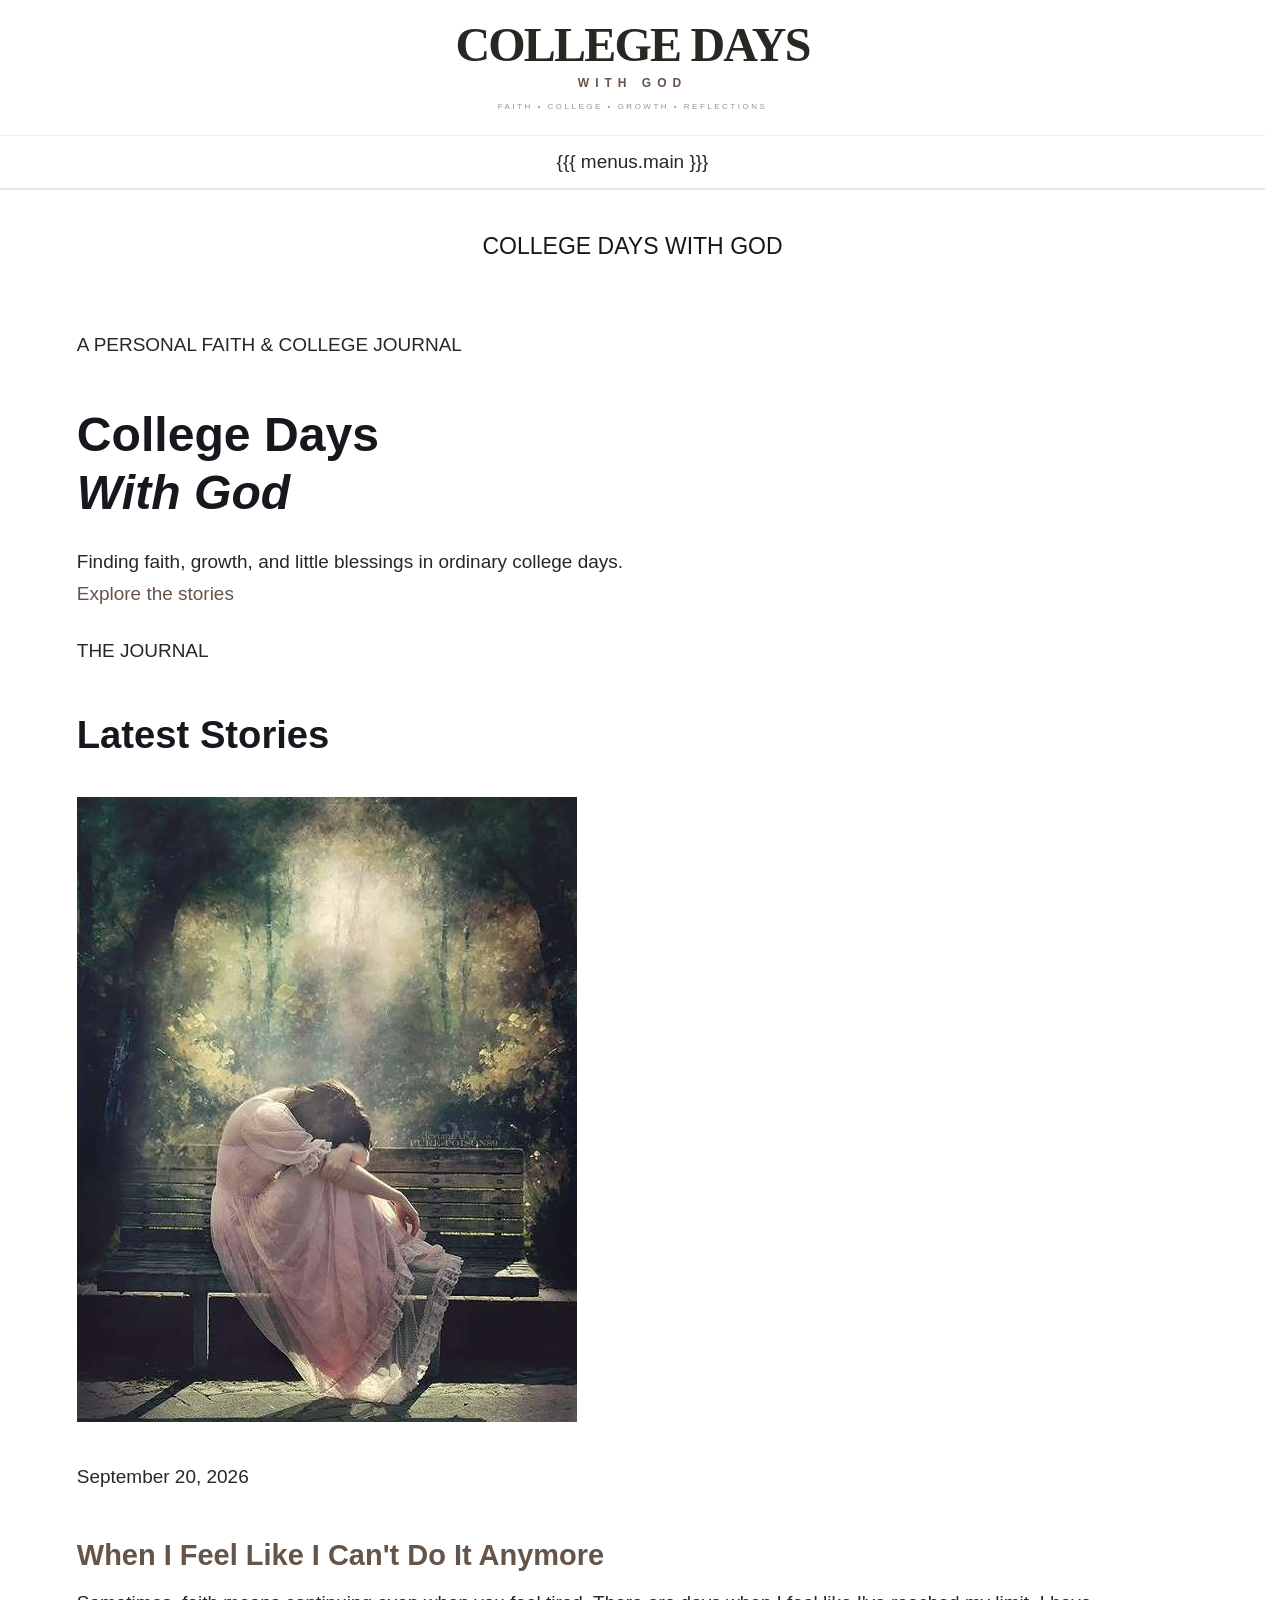
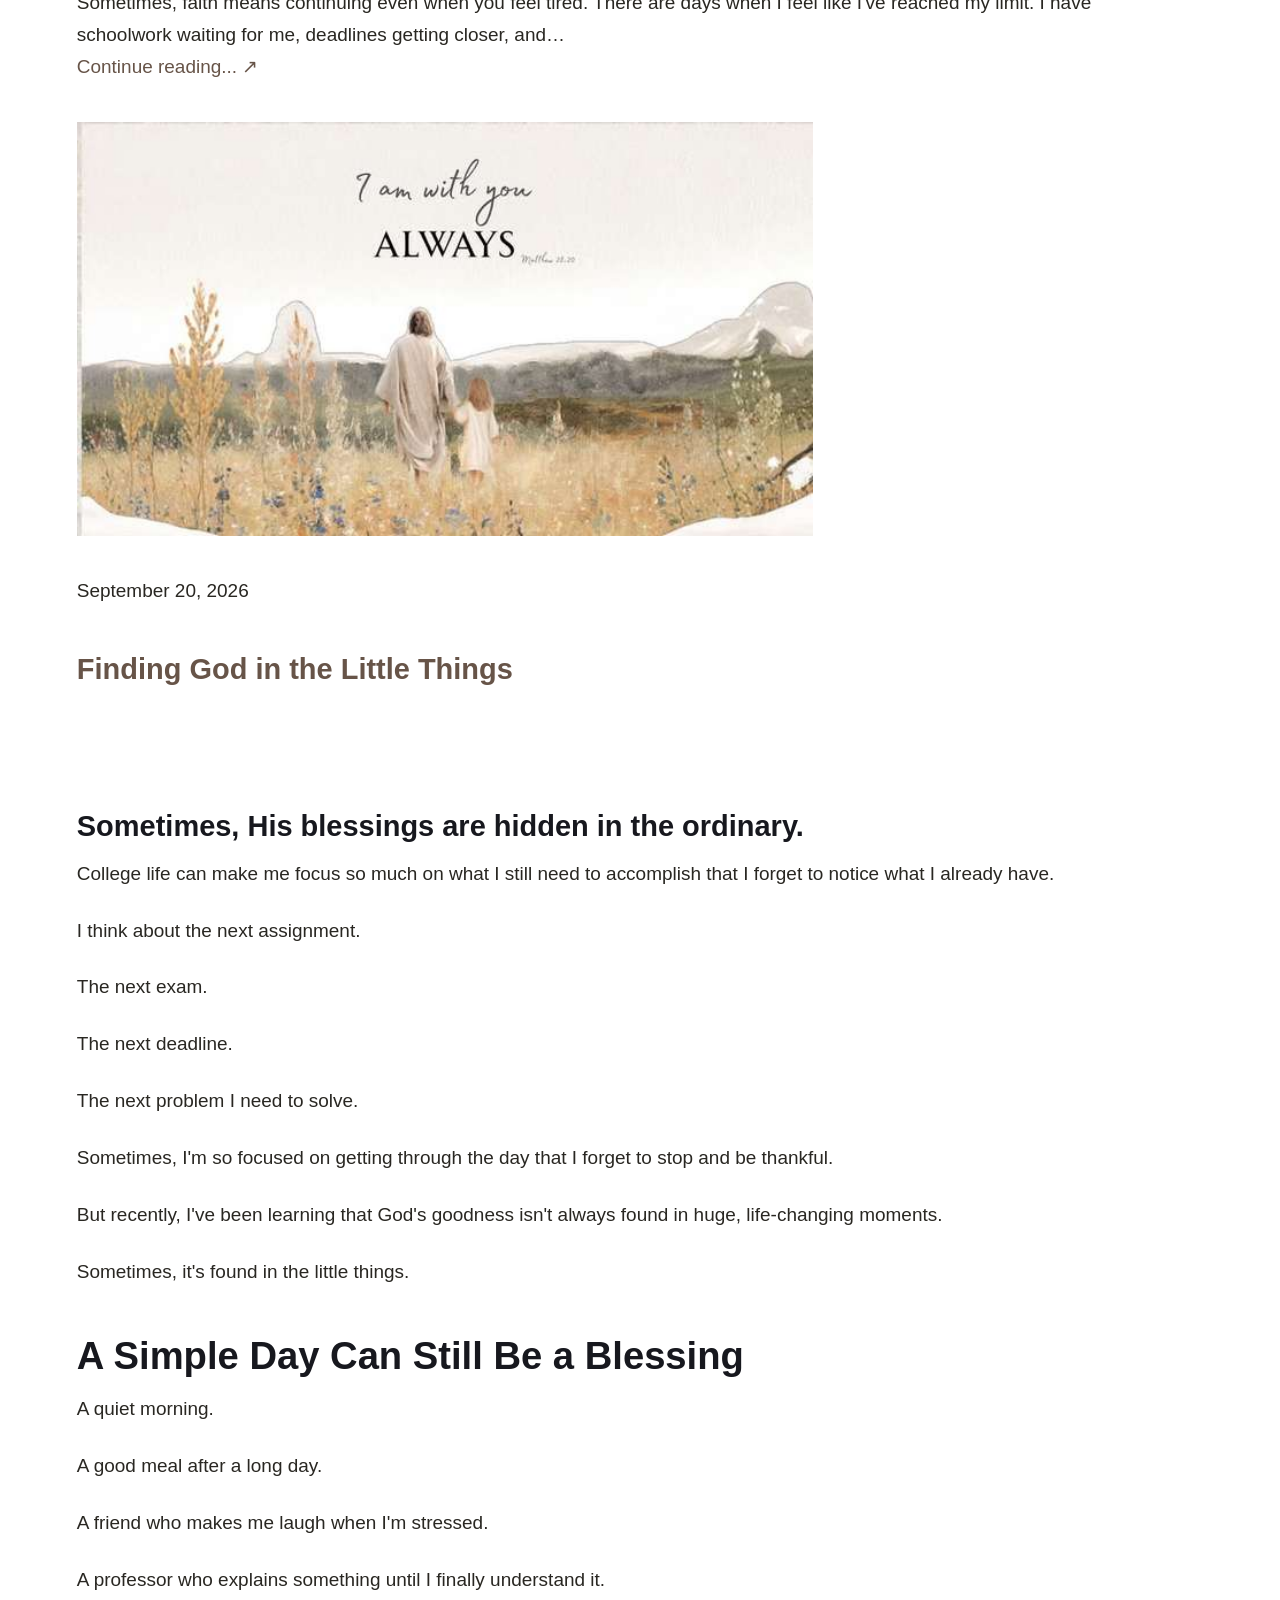
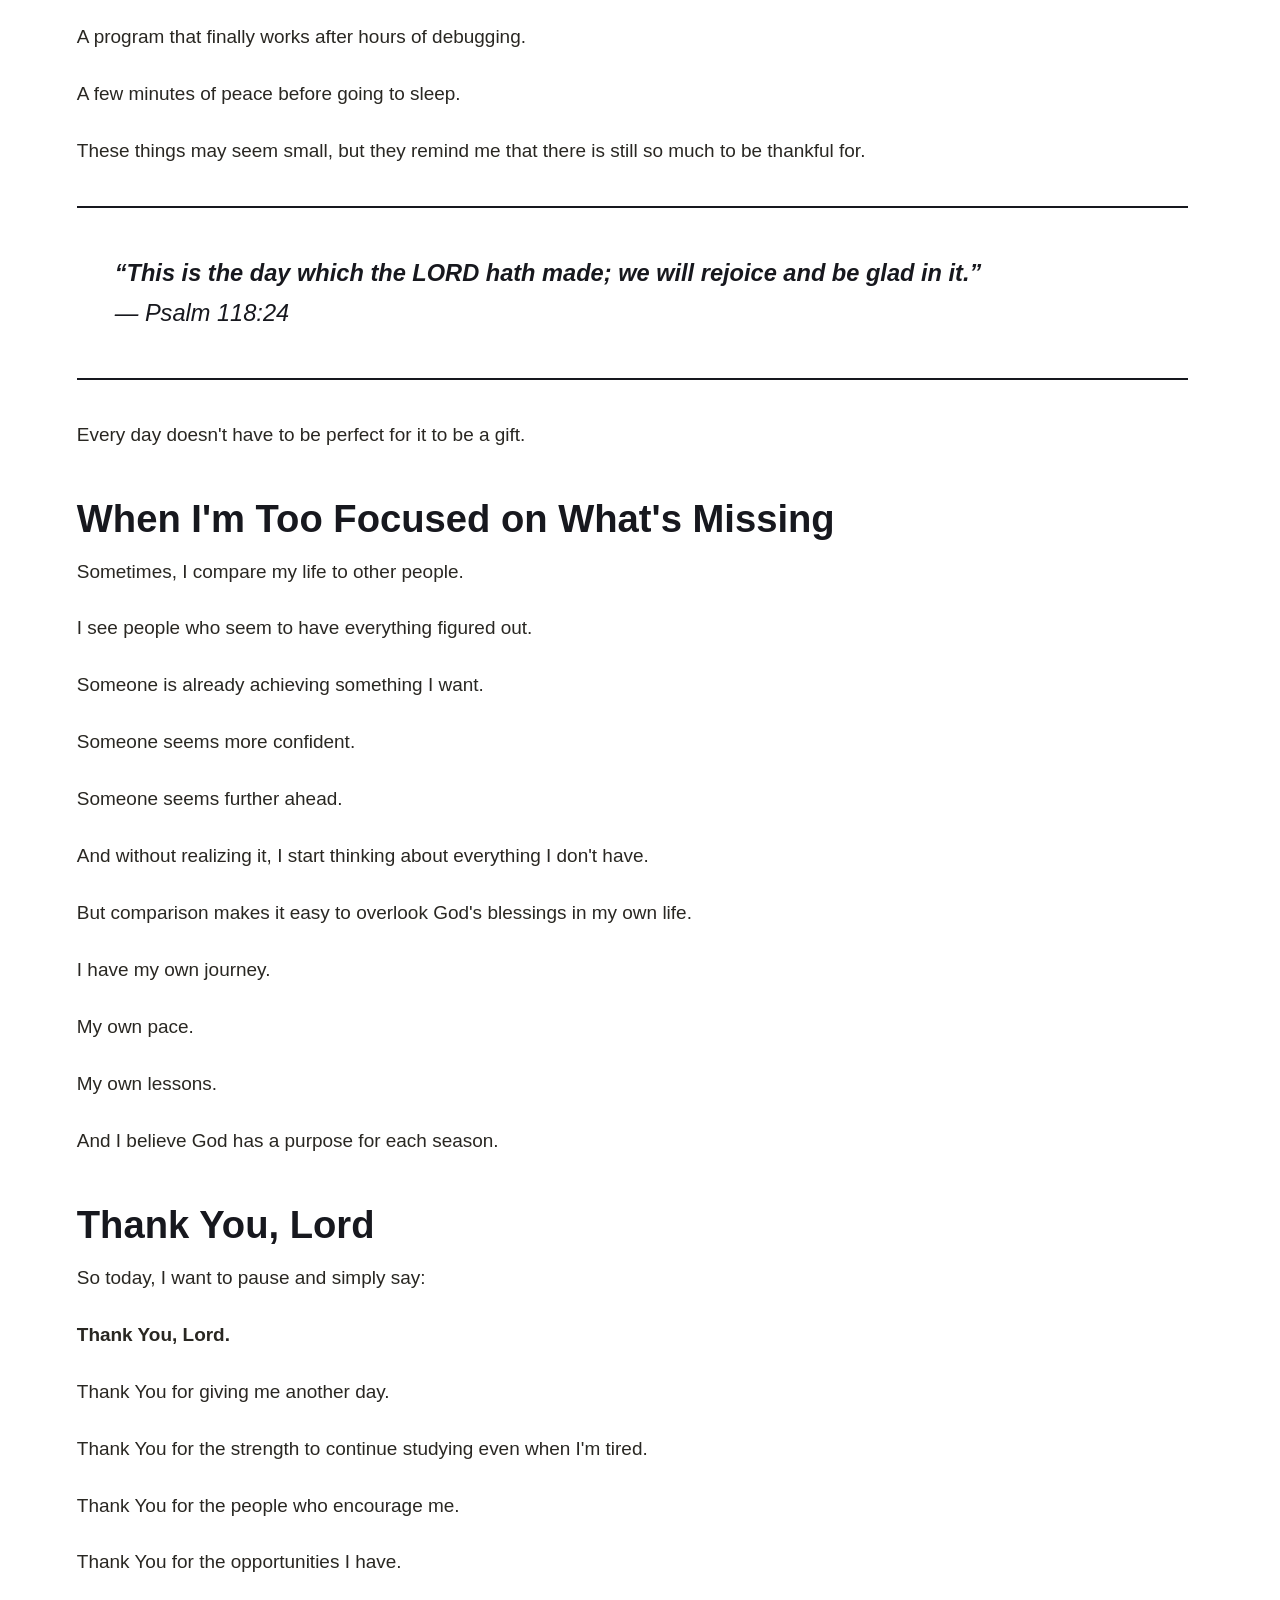
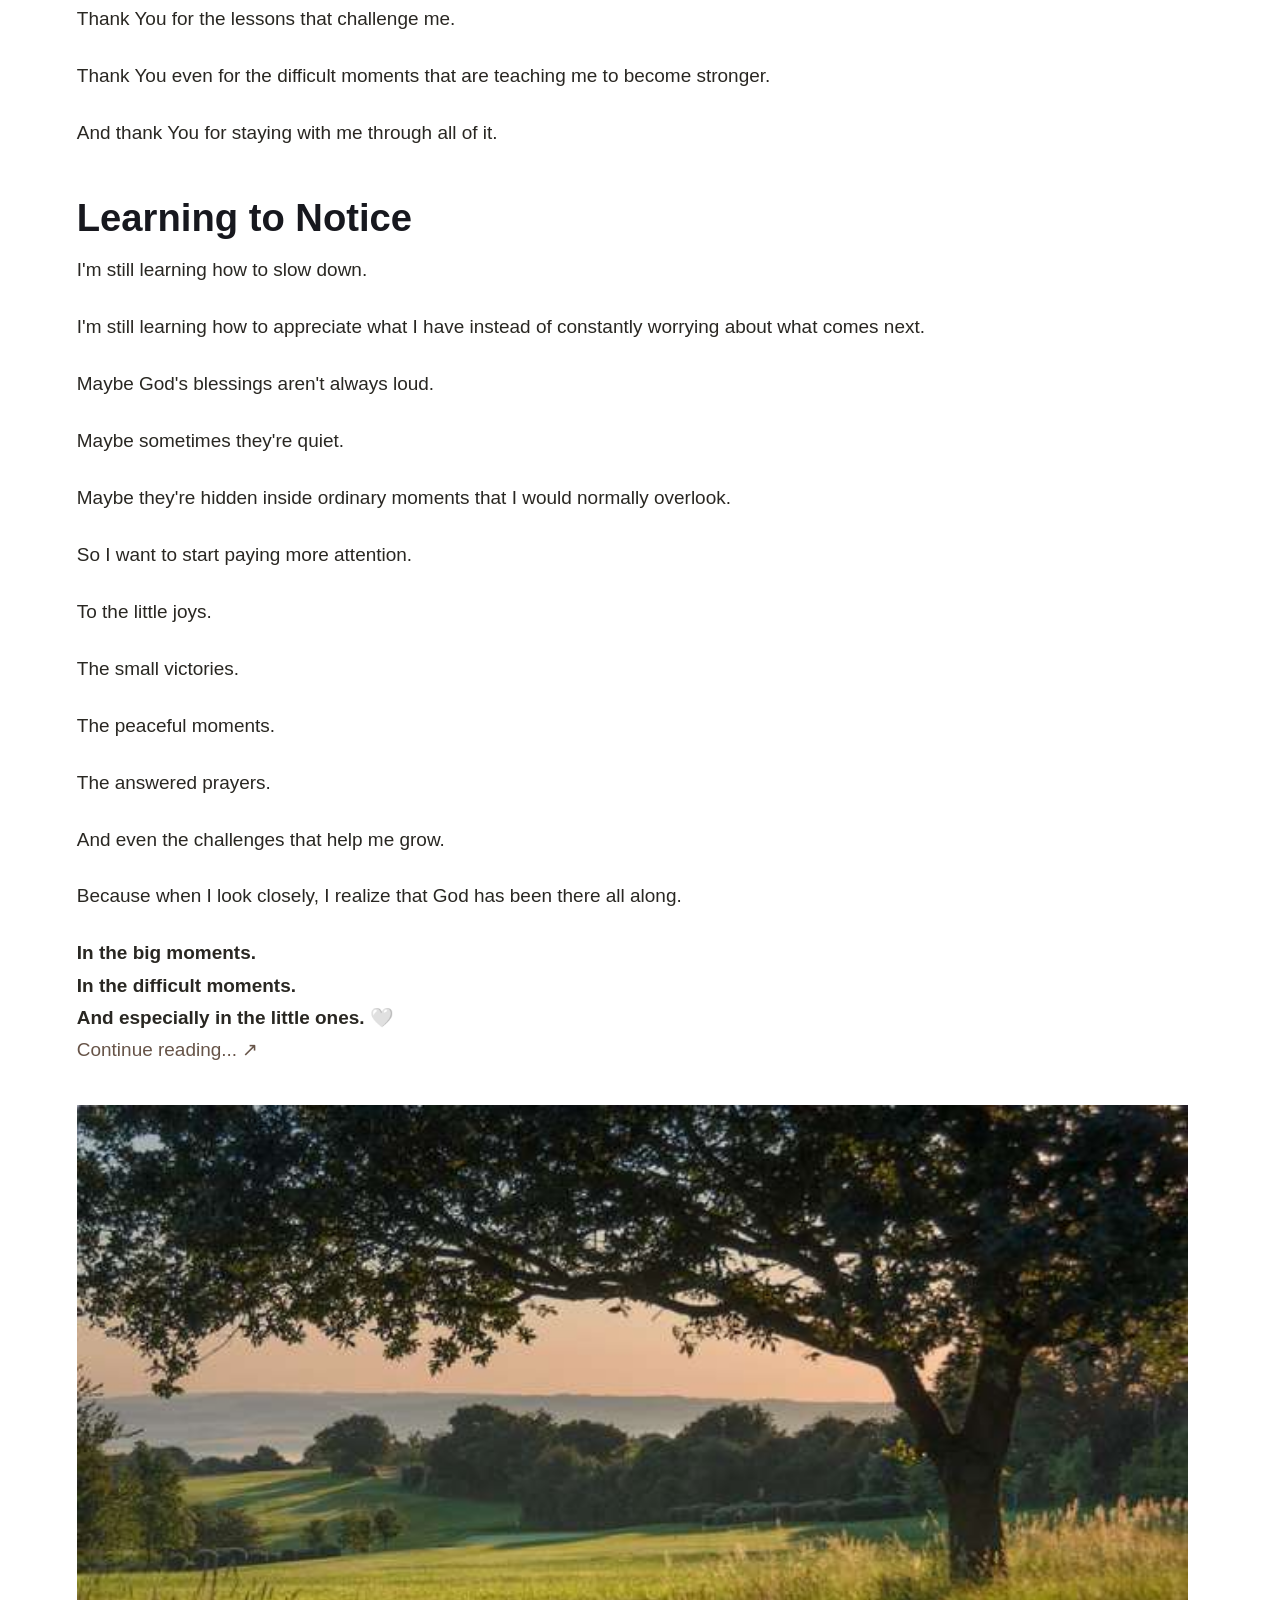
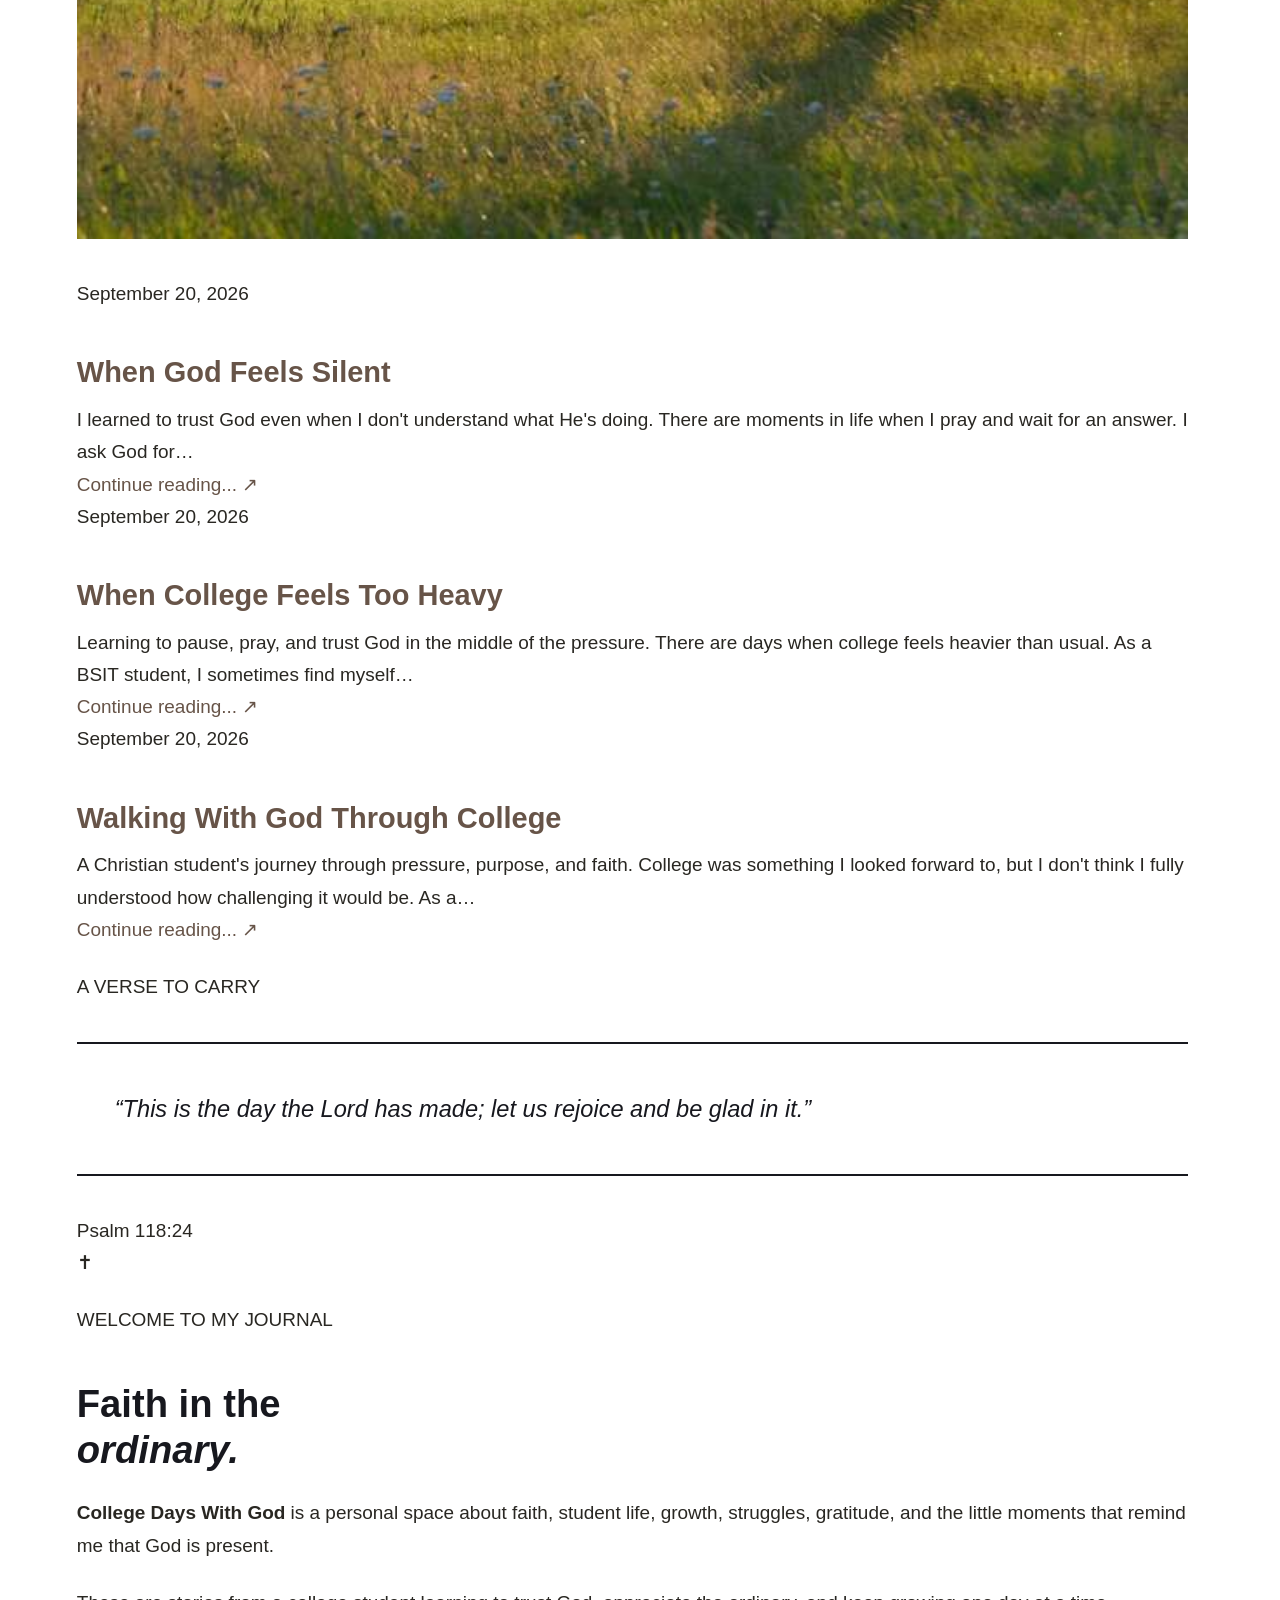
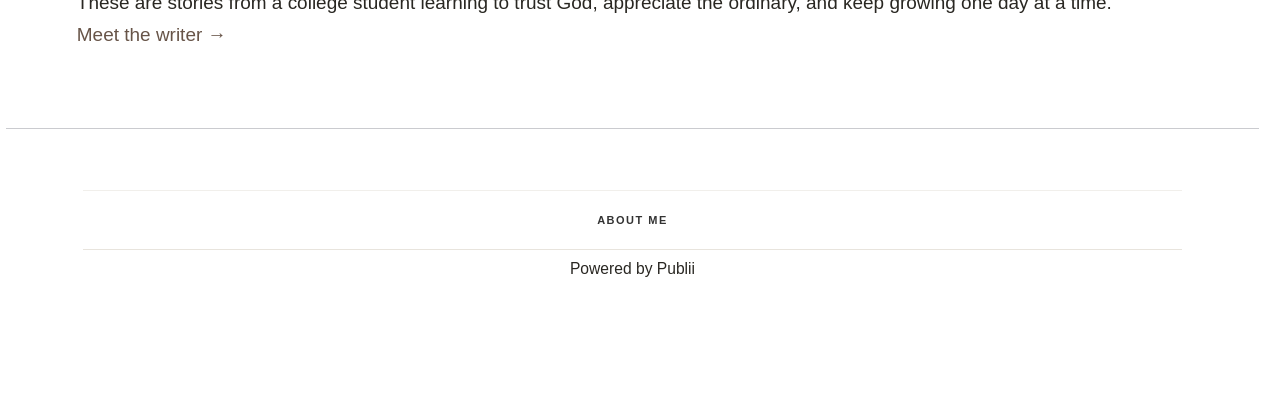
<file: index.html>
<!DOCTYPE html><html lang="en-gb"><head><meta charset="utf-8"><meta http-equiv="X-UA-Compatible" content="IE=edge"><meta name="viewport" content="width=device-width,initial-scale=1"><title>SULONG</title><meta name="generator" content="Publii Open-Source CMS for Static Site"><link rel="canonical" href="https://ashleyjaner6-pixel.github.io/sulong/"><link rel="alternate" type="application/atom+xml" href="https://ashleyjaner6-pixel.github.io/sulong/feed.xml" title="SULONG - RSS"><link rel="alternate" type="application/json" href="https://ashleyjaner6-pixel.github.io/sulong/feed.json" title="SULONG - JSON"><meta property="og:title" content="SULONG"><meta property="og:site_name" content="SULONG"><meta property="og:description" content=""><meta property="og:url" content="https://ashleyjaner6-pixel.github.io/sulong/"><meta property="og:type" content="website"><link rel="stylesheet" href="https://ashleyjaner6-pixel.github.io/sulong/assets/css/style.css?v&#x3D;cf36a36a9fa10a33961a0a814a70ab8c"><script type="application/ld+json">{"@context":"http://schema.org","@type":"Organization","name":"SULONG","url":"https://ashleyjaner6-pixel.github.io/sulong/","sameAs":["https://www.facebook.com/?ref=homescreenpwa"]}</script><noscript><style>img[loading] {
                    opacity: 1;
                }</style></noscript><header class="cdwg-header"><div class="cdwg-header-top"><div class="cdwg-brand"><a href="/" class="cdwg-brand-title">COLLEGE DAYS</a><div class="cdwg-brand-subtitle">WITH GOD</div><div class="cdwg-brand-tagline">FAITH • COLLEGE • GROWTH • REFLECTIONS</div></div></div><nav class="cdwg-navigation">{{{ menus.main }}}</nav></header></head><body class="home-template"><header class="top js-header cdwg-navbar"><div class="wrapper cdwg-navbar__inner"><a class="logo cdwg-logo" href="https://ashleyjaner6-pixel.github.io/sulong/" aria-label="SULONG"><span class="cdwg-logo__small">COLLEGE DAYS</span> <span class="cdwg-logo__main">WITH GOD</span></a></div></header><main class="cdwg-home"><section class="wrapper cdwg-hero cdwg-hero--plain"><div class="cdwg-hero__content"><p class="cdwg-kicker">A PERSONAL FAITH & COLLEGE JOURNAL</p><h1>College Days<br><em>With God</em></h1><p>Finding faith, growth, and little blessings in ordinary college days.</p><a class="cdwg-button" href="#latest-stories">Explore the stories</a></div></section><section class="wrapper cdwg-section" id="latest-stories"><div class="cdwg-section-heading"><div><p class="cdwg-kicker">THE JOURNAL</p><h2>Latest Stories</h2></div><span class="cdwg-rule"></span></div><div class="cdwg-grid"><article class="cdwg-card"><a href="https://ashleyjaner6-pixel.github.io/sulong/when-i-feel-like-i-cant-do-it-anymore.html" class="cdwg-card__image-link" aria-label="When I Feel Like I Can&#x27;t Do It Anymore"><figure class="cdwg-card__image"><img src="https://ashleyjaner6-pixel.github.io/sulong/media/posts/5/74134bf4133e84a0d1bb06443fa8086c.jpg" srcset="https://ashleyjaner6-pixel.github.io/sulong/media/posts/5/responsive/74134bf4133e84a0d1bb06443fa8086c-xs.jpg 640w, https://ashleyjaner6-pixel.github.io/sulong/media/posts/5/responsive/74134bf4133e84a0d1bb06443fa8086c-sm.jpg 768w, https://ashleyjaner6-pixel.github.io/sulong/media/posts/5/responsive/74134bf4133e84a0d1bb06443fa8086c-md.jpg 1024w" sizes="(min-width: 600px) calc(4.38vw + 143px), 87.86vw" loading="lazy" height="625" width="500" alt=""></figure></a><div class="cdwg-card__body"><div class="cdwg-meta"><time datetime="2026-09-20">September 20, 2026</time></div><h3><a href="https://ashleyjaner6-pixel.github.io/sulong/when-i-feel-like-i-cant-do-it-anymore.html">When I Feel Like I Can&#x27;t Do It Anymore</a></h3><p class="cdwg-excerpt">Sometimes, faith means continuing even when you feel tired. There are days when I feel like I've reached my limit. I have schoolwork waiting for me, deadlines getting closer, and&hellip;</p><a href="https://ashleyjaner6-pixel.github.io/sulong/when-i-feel-like-i-cant-do-it-anymore.html" class="cdwg-readmore">Continue reading... <span>↗</span></a></div></article><article class="cdwg-card"><a href="https://ashleyjaner6-pixel.github.io/sulong/finding-god-in-the-little-things.html" class="cdwg-card__image-link" aria-label="Finding God in the Little Things"><figure class="cdwg-card__image"><img src="https://ashleyjaner6-pixel.github.io/sulong/media/posts/4/9ddb9d5507fcaf8965a79a801e477583.jpg" srcset="https://ashleyjaner6-pixel.github.io/sulong/media/posts/4/responsive/9ddb9d5507fcaf8965a79a801e477583-xs.jpg 640w, https://ashleyjaner6-pixel.github.io/sulong/media/posts/4/responsive/9ddb9d5507fcaf8965a79a801e477583-sm.jpg 768w, https://ashleyjaner6-pixel.github.io/sulong/media/posts/4/responsive/9ddb9d5507fcaf8965a79a801e477583-md.jpg 1024w" sizes="(min-width: 600px) calc(4.38vw + 143px), 87.86vw" loading="lazy" height="414" width="736" alt=""></figure></a><div class="cdwg-card__body"><div class="cdwg-meta"><time datetime="2026-09-20">September 20, 2026</time></div><h3><a href="https://ashleyjaner6-pixel.github.io/sulong/finding-god-in-the-little-things.html">Finding God in the Little Things</a></h3><div class="cdwg-excerpt"><div class="gallery-wrapper"><div class="gallery" data-is-empty="false" data-translation="Add images" data-columns="3"> </div></div><h3 data-pm-slice="1 1 []">Sometimes, His blessings are hidden in the ordinary.</h3><p>College life can make me focus so much on what I still need to accomplish that I forget to notice what I already have.</p><p>I think about the next assignment.</p><p>The next exam.</p><p>The next deadline.</p><p>The next problem I need to solve.</p><p>Sometimes, I'm so focused on getting through the day that I forget to stop and be thankful.</p><p>But recently, I've been learning that God's goodness isn't always found in huge, life-changing moments.</p><p>Sometimes, it's found in the little things.</p><h2>A Simple Day Can Still Be a Blessing</h2><p>A quiet morning.</p><p>A good meal after a long day.</p><p>A friend who makes me laugh when I'm stressed.</p><p>A professor who explains something until I finally understand it.</p><p>A program that finally works after hours of debugging.</p><p>A few minutes of peace before going to sleep.</p><p>These things may seem small, but they remind me that there is still so much to be thankful for.</p><blockquote><p><strong>“This is the day which the LORD hath made; we will rejoice and be glad in it.”</strong><br>— Psalm 118:24</p></blockquote><p>Every day doesn't have to be perfect for it to be a gift.</p><h2>When I'm Too Focused on What's Missing</h2><p>Sometimes, I compare my life to other people.</p><p>I see people who seem to have everything figured out.</p><p>Someone is already achieving something I want.</p><p>Someone seems more confident.</p><p>Someone seems further ahead.</p><p>And without realizing it, I start thinking about everything I don't have.</p><p>But comparison makes it easy to overlook God's blessings in my own life.</p><p>I have my own journey.</p><p>My own pace.</p><p>My own lessons.</p><p>And I believe God has a purpose for each season.</p><h2>Thank You, Lord</h2><p>So today, I want to pause and simply say:</p><p><strong>Thank You, Lord.</strong></p><p>Thank You for giving me another day.</p><p>Thank You for the strength to continue studying even when I'm tired.</p><p>Thank You for the people who encourage me.</p><p>Thank You for the opportunities I have.</p><p>Thank You for the lessons that challenge me.</p><p>Thank You even for the difficult moments that are teaching me to become stronger.</p><p>And thank You for staying with me through all of it.</p><h2>Learning to Notice</h2><p>I'm still learning how to slow down.</p><p>I'm still learning how to appreciate what I have instead of constantly worrying about what comes next.</p><p>Maybe God's blessings aren't always loud.</p><p>Maybe sometimes they're quiet.</p><p>Maybe they're hidden inside ordinary moments that I would normally overlook.</p><p>So I want to start paying more attention.</p><p>To the little joys.</p><p>The small victories.</p><p>The peaceful moments.</p><p>The answered prayers.</p><p>And even the challenges that help me grow.</p><p>Because when I look closely, I realize that God has been there all along.</p><p><strong>In the big moments.<br>In the difficult moments.<br>And especially in the little ones.</strong> 🤍</p></div><a href="https://ashleyjaner6-pixel.github.io/sulong/finding-god-in-the-little-things.html" class="cdwg-readmore">Continue reading... <span>↗</span></a></div></article><article class="cdwg-card"><a href="https://ashleyjaner6-pixel.github.io/sulong/when-god-feels-silent.html" class="cdwg-card__image-link" aria-label="When God Feels Silent"><figure class="cdwg-card__image"><img src="https://ashleyjaner6-pixel.github.io/sulong/media/posts/3/fda7c7db87bf5bbfb26ac9d9ad599c49.jpg" srcset="https://ashleyjaner6-pixel.github.io/sulong/media/posts/3/responsive/fda7c7db87bf5bbfb26ac9d9ad599c49-xs.jpg 640w, https://ashleyjaner6-pixel.github.io/sulong/media/posts/3/responsive/fda7c7db87bf5bbfb26ac9d9ad599c49-sm.jpg 768w, https://ashleyjaner6-pixel.github.io/sulong/media/posts/3/responsive/fda7c7db87bf5bbfb26ac9d9ad599c49-md.jpg 1024w" sizes="(min-width: 600px) calc(4.38vw + 143px), 87.86vw" loading="lazy" height="794" width="1200" alt=""></figure></a><div class="cdwg-card__body"><div class="cdwg-meta"><time datetime="2026-09-20">September 20, 2026</time></div><h3><a href="https://ashleyjaner6-pixel.github.io/sulong/when-god-feels-silent.html">When God Feels Silent</a></h3><p class="cdwg-excerpt">I learned to trust God even when I don't understand what He's doing. There are moments in life when I pray and wait for an answer. I ask God for&hellip;</p><a href="https://ashleyjaner6-pixel.github.io/sulong/when-god-feels-silent.html" class="cdwg-readmore">Continue reading... <span>↗</span></a></div></article><article class="cdwg-card"><div class="cdwg-card__body"><div class="cdwg-meta"><time datetime="2026-09-20">September 20, 2026</time></div><h3><a href="https://ashleyjaner6-pixel.github.io/sulong/when-college-feels-too-heavy.html">When College Feels Too Heavy</a></h3><p class="cdwg-excerpt">Learning to pause, pray, and trust God in the middle of the pressure. There are days when college feels heavier than usual. As a BSIT student, I sometimes find myself&hellip;</p><a href="https://ashleyjaner6-pixel.github.io/sulong/when-college-feels-too-heavy.html" class="cdwg-readmore">Continue reading... <span>↗</span></a></div></article><article class="cdwg-card"><div class="cdwg-card__body"><div class="cdwg-meta"><time datetime="2026-09-20">September 20, 2026</time></div><h3><a href="https://ashleyjaner6-pixel.github.io/sulong/walking-with-god-through-college.html">Walking With God Through College</a></h3><p class="cdwg-excerpt">A Christian student's journey through pressure, purpose, and faith. College was something I looked forward to, but I don't think I fully understood how challenging it would be. As a&hellip;</p><a href="https://ashleyjaner6-pixel.github.io/sulong/walking-with-god-through-college.html" class="cdwg-readmore">Continue reading... <span>↗</span></a></div></article></div></section><section class="cdwg-feature-band"><div class="wrapper cdwg-feature-band__inner"><div><p class="cdwg-kicker">A VERSE TO CARRY</p><blockquote>“This is the day the Lord has made; let us rejoice and be glad in it.”</blockquote><p class="cdwg-verse">Psalm 118:24</p></div><div class="cdwg-cross">✝</div></div></section><section class="wrapper cdwg-about-home"><div class="cdwg-about-home__text"><p class="cdwg-kicker">WELCOME TO MY JOURNAL</p><h2>Faith in the<br><em>ordinary.</em></h2></div><div class="cdwg-about-home__copy"><p><strong>College Days With God</strong> is a personal space about faith, student life, growth, struggles, gratitude, and the little moments that remind me that God is present.</p><p>These are stories from a college student learning to trust God, appreciate the ordinary, and keep growing one day at a time.</p><a class="cdwg-text-link" href="/about/">Meet the writer →</a></div></section></main><footer class="footer"><div class="wrapper"><nav class="footer__nav"><ul><li><a href="https://ashleyjaner6-pixel.github.io/sulong/about-me-hello-friend.html" class="al" title="About Me" target="_self">About Me</a></li></ul></nav><div class="footer__copyright"><p>Powered by Publii</p></div><div class="footer__social"><a href="https://www.facebook.com/?ref&#x3D;homescreenpwa" aria-label="Facebook"><svg><use xlink:href="https://ashleyjaner6-pixel.github.io/sulong/assets/svg/svg-map.svg#facebook"/></svg></a></div><button id="backToTop" class="footer__bttop" aria-label="Back to top" title="Back to top"><svg width="20" height="20"><use xlink:href="https://ashleyjaner6-pixel.github.io/sulong/assets/svg/svg-map.svg#toparrow"/></svg></button></div></footer><script defer="defer" src="https://ashleyjaner6-pixel.github.io/sulong/assets/js/scripts.min.js?v&#x3D;c8f24385262425ace55bdac985c878df"></script><script>window.publiiThemeMenuConfig={mobileMenuMode:'sidebar',animationSpeed:300,submenuWidth: 'auto',doubleClickTime:500,mobileMenuExpandableSubmenus:true,relatedContainerForOverlayMenuSelector:'.top'};</script><script>var images = document.querySelectorAll('img[loading]');
        for (var i = 0; i < images.length; i++) {
            if (images[i].complete) {
                images[i].classList.add('is-loaded');
            } else {
                images[i].addEventListener('load', function () {
                    this.classList.add('is-loaded');
                }, false);
            }
        }</script></body></html>
</file>
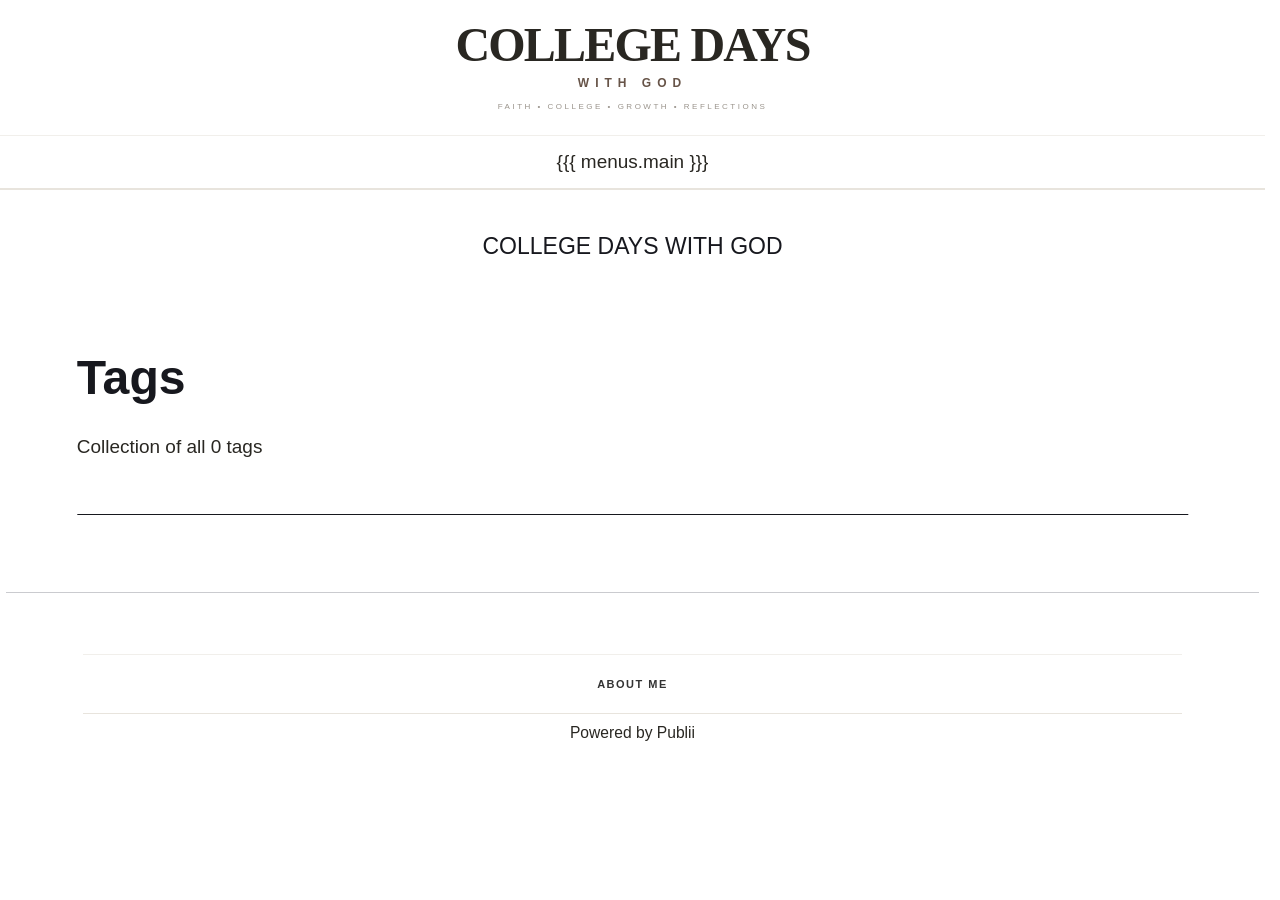
<file: tags/index.html>
<!DOCTYPE html><html lang="en-gb"><head><meta charset="utf-8"><meta http-equiv="X-UA-Compatible" content="IE=edge"><meta name="viewport" content="width=device-width,initial-scale=1"><title>All tags - SULONG</title><meta name="robots" content="noindex, follow"><meta name="generator" content="Publii Open-Source CMS for Static Site"><link rel="alternate" type="application/atom+xml" href="https://ashleyjaner6-pixel.github.io/sulong/feed.xml" title="SULONG - RSS"><link rel="alternate" type="application/json" href="https://ashleyjaner6-pixel.github.io/sulong/feed.json" title="SULONG - JSON"><meta property="og:title" content="SULONG"><meta property="og:site_name" content="SULONG"><meta property="og:description" content=""><meta property="og:url" content="https://ashleyjaner6-pixel.github.io/sulong/tags/"><meta property="og:type" content="website"><link rel="stylesheet" href="https://ashleyjaner6-pixel.github.io/sulong/assets/css/style.css?v&#x3D;cf36a36a9fa10a33961a0a814a70ab8c"><script type="application/ld+json">{"@context":"http://schema.org","@type":"Organization","name":"SULONG","url":"https://ashleyjaner6-pixel.github.io/sulong/","sameAs":["https://www.facebook.com/?ref=homescreenpwa"]}</script><noscript><style>img[loading] {
                    opacity: 1;
                }</style></noscript><header class="cdwg-header"><div class="cdwg-header-top"><div class="cdwg-brand"><a href="/" class="cdwg-brand-title">COLLEGE DAYS</a><div class="cdwg-brand-subtitle">WITH GOD</div><div class="cdwg-brand-tagline">FAITH • COLLEGE • GROWTH • REFLECTIONS</div></div></div><nav class="cdwg-navigation">{{{ menus.main }}}</nav></header></head><body class="tags-template"><header class="top js-header cdwg-navbar"><div class="wrapper cdwg-navbar__inner"><a class="logo cdwg-logo" href="https://ashleyjaner6-pixel.github.io/sulong/" aria-label="SULONG"><span class="cdwg-logo__small">COLLEGE DAYS</span> <span class="cdwg-logo__main">WITH GOD</span></a></div></header><main class="page page--tags"><div class="hero hero--noimage"><header class="hero__content"><div class="wrapper"><h1>Tags</h1><p class="page__desc">Collection of all 0 tags</p></div></header></div><div class="wrapper"><ul class="feed feed--grid"></ul></div></main><footer class="footer"><div class="wrapper"><nav class="footer__nav"><ul><li><a href="https://ashleyjaner6-pixel.github.io/sulong/about-me-hello-friend.html" class="al" title="About Me" target="_self">About Me</a></li></ul></nav><div class="footer__copyright"><p>Powered by Publii</p></div><div class="footer__social"><a href="https://www.facebook.com/?ref&#x3D;homescreenpwa" aria-label="Facebook"><svg><use xlink:href="https://ashleyjaner6-pixel.github.io/sulong/assets/svg/svg-map.svg#facebook"/></svg></a></div><button id="backToTop" class="footer__bttop" aria-label="Back to top" title="Back to top"><svg width="20" height="20"><use xlink:href="https://ashleyjaner6-pixel.github.io/sulong/assets/svg/svg-map.svg#toparrow"/></svg></button></div></footer><script defer="defer" src="https://ashleyjaner6-pixel.github.io/sulong/assets/js/scripts.min.js?v&#x3D;c8f24385262425ace55bdac985c878df"></script><script>window.publiiThemeMenuConfig={mobileMenuMode:'sidebar',animationSpeed:300,submenuWidth: 'auto',doubleClickTime:500,mobileMenuExpandableSubmenus:true,relatedContainerForOverlayMenuSelector:'.top'};</script><script>var images = document.querySelectorAll('img[loading]');
        for (var i = 0; i < images.length; i++) {
            if (images[i].complete) {
                images[i].classList.add('is-loaded');
            } else {
                images[i].addEventListener('load', function () {
                    this.classList.add('is-loaded');
                }, false);
            }
        }</script></body></html>
</file>
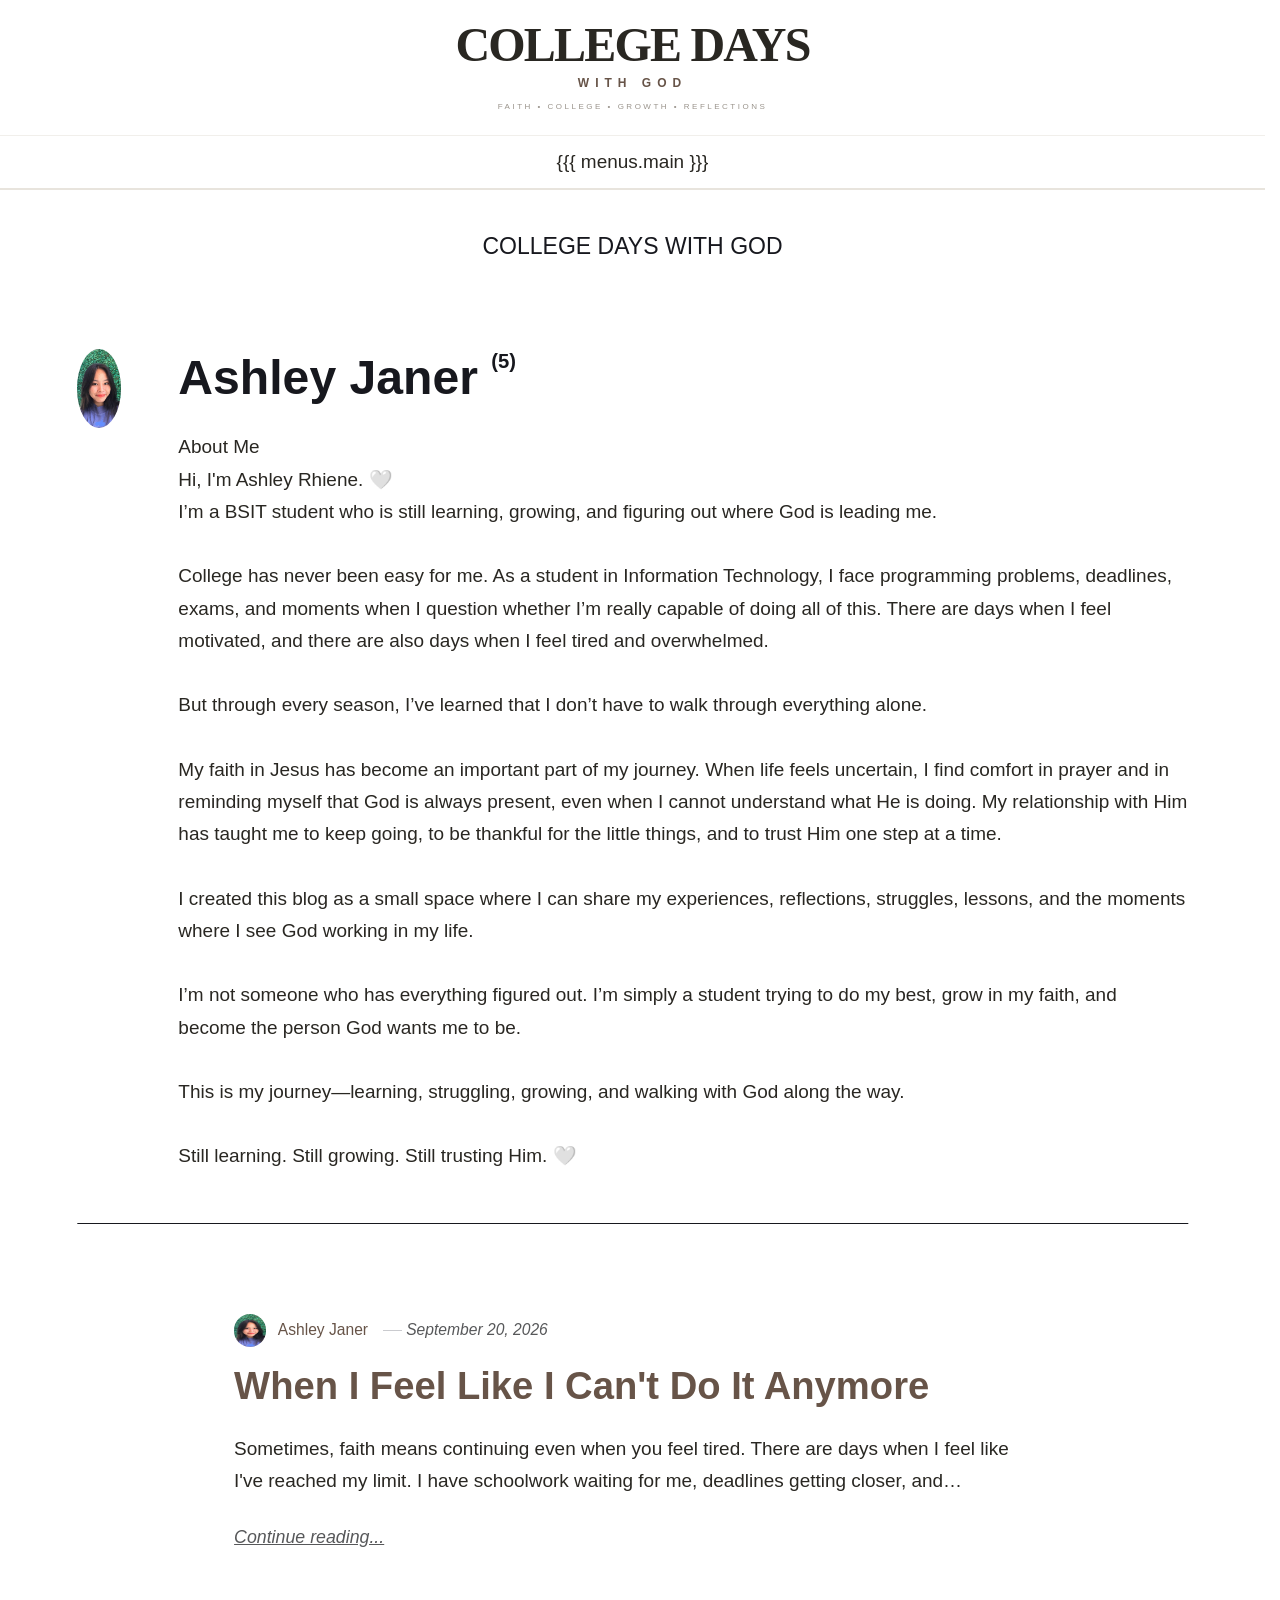
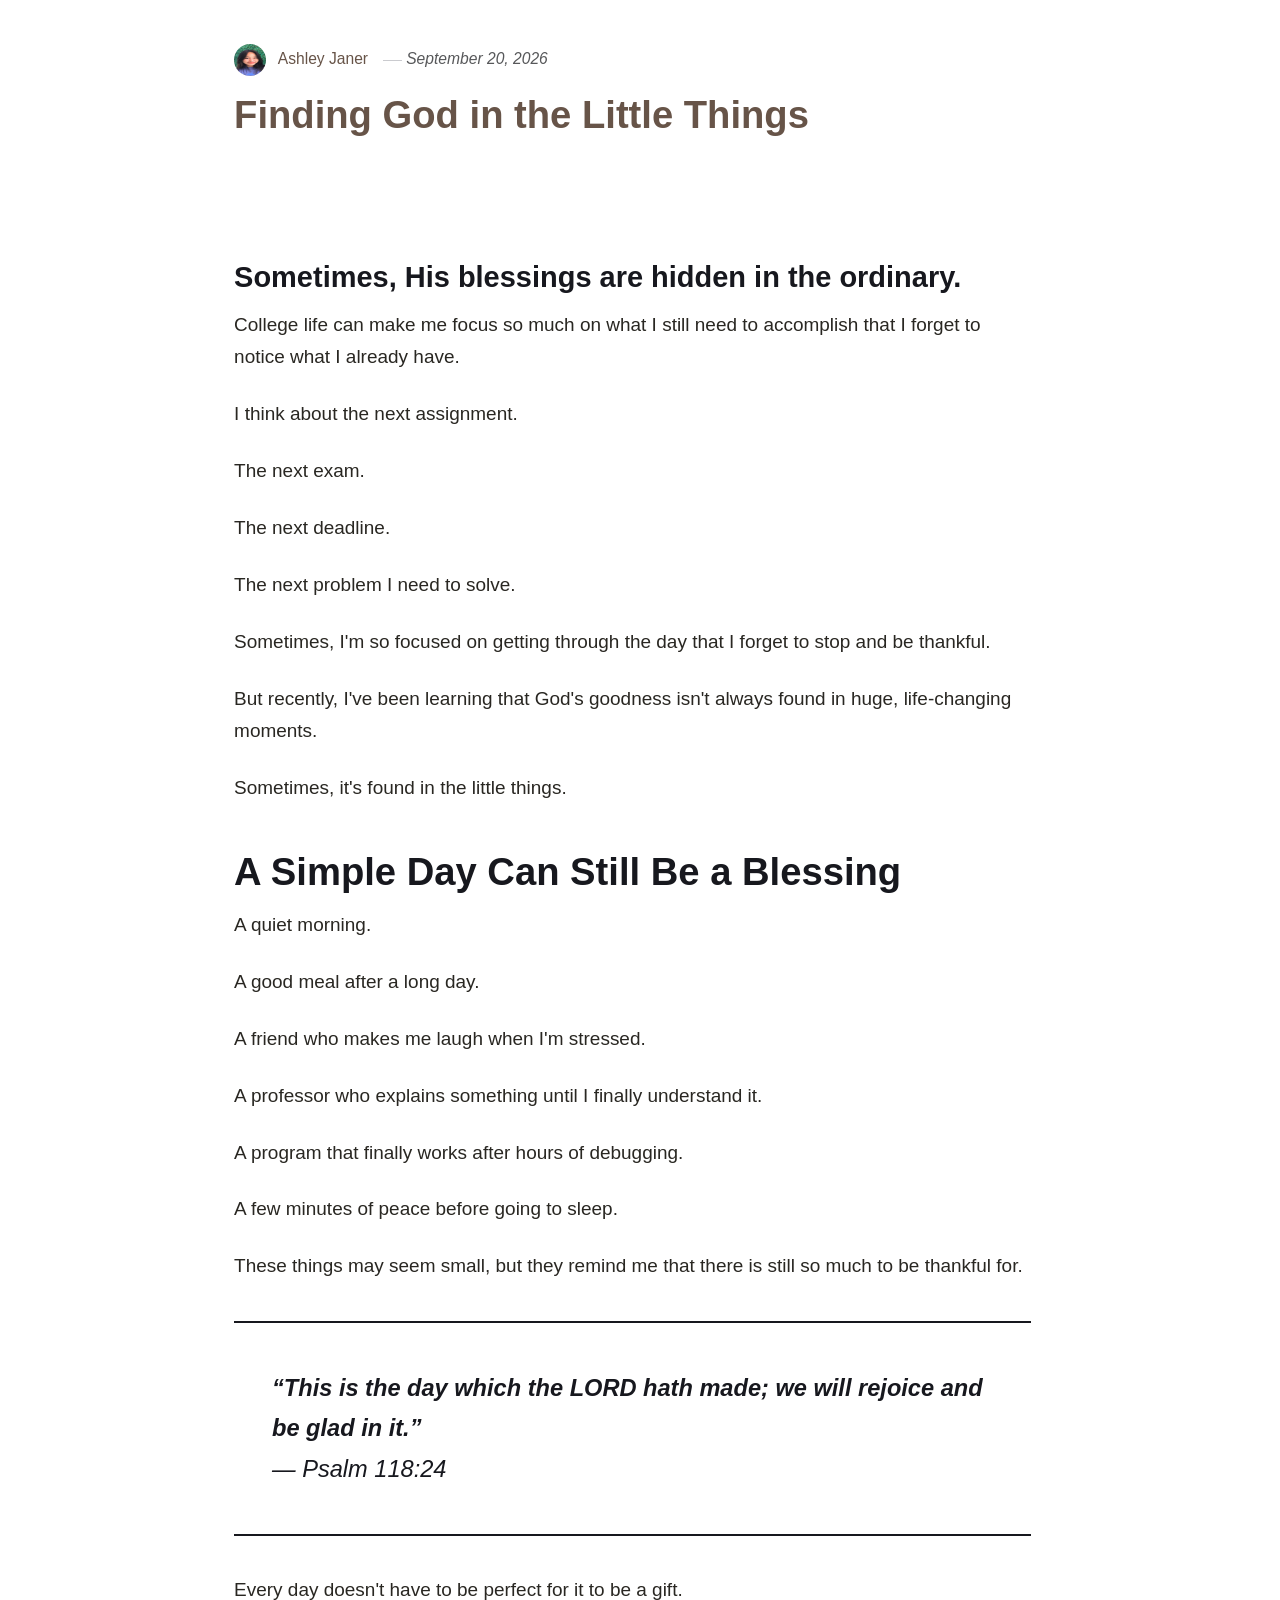
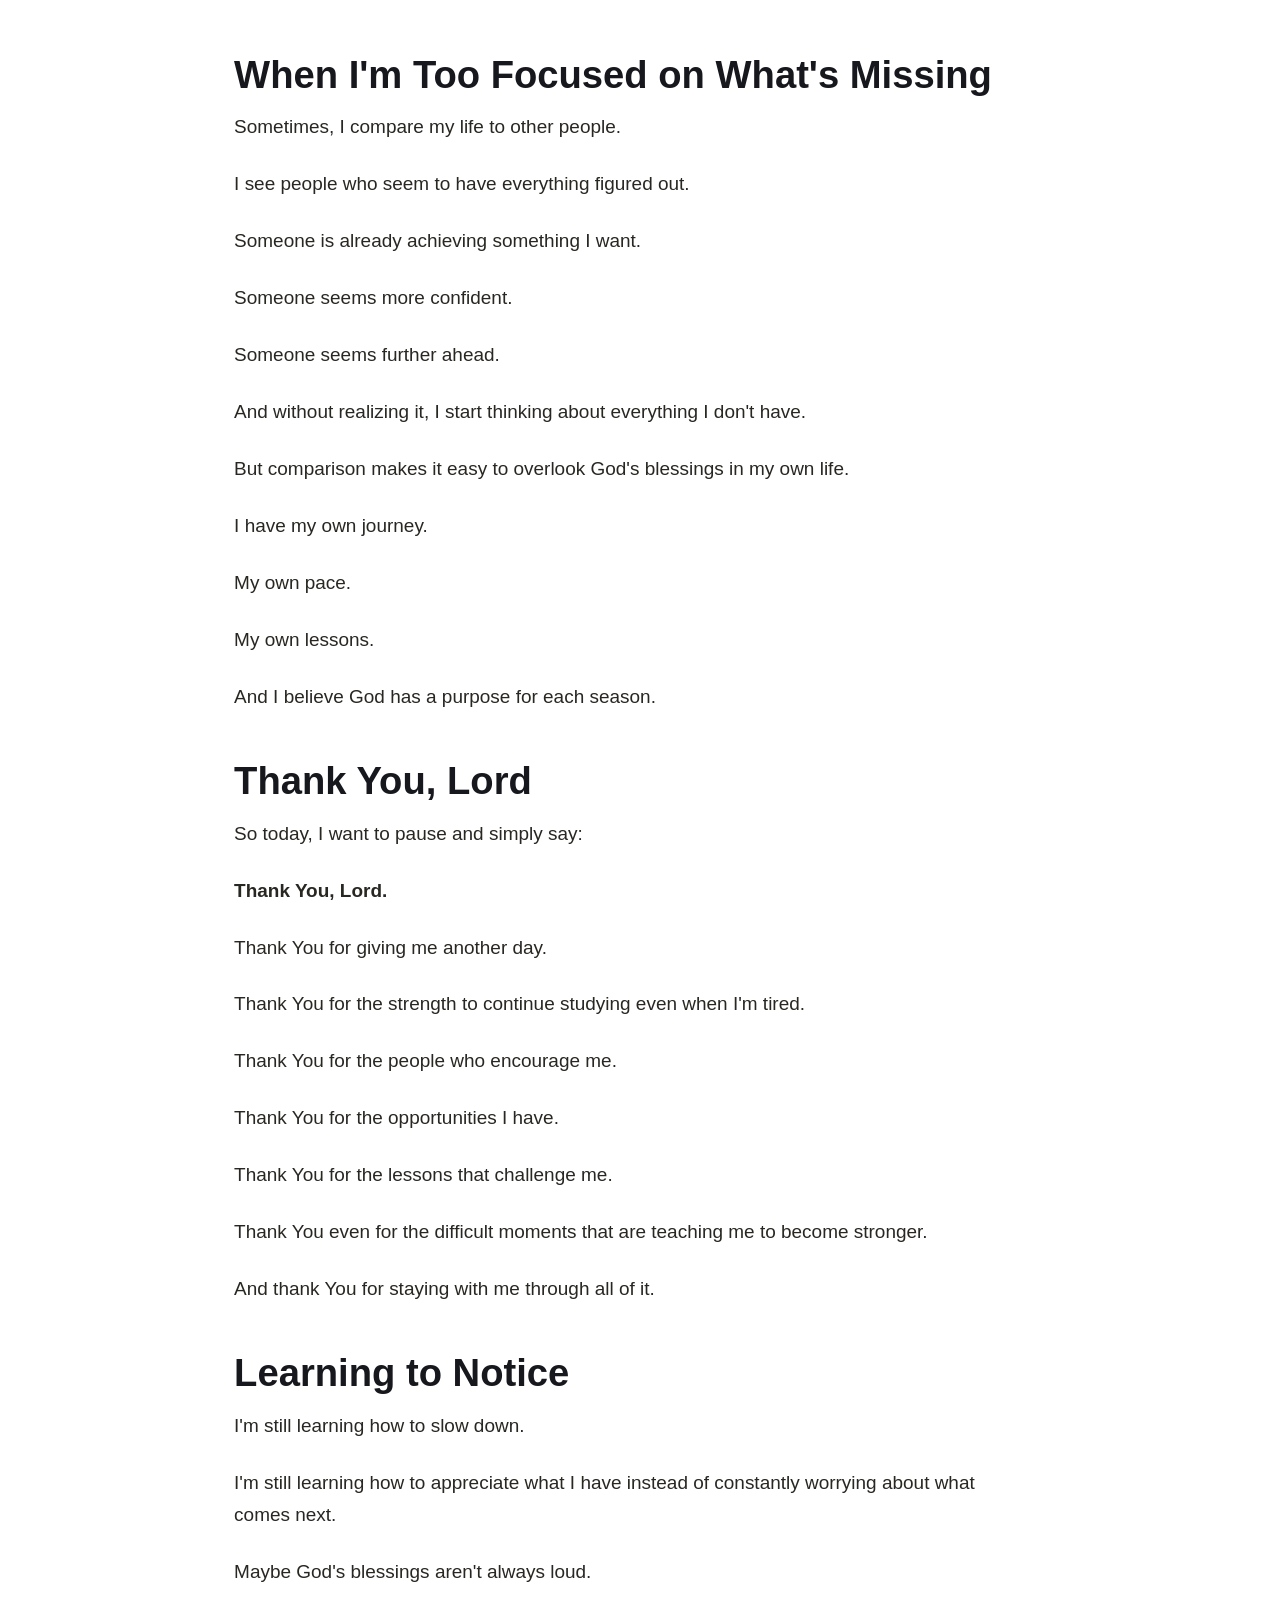
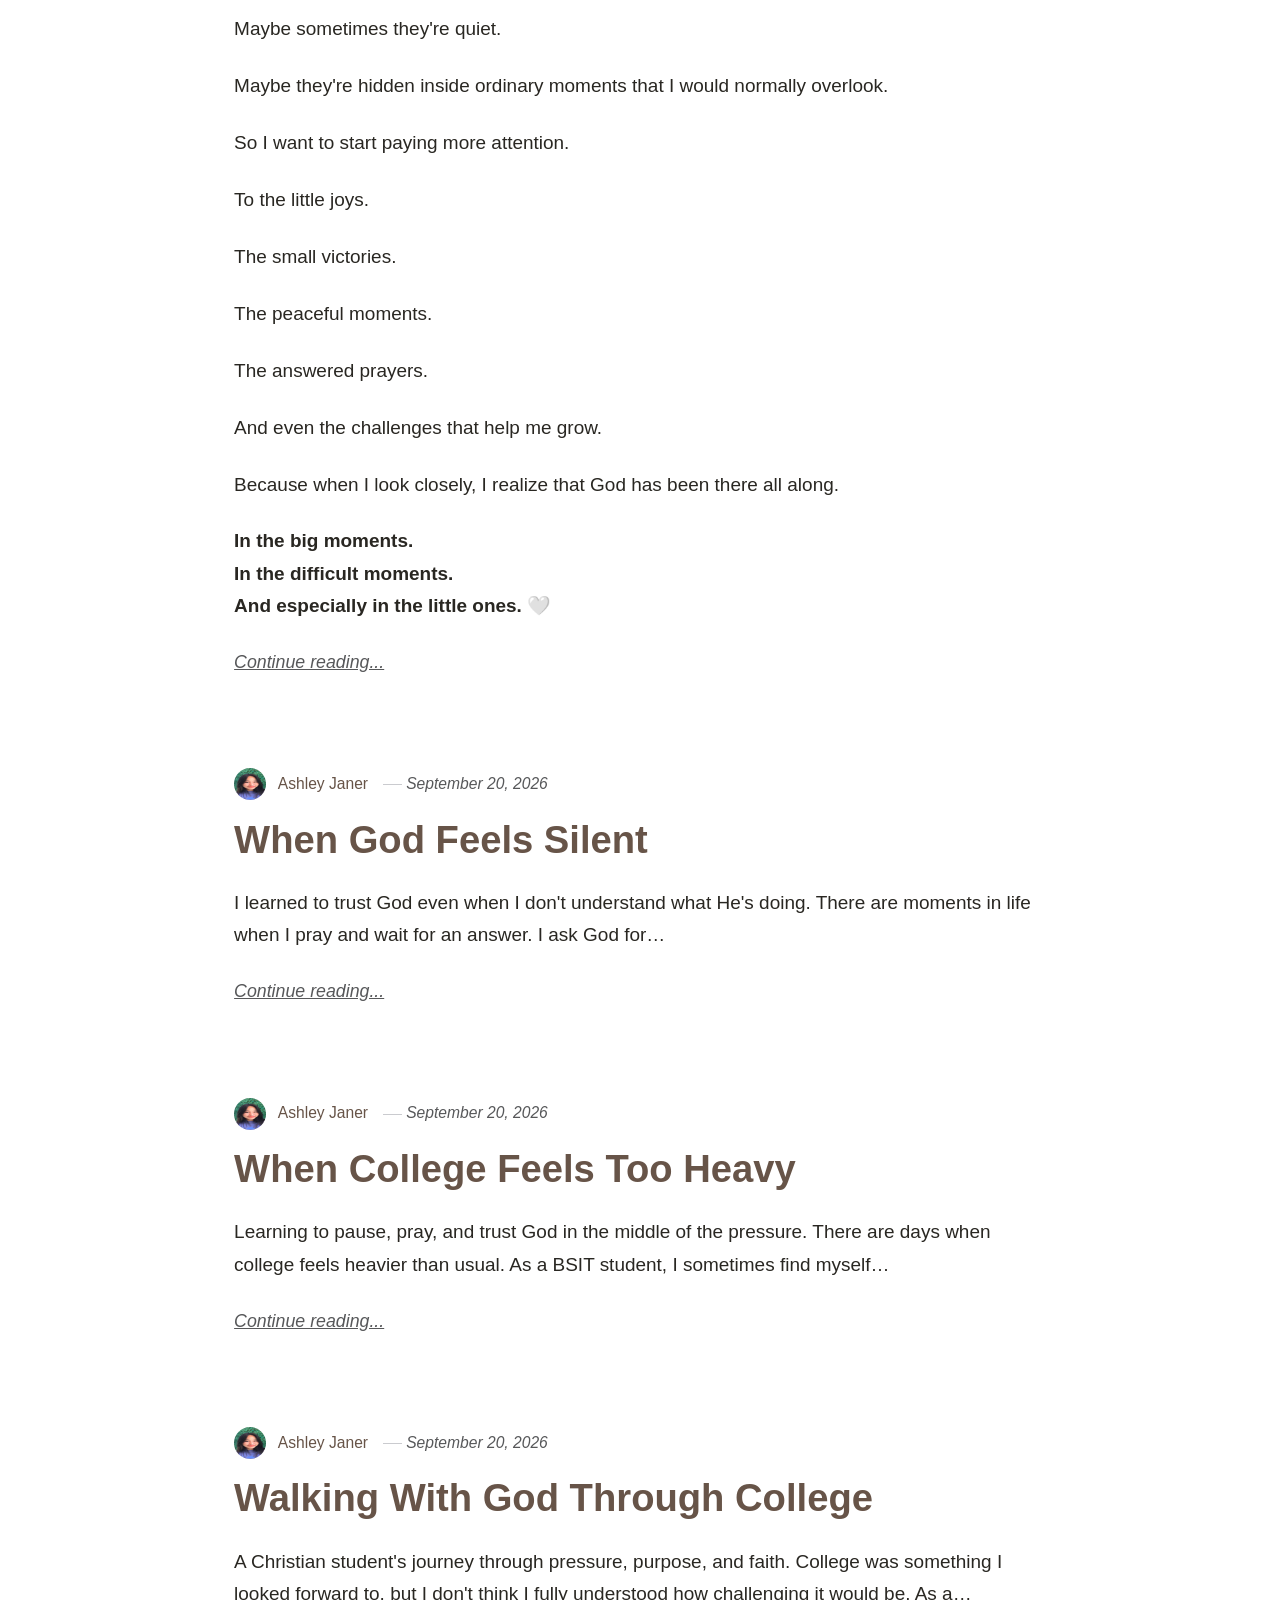
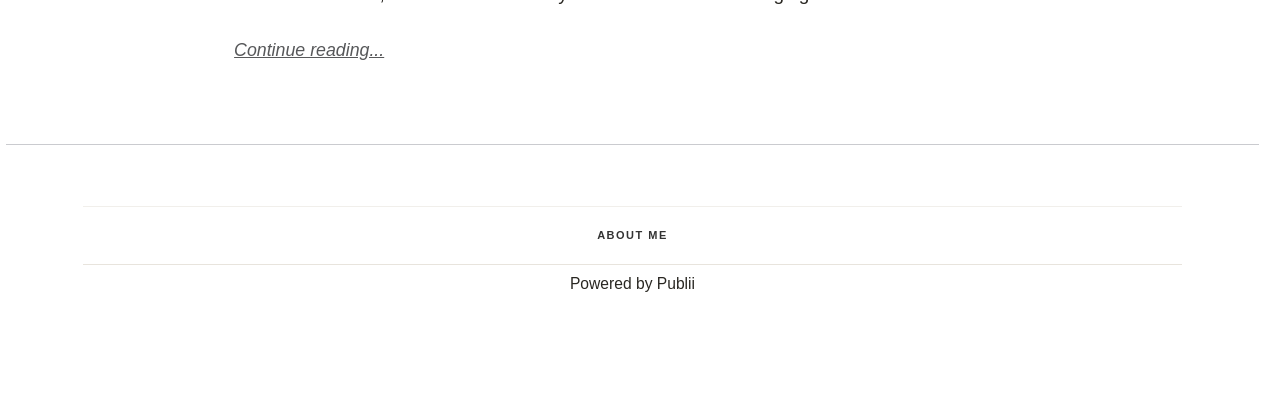
<file: authors/ashley-janer/index.html>
<!DOCTYPE html><html lang="en-gb"><head><meta charset="utf-8"><meta http-equiv="X-UA-Compatible" content="IE=edge"><meta name="viewport" content="width=device-width,initial-scale=1"><title>Author: Ashley Janer - SULONG</title><meta name="robots" content="noindex, follow"><meta name="generator" content="Publii Open-Source CMS for Static Site"><link rel="alternate" type="application/atom+xml" href="https://ashleyjaner6-pixel.github.io/sulong/feed.xml" title="SULONG - RSS"><link rel="alternate" type="application/json" href="https://ashleyjaner6-pixel.github.io/sulong/feed.json" title="SULONG - JSON"><meta property="og:title" content="Ashley Janer"><meta property="og:site_name" content="SULONG"><meta property="og:description" content=""><meta property="og:url" content="https://ashleyjaner6-pixel.github.io/sulong/authors/ashley-janer/"><meta property="og:type" content="website"><link rel="stylesheet" href="https://ashleyjaner6-pixel.github.io/sulong/assets/css/style.css?v&#x3D;cf36a36a9fa10a33961a0a814a70ab8c"><script type="application/ld+json">{"@context":"http://schema.org","@type":"Organization","name":"SULONG","url":"https://ashleyjaner6-pixel.github.io/sulong/","sameAs":["https://www.facebook.com/?ref=homescreenpwa"]}</script><noscript><style>img[loading] {
                    opacity: 1;
                }</style></noscript><header class="cdwg-header"><div class="cdwg-header-top"><div class="cdwg-brand"><a href="/" class="cdwg-brand-title">COLLEGE DAYS</a><div class="cdwg-brand-subtitle">WITH GOD</div><div class="cdwg-brand-tagline">FAITH • COLLEGE • GROWTH • REFLECTIONS</div></div></div><nav class="cdwg-navigation">{{{ menus.main }}}</nav></header></head><body class="author-template"><header class="top js-header cdwg-navbar"><div class="wrapper cdwg-navbar__inner"><a class="logo cdwg-logo" href="https://ashleyjaner6-pixel.github.io/sulong/" aria-label="SULONG"><span class="cdwg-logo__small">COLLEGE DAYS</span> <span class="cdwg-logo__main">WITH GOD</span></a></div></header><main class="page page--author"><div class="hero hero--noimage"><header class="hero__content"><div class="wrapper page--author__wrapper"><img src="https://ashleyjaner6-pixel.github.io/sulong/media/website/0ad5473c-39e6-480b-aa6d-63a275c81f41.jpg" loading="lazy" height="2208" width="1242" class="page--author__avatar" alt="Ashley Janer"><div><h1>Ashley Janer <sup>(5)</sup></h1><div class="page__desc"><p>About Me<br>Hi, I'm Ashley Rhiene. 🤍<br>I’m a BSIT student who is still learning, growing, and figuring out where God is leading me.<br><br>College has never been easy for me. As a student in Information Technology, I face programming problems, deadlines, exams, and moments when I question whether I’m really capable of doing all of this. There are days when I feel motivated, and there are also days when I feel tired and overwhelmed.<br><br>But through every season, I’ve learned that I don’t have to walk through everything alone.<br><br>My faith in Jesus has become an important part of my journey. When life feels uncertain, I find comfort in prayer and in reminding myself that God is always present, even when I cannot understand what He is doing. My relationship with Him has taught me to keep going, to be thankful for the little things, and to trust Him one step at a time.<br><br>I created this blog as a small space where I can share my experiences, reflections, struggles, lessons, and the moments where I see God working in my life.<br><br>I’m not someone who has everything figured out. I’m simply a student trying to do my best, grow in my faith, and become the person God wants me to be.<br><br>This is my journey—learning, struggling, growing, and walking with God along the way.<br><br>Still learning. Still growing. Still trusting Him. 🤍</p></div></div></div></header></div><div class="wrapper feed"><article class="feed__item feed__item--centered"><div class="feed__content"><header><div class="feed__meta"><img src="https://ashleyjaner6-pixel.github.io/sulong/media/website/0ad5473c-39e6-480b-aa6d-63a275c81f41.jpg" loading="lazy" height="2208" width="1242" class="feed__author-thumb" alt=""> <a href="https://ashleyjaner6-pixel.github.io/sulong/authors/ashley-janer/" class="feed__author">Ashley Janer</a> <time datetime="2026-09-20T23:22" class="feed__date">September 20, 2026</time></div><h2 class="feed__title"><a href="https://ashleyjaner6-pixel.github.io/sulong/when-i-feel-like-i-cant-do-it-anymore.html">When I Feel Like I Can&#x27;t Do It Anymore</a></h2></header><p>Sometimes, faith means continuing even when you feel tired. There are days when I feel like I've reached my limit. I have schoolwork waiting for me, deadlines getting closer, and&hellip;</p><a href="https://ashleyjaner6-pixel.github.io/sulong/when-i-feel-like-i-cant-do-it-anymore.html" class="readmore feed__readmore">Continue reading...</a></div></article><article class="feed__item feed__item--centered"><div class="feed__content"><header><div class="feed__meta"><img src="https://ashleyjaner6-pixel.github.io/sulong/media/website/0ad5473c-39e6-480b-aa6d-63a275c81f41.jpg" loading="lazy" height="2208" width="1242" class="feed__author-thumb" alt=""> <a href="https://ashleyjaner6-pixel.github.io/sulong/authors/ashley-janer/" class="feed__author">Ashley Janer</a> <time datetime="2026-09-20T23:22" class="feed__date">September 20, 2026</time></div><h2 class="feed__title"><a href="https://ashleyjaner6-pixel.github.io/sulong/finding-god-in-the-little-things.html">Finding God in the Little Things</a></h2></header><div class="gallery-wrapper"><div class="gallery" data-is-empty="false" data-translation="Add images" data-columns="3"> </div></div><h3 data-pm-slice="1 1 []">Sometimes, His blessings are hidden in the ordinary.</h3><p>College life can make me focus so much on what I still need to accomplish that I forget to notice what I already have.</p><p>I think about the next assignment.</p><p>The next exam.</p><p>The next deadline.</p><p>The next problem I need to solve.</p><p>Sometimes, I'm so focused on getting through the day that I forget to stop and be thankful.</p><p>But recently, I've been learning that God's goodness isn't always found in huge, life-changing moments.</p><p>Sometimes, it's found in the little things.</p><h2>A Simple Day Can Still Be a Blessing</h2><p>A quiet morning.</p><p>A good meal after a long day.</p><p>A friend who makes me laugh when I'm stressed.</p><p>A professor who explains something until I finally understand it.</p><p>A program that finally works after hours of debugging.</p><p>A few minutes of peace before going to sleep.</p><p>These things may seem small, but they remind me that there is still so much to be thankful for.</p><blockquote><p><strong>“This is the day which the LORD hath made; we will rejoice and be glad in it.”</strong><br>— Psalm 118:24</p></blockquote><p>Every day doesn't have to be perfect for it to be a gift.</p><h2>When I'm Too Focused on What's Missing</h2><p>Sometimes, I compare my life to other people.</p><p>I see people who seem to have everything figured out.</p><p>Someone is already achieving something I want.</p><p>Someone seems more confident.</p><p>Someone seems further ahead.</p><p>And without realizing it, I start thinking about everything I don't have.</p><p>But comparison makes it easy to overlook God's blessings in my own life.</p><p>I have my own journey.</p><p>My own pace.</p><p>My own lessons.</p><p>And I believe God has a purpose for each season.</p><h2>Thank You, Lord</h2><p>So today, I want to pause and simply say:</p><p><strong>Thank You, Lord.</strong></p><p>Thank You for giving me another day.</p><p>Thank You for the strength to continue studying even when I'm tired.</p><p>Thank You for the people who encourage me.</p><p>Thank You for the opportunities I have.</p><p>Thank You for the lessons that challenge me.</p><p>Thank You even for the difficult moments that are teaching me to become stronger.</p><p>And thank You for staying with me through all of it.</p><h2>Learning to Notice</h2><p>I'm still learning how to slow down.</p><p>I'm still learning how to appreciate what I have instead of constantly worrying about what comes next.</p><p>Maybe God's blessings aren't always loud.</p><p>Maybe sometimes they're quiet.</p><p>Maybe they're hidden inside ordinary moments that I would normally overlook.</p><p>So I want to start paying more attention.</p><p>To the little joys.</p><p>The small victories.</p><p>The peaceful moments.</p><p>The answered prayers.</p><p>And even the challenges that help me grow.</p><p>Because when I look closely, I realize that God has been there all along.</p><p><strong>In the big moments.<br>In the difficult moments.<br>And especially in the little ones.</strong> 🤍</p><a href="https://ashleyjaner6-pixel.github.io/sulong/finding-god-in-the-little-things.html" class="readmore feed__readmore">Continue reading...</a></div></article><article class="feed__item feed__item--centered"><div class="feed__content"><header><div class="feed__meta"><img src="https://ashleyjaner6-pixel.github.io/sulong/media/website/0ad5473c-39e6-480b-aa6d-63a275c81f41.jpg" loading="lazy" height="2208" width="1242" class="feed__author-thumb" alt=""> <a href="https://ashleyjaner6-pixel.github.io/sulong/authors/ashley-janer/" class="feed__author">Ashley Janer</a> <time datetime="2026-09-20T23:21" class="feed__date">September 20, 2026</time></div><h2 class="feed__title"><a href="https://ashleyjaner6-pixel.github.io/sulong/when-god-feels-silent.html">When God Feels Silent</a></h2></header><p>I learned to trust God even when I don't understand what He's doing. There are moments in life when I pray and wait for an answer. I ask God for&hellip;</p><a href="https://ashleyjaner6-pixel.github.io/sulong/when-god-feels-silent.html" class="readmore feed__readmore">Continue reading...</a></div></article><article class="feed__item feed__item--centered"><div class="feed__content"><header><div class="feed__meta"><img src="https://ashleyjaner6-pixel.github.io/sulong/media/website/0ad5473c-39e6-480b-aa6d-63a275c81f41.jpg" loading="lazy" height="2208" width="1242" class="feed__author-thumb" alt=""> <a href="https://ashleyjaner6-pixel.github.io/sulong/authors/ashley-janer/" class="feed__author">Ashley Janer</a> <time datetime="2026-09-20T23:20" class="feed__date">September 20, 2026</time></div><h2 class="feed__title"><a href="https://ashleyjaner6-pixel.github.io/sulong/when-college-feels-too-heavy.html">When College Feels Too Heavy</a></h2></header><p>Learning to pause, pray, and trust God in the middle of the pressure. There are days when college feels heavier than usual. As a BSIT student, I sometimes find myself&hellip;</p><a href="https://ashleyjaner6-pixel.github.io/sulong/when-college-feels-too-heavy.html" class="readmore feed__readmore">Continue reading...</a></div></article><article class="feed__item feed__item--centered"><div class="feed__content"><header><div class="feed__meta"><img src="https://ashleyjaner6-pixel.github.io/sulong/media/website/0ad5473c-39e6-480b-aa6d-63a275c81f41.jpg" loading="lazy" height="2208" width="1242" class="feed__author-thumb" alt=""> <a href="https://ashleyjaner6-pixel.github.io/sulong/authors/ashley-janer/" class="feed__author">Ashley Janer</a> <time datetime="2026-09-20T23:19" class="feed__date">September 20, 2026</time></div><h2 class="feed__title"><a href="https://ashleyjaner6-pixel.github.io/sulong/walking-with-god-through-college.html">Walking With God Through College</a></h2></header><p>A Christian student's journey through pressure, purpose, and faith. College was something I looked forward to, but I don't think I fully understood how challenging it would be. As a&hellip;</p><a href="https://ashleyjaner6-pixel.github.io/sulong/walking-with-god-through-college.html" class="readmore feed__readmore">Continue reading...</a></div></article></div></main><footer class="footer"><div class="wrapper"><nav class="footer__nav"><ul><li><a href="https://ashleyjaner6-pixel.github.io/sulong/about-me-hello-friend.html" class="al" title="About Me" target="_self">About Me</a></li></ul></nav><div class="footer__copyright"><p>Powered by Publii</p></div><div class="footer__social"><a href="https://www.facebook.com/?ref&#x3D;homescreenpwa" aria-label="Facebook"><svg><use xlink:href="https://ashleyjaner6-pixel.github.io/sulong/assets/svg/svg-map.svg#facebook"/></svg></a></div><button id="backToTop" class="footer__bttop" aria-label="Back to top" title="Back to top"><svg width="20" height="20"><use xlink:href="https://ashleyjaner6-pixel.github.io/sulong/assets/svg/svg-map.svg#toparrow"/></svg></button></div></footer><script defer="defer" src="https://ashleyjaner6-pixel.github.io/sulong/assets/js/scripts.min.js?v&#x3D;c8f24385262425ace55bdac985c878df"></script><script>window.publiiThemeMenuConfig={mobileMenuMode:'sidebar',animationSpeed:300,submenuWidth: 'auto',doubleClickTime:500,mobileMenuExpandableSubmenus:true,relatedContainerForOverlayMenuSelector:'.top'};</script><script>var images = document.querySelectorAll('img[loading]');
        for (var i = 0; i < images.length; i++) {
            if (images[i].complete) {
                images[i].classList.add('is-loaded');
            } else {
                images[i].addEventListener('load', function () {
                    this.classList.add('is-loaded');
                }, false);
            }
        }</script></body></html>
</file>
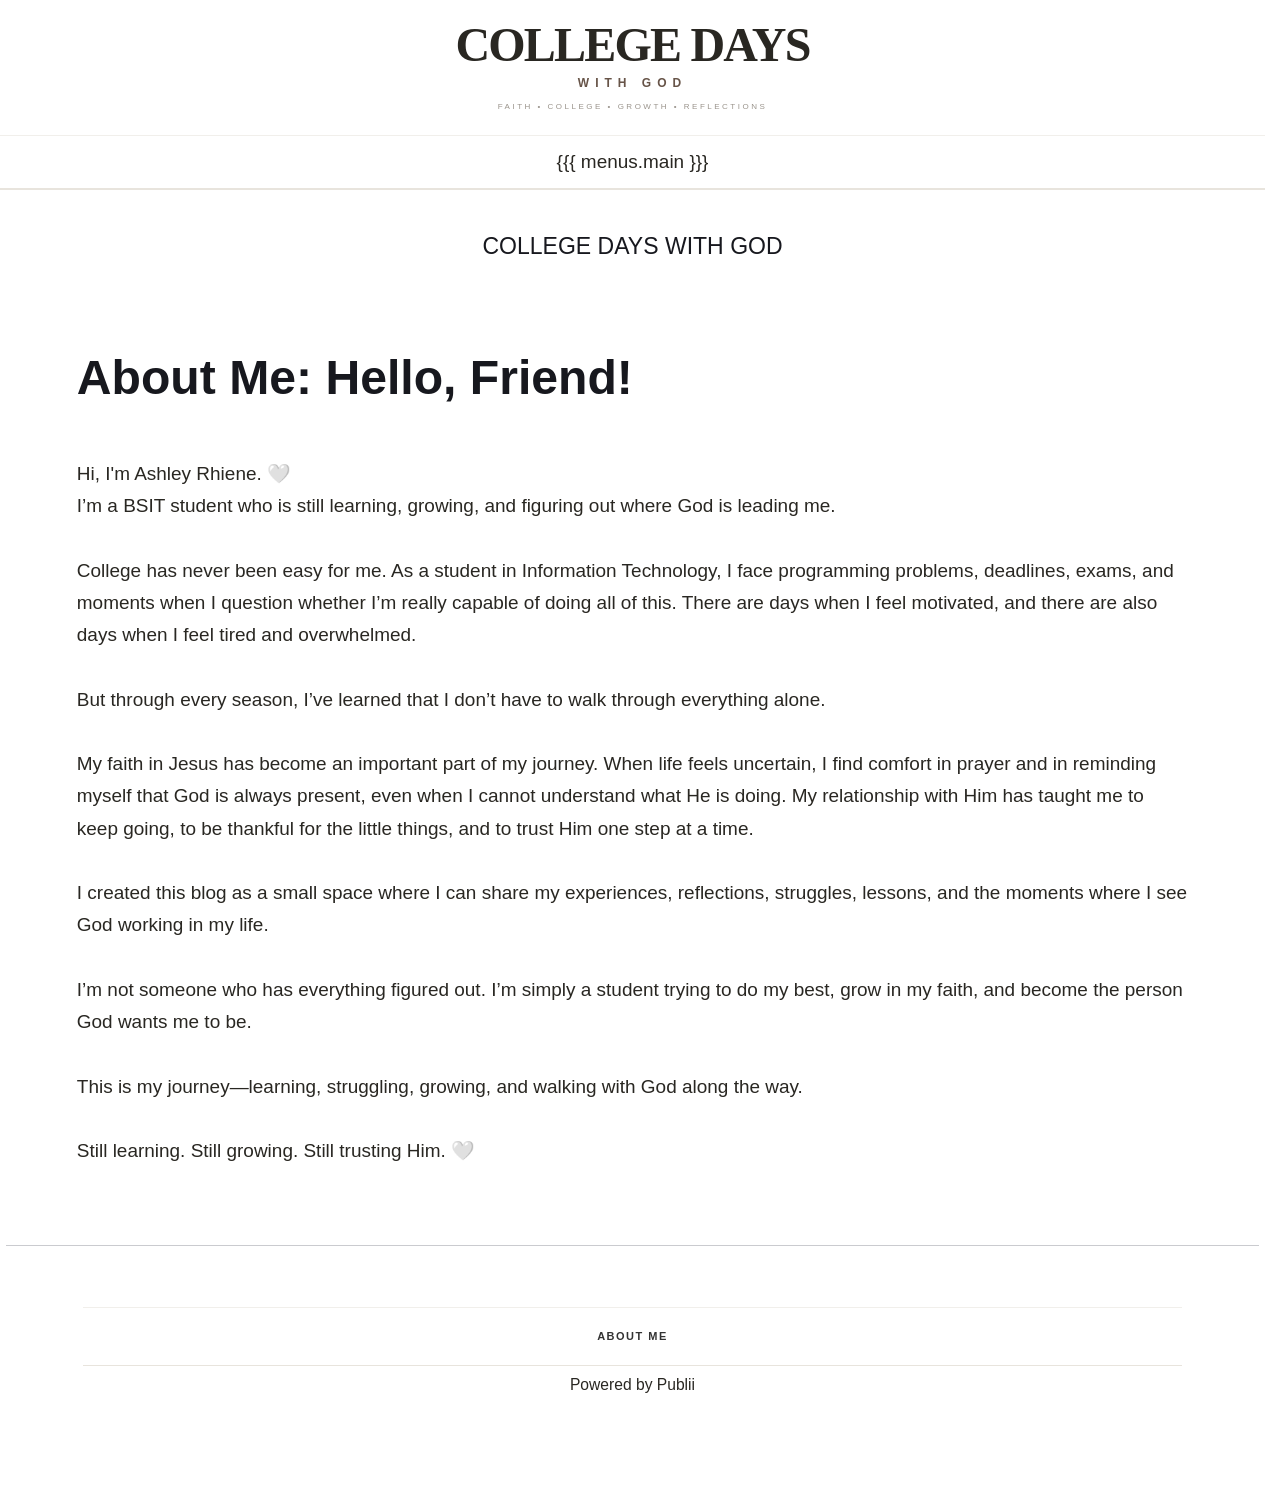
<file: about-me-hello-friend.html>
<!DOCTYPE html><html lang="en-gb"><head><meta charset="utf-8"><meta http-equiv="X-UA-Compatible" content="IE=edge"><meta name="viewport" content="width=device-width,initial-scale=1"><title>About Me: Hello, Friend! - SULONG</title><meta name="description" content="Hi, I&#x27;m Ashley Rhiene. 🤍 I’m a BSIT student who is still learning, growing, and figuring out where God is leading me. College has never been easy for me. As&amp;hellip;"><meta name="generator" content="Publii Open-Source CMS for Static Site"><link rel="canonical" href="https://ashleyjaner6-pixel.github.io/sulong/about-me-hello-friend.html"><link rel="alternate" type="application/atom+xml" href="https://ashleyjaner6-pixel.github.io/sulong/feed.xml" title="SULONG - RSS"><link rel="alternate" type="application/json" href="https://ashleyjaner6-pixel.github.io/sulong/feed.json" title="SULONG - JSON"><meta property="og:title" content="About Me: Hello, Friend!"><meta property="og:site_name" content="SULONG"><meta property="og:description" content="Hi, I&#x27;m Ashley Rhiene. 🤍 I’m a BSIT student who is still learning, growing, and figuring out where God is leading me. College has never been easy for me. As&amp;hellip;"><meta property="og:url" content="https://ashleyjaner6-pixel.github.io/sulong/about-me-hello-friend.html"><meta property="og:type" content="article"><link rel="stylesheet" href="https://ashleyjaner6-pixel.github.io/sulong/assets/css/style.css?v&#x3D;cf36a36a9fa10a33961a0a814a70ab8c"><script type="application/ld+json">{"@context":"http://schema.org","@type":"Article","mainEntityOfPage":{"@type":"WebPage","@id":"https://ashleyjaner6-pixel.github.io/sulong/about-me-hello-friend.html"},"headline":"About Me: Hello, Friend!","datePublished":"2026-09-22T01:07+08:00","dateModified":"2026-09-22T01:11+08:00","description":"Hi, I'm Ashley Rhiene. 🤍 I’m a BSIT student who is still learning, growing, and figuring out where God is leading me. College has never been easy for me. As&hellip;","author":{"@type":"Person","name":"Ashley Janer","url":"https://ashleyjaner6-pixel.github.io/sulong/authors/ashley-janer/"},"publisher":{"@type":"Organization","name":"Ashley Janer"}}</script><noscript><style>img[loading] {
                    opacity: 1;
                }</style></noscript><header class="cdwg-header"><div class="cdwg-header-top"><div class="cdwg-brand"><a href="/" class="cdwg-brand-title">COLLEGE DAYS</a><div class="cdwg-brand-subtitle">WITH GOD</div><div class="cdwg-brand-tagline">FAITH • COLLEGE • GROWTH • REFLECTIONS</div></div></div><nav class="cdwg-navigation">{{{ menus.main }}}</nav></header></head><body class="page-template"><header class="top js-header cdwg-navbar"><div class="wrapper cdwg-navbar__inner"><a class="logo cdwg-logo" href="https://ashleyjaner6-pixel.github.io/sulong/" aria-label="SULONG"><span class="cdwg-logo__small">COLLEGE DAYS</span> <span class="cdwg-logo__main">WITH GOD</span></a></div></header><main class="page"><div class="content"><div class="hero"><div class="hero__content"><div class="wrapper"><h1>About Me: Hello, Friend!</h1></div></div></div><div class="wrapper content__entry content__entry--nospace"><p data-path-to-node="3">Hi, I'm Ashley Rhiene. 🤍<br>I’m a BSIT student who is still learning, growing, and figuring out where God is leading me.<br><br>College has never been easy for me. As a student in Information Technology, I face programming problems, deadlines, exams, and moments when I question whether I’m really capable of doing all of this. There are days when I feel motivated, and there are also days when I feel tired and overwhelmed.<br><br>But through every season, I’ve learned that I don’t have to walk through everything alone.<br><br>My faith in Jesus has become an important part of my journey. When life feels uncertain, I find comfort in prayer and in reminding myself that God is always present, even when I cannot understand what He is doing. My relationship with Him has taught me to keep going, to be thankful for the little things, and to trust Him one step at a time.<br><br>I created this blog as a small space where I can share my experiences, reflections, struggles, lessons, and the moments where I see God working in my life.<br><br>I’m not someone who has everything figured out. I’m simply a student trying to do my best, grow in my faith, and become the person God wants me to be.<br><br>This is my journey—learning, struggling, growing, and walking with God along the way.<br><br>Still learning. Still growing. Still trusting Him. 🤍</p></div></div></main><footer class="footer"><div class="wrapper"><nav class="footer__nav"><ul><li class="active"><a href="https://ashleyjaner6-pixel.github.io/sulong/about-me-hello-friend.html" class="al" title="About Me" target="_self">About Me</a></li></ul></nav><div class="footer__copyright"><p>Powered by Publii</p></div><div class="footer__social"><a href="https://www.facebook.com/?ref&#x3D;homescreenpwa" aria-label="Facebook"><svg><use xlink:href="https://ashleyjaner6-pixel.github.io/sulong/assets/svg/svg-map.svg#facebook"/></svg></a></div><button id="backToTop" class="footer__bttop" aria-label="Back to top" title="Back to top"><svg width="20" height="20"><use xlink:href="https://ashleyjaner6-pixel.github.io/sulong/assets/svg/svg-map.svg#toparrow"/></svg></button></div></footer><script defer="defer" src="https://ashleyjaner6-pixel.github.io/sulong/assets/js/scripts.min.js?v&#x3D;c8f24385262425ace55bdac985c878df"></script><script>window.publiiThemeMenuConfig={mobileMenuMode:'sidebar',animationSpeed:300,submenuWidth: 'auto',doubleClickTime:500,mobileMenuExpandableSubmenus:true,relatedContainerForOverlayMenuSelector:'.top'};</script><script>var images = document.querySelectorAll('img[loading]');
        for (var i = 0; i < images.length; i++) {
            if (images[i].complete) {
                images[i].classList.add('is-loaded');
            } else {
                images[i].addEventListener('load', function () {
                    this.classList.add('is-loaded');
                }, false);
            }
        }</script></body></html>
</file>
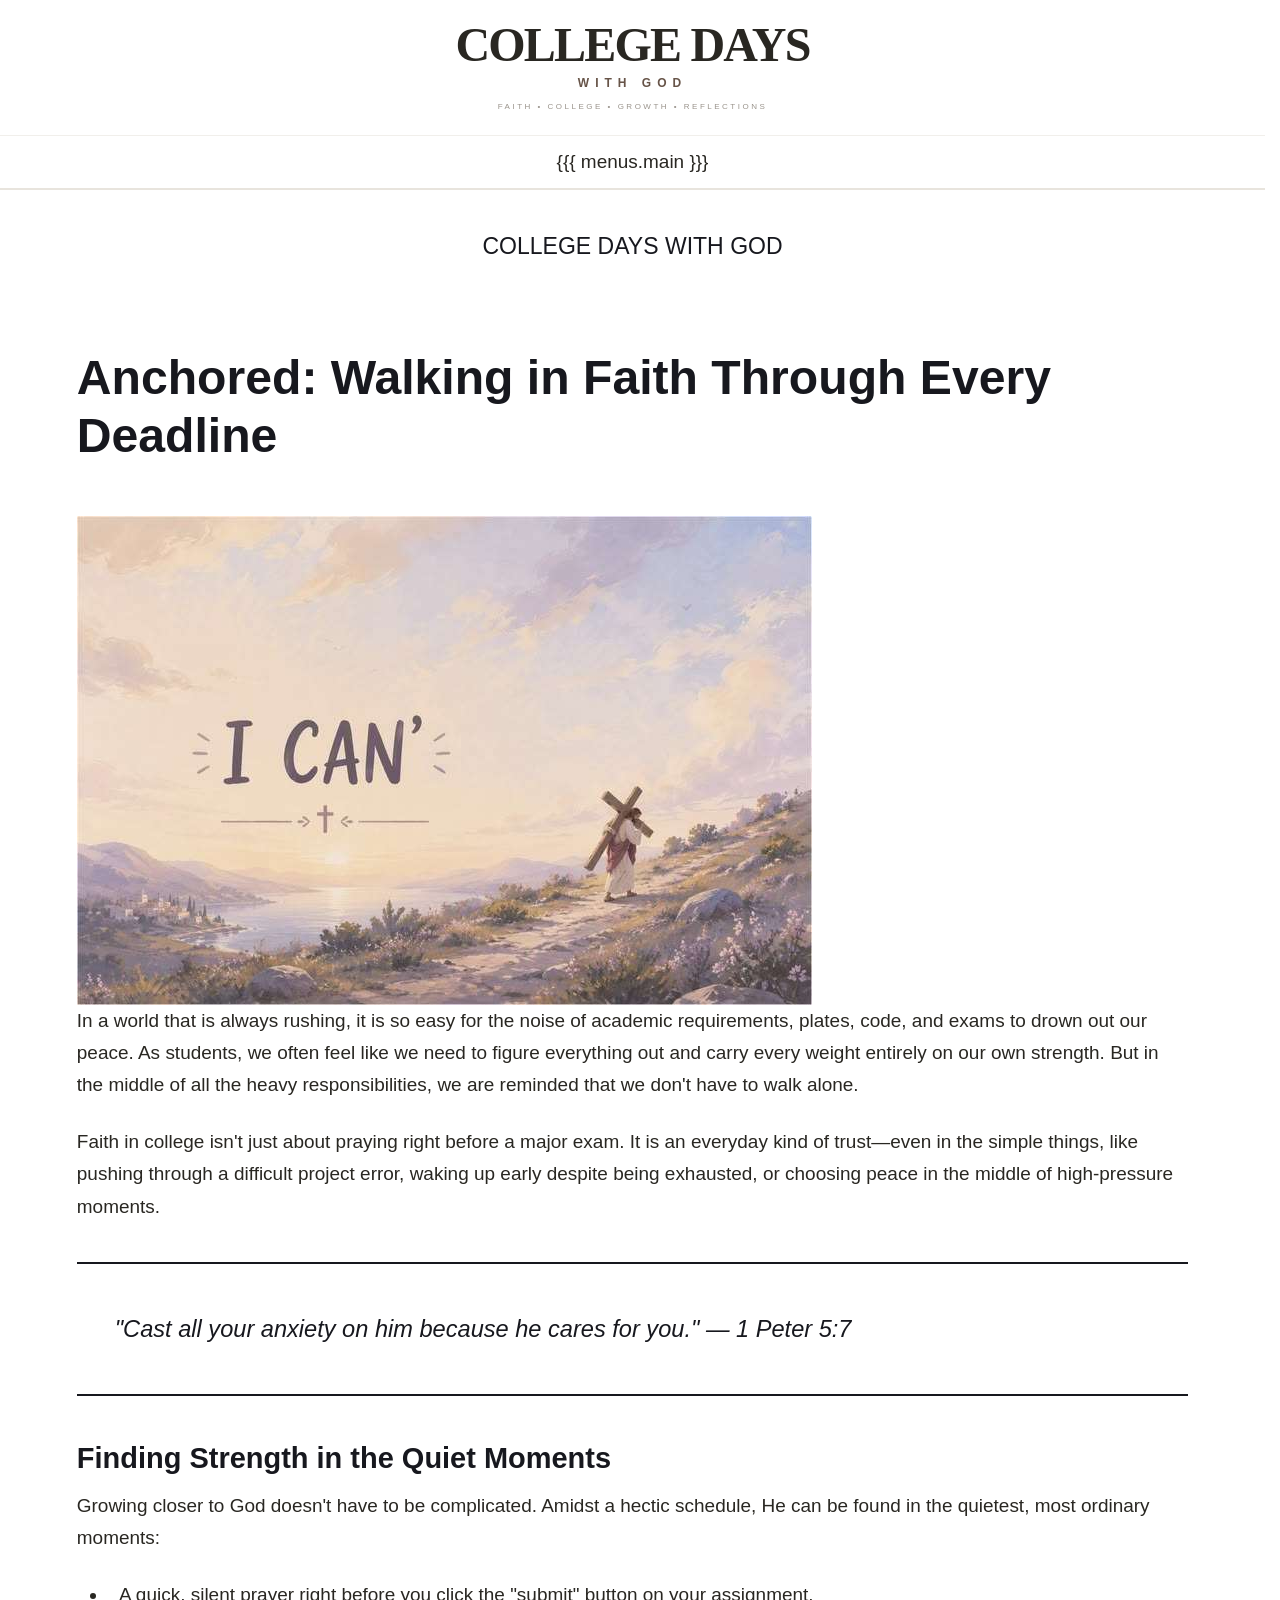
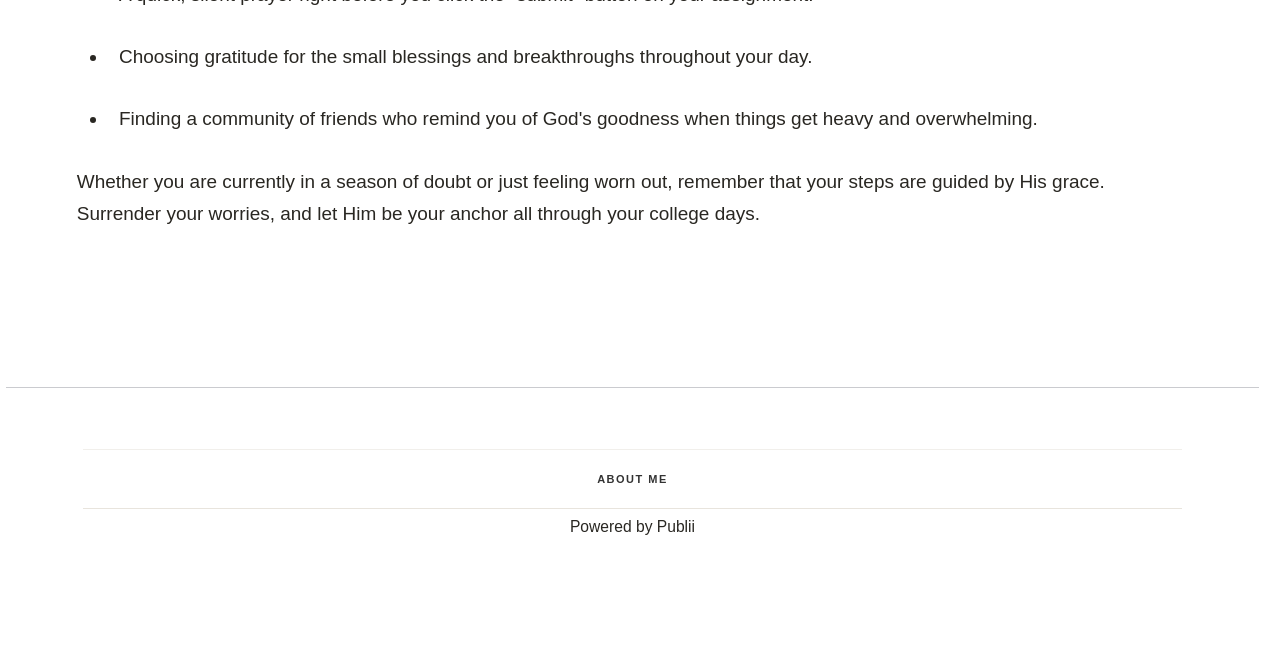
<file: anchored-walking-in-faith-through-every-deadline.html>
<!DOCTYPE html><html lang="en-gb"><head><meta charset="utf-8"><meta http-equiv="X-UA-Compatible" content="IE=edge"><meta name="viewport" content="width=device-width,initial-scale=1"><title>Anchored: Walking in Faith Through Every Deadline - SULONG</title><meta name="description" content="In a world that is always rushing, it is so easy for the noise of academic requirements, plates, code, and exams to drown out our peace. As students, we often&amp;hellip;"><meta name="generator" content="Publii Open-Source CMS for Static Site"><link rel="canonical" href="https://ashleyjaner6-pixel.github.io/sulong/anchored-walking-in-faith-through-every-deadline.html"><link rel="alternate" type="application/atom+xml" href="https://ashleyjaner6-pixel.github.io/sulong/feed.xml" title="SULONG - RSS"><link rel="alternate" type="application/json" href="https://ashleyjaner6-pixel.github.io/sulong/feed.json" title="SULONG - JSON"><meta property="og:title" content="Anchored: Walking in Faith Through Every Deadline"><meta property="og:image" content="https://ashleyjaner6-pixel.github.io/sulong/media/posts/8/0f873cab880f50d54fd5f878117cbe56.jpg"><meta property="og:image:width" content="735"><meta property="og:image:height" content="489"><meta property="og:site_name" content="SULONG"><meta property="og:description" content="In a world that is always rushing, it is so easy for the noise of academic requirements, plates, code, and exams to drown out our peace. As students, we often&amp;hellip;"><meta property="og:url" content="https://ashleyjaner6-pixel.github.io/sulong/anchored-walking-in-faith-through-every-deadline.html"><meta property="og:type" content="article"><link rel="stylesheet" href="https://ashleyjaner6-pixel.github.io/sulong/assets/css/style.css?v&#x3D;cf36a36a9fa10a33961a0a814a70ab8c"><script type="application/ld+json">{"@context":"http://schema.org","@type":"Article","mainEntityOfPage":{"@type":"WebPage","@id":"https://ashleyjaner6-pixel.github.io/sulong/anchored-walking-in-faith-through-every-deadline.html"},"headline":"Anchored: Walking in Faith Through Every Deadline","datePublished":"2026-09-22T00:55+08:00","dateModified":"2026-09-22T00:55+08:00","image":{"@type":"ImageObject","url":"https://ashleyjaner6-pixel.github.io/sulong/media/posts/8/0f873cab880f50d54fd5f878117cbe56.jpg","height":489,"width":735},"description":"In a world that is always rushing, it is so easy for the noise of academic requirements, plates, code, and exams to drown out our peace. As students, we often&hellip;","author":{"@type":"Person","name":"Ashley Janer","url":"https://ashleyjaner6-pixel.github.io/sulong/authors/ashley-janer/"},"publisher":{"@type":"Organization","name":"Ashley Janer"}}</script><noscript><style>img[loading] {
                    opacity: 1;
                }</style></noscript><header class="cdwg-header"><div class="cdwg-header-top"><div class="cdwg-brand"><a href="/" class="cdwg-brand-title">COLLEGE DAYS</a><div class="cdwg-brand-subtitle">WITH GOD</div><div class="cdwg-brand-tagline">FAITH • COLLEGE • GROWTH • REFLECTIONS</div></div></div><nav class="cdwg-navigation">{{{ menus.main }}}</nav></header></head><body class="page-template"><header class="top js-header cdwg-navbar"><div class="wrapper cdwg-navbar__inner"><a class="logo cdwg-logo" href="https://ashleyjaner6-pixel.github.io/sulong/" aria-label="SULONG"><span class="cdwg-logo__small">COLLEGE DAYS</span> <span class="cdwg-logo__main">WITH GOD</span></a></div></header><main class="page"><div class="content"><div class="hero"><div class="hero__content"><div class="wrapper"><h1>Anchored: Walking in Faith Through Every Deadline</h1></div></div><figure class="hero__image"><img src="https://ashleyjaner6-pixel.github.io/sulong/media/posts/8/0f873cab880f50d54fd5f878117cbe56.jpg" srcset="https://ashleyjaner6-pixel.github.io/sulong/media/posts/8/responsive/0f873cab880f50d54fd5f878117cbe56-xs.jpg 640w, https://ashleyjaner6-pixel.github.io/sulong/media/posts/8/responsive/0f873cab880f50d54fd5f878117cbe56-sm.jpg 768w, https://ashleyjaner6-pixel.github.io/sulong/media/posts/8/responsive/0f873cab880f50d54fd5f878117cbe56-md.jpg 1024w, https://ashleyjaner6-pixel.github.io/sulong/media/posts/8/responsive/0f873cab880f50d54fd5f878117cbe56-lg.jpg 1366w, https://ashleyjaner6-pixel.github.io/sulong/media/posts/8/responsive/0f873cab880f50d54fd5f878117cbe56-xl.jpg 1600w, https://ashleyjaner6-pixel.github.io/sulong/media/posts/8/responsive/0f873cab880f50d54fd5f878117cbe56-2xl.jpg 1920w" sizes="88vw" loading="eager" height="489" width="735" alt=""></figure></div><div class="wrapper content__entry content__entry--nospace"><p data-path-to-node="3">In a world that is always rushing, it is so easy for the noise of academic requirements, plates, code, and exams to drown out our peace. As students, we often feel like we need to figure everything out and carry every weight entirely on our own strength. But in the middle of all the heavy responsibilities, we are reminded that we don't have to walk alone.</p><p data-path-to-node="4">Faith in college isn't just about praying right before a major exam. It is an everyday kind of trust—even in the simple things, like pushing through a difficult project error, waking up early despite being exhausted, or choosing peace in the middle of high-pressure moments.</p><blockquote data-path-to-node="5"><p data-path-to-node="5,0">"Cast all your anxiety on him because he cares for you." — 1 Peter 5:7</p></blockquote><h3 data-path-to-node="6">Finding Strength in the Quiet Moments</h3><p data-path-to-node="7">Growing closer to God doesn't have to be complicated. Amidst a hectic schedule, He can be found in the quietest, most ordinary moments:</p><ul data-path-to-node="8"><li><p data-path-to-node="8,0,0">A quick, silent prayer right before you click the "submit" button on your assignment.</p></li><li><p data-path-to-node="8,1,0">Choosing gratitude for the small blessings and breakthroughs throughout your day.</p></li><li><p data-path-to-node="8,2,0">Finding a community of friends who remind you of God's goodness when things get heavy and overwhelming.</p></li></ul><p data-path-to-node="9">Whether you are currently in a season of doubt or just feeling worn out, remember that your steps are guided by His grace. Surrender your worries, and let Him be your anchor all through your college days.</p><h3 data-path-to-node="11"> </h3></div></div></main><footer class="footer"><div class="wrapper"><nav class="footer__nav"><ul><li><a href="https://ashleyjaner6-pixel.github.io/sulong/about-me-hello-friend.html" class="al" title="About Me" target="_self">About Me</a></li></ul></nav><div class="footer__copyright"><p>Powered by Publii</p></div><div class="footer__social"><a href="https://www.facebook.com/?ref&#x3D;homescreenpwa" aria-label="Facebook"><svg><use xlink:href="https://ashleyjaner6-pixel.github.io/sulong/assets/svg/svg-map.svg#facebook"/></svg></a></div><button id="backToTop" class="footer__bttop" aria-label="Back to top" title="Back to top"><svg width="20" height="20"><use xlink:href="https://ashleyjaner6-pixel.github.io/sulong/assets/svg/svg-map.svg#toparrow"/></svg></button></div></footer><script defer="defer" src="https://ashleyjaner6-pixel.github.io/sulong/assets/js/scripts.min.js?v&#x3D;c8f24385262425ace55bdac985c878df"></script><script>window.publiiThemeMenuConfig={mobileMenuMode:'sidebar',animationSpeed:300,submenuWidth: 'auto',doubleClickTime:500,mobileMenuExpandableSubmenus:true,relatedContainerForOverlayMenuSelector:'.top'};</script><script>var images = document.querySelectorAll('img[loading]');
        for (var i = 0; i < images.length; i++) {
            if (images[i].complete) {
                images[i].classList.add('is-loaded');
            } else {
                images[i].addEventListener('load', function () {
                    this.classList.add('is-loaded');
                }, false);
            }
        }</script></body></html>
</file>
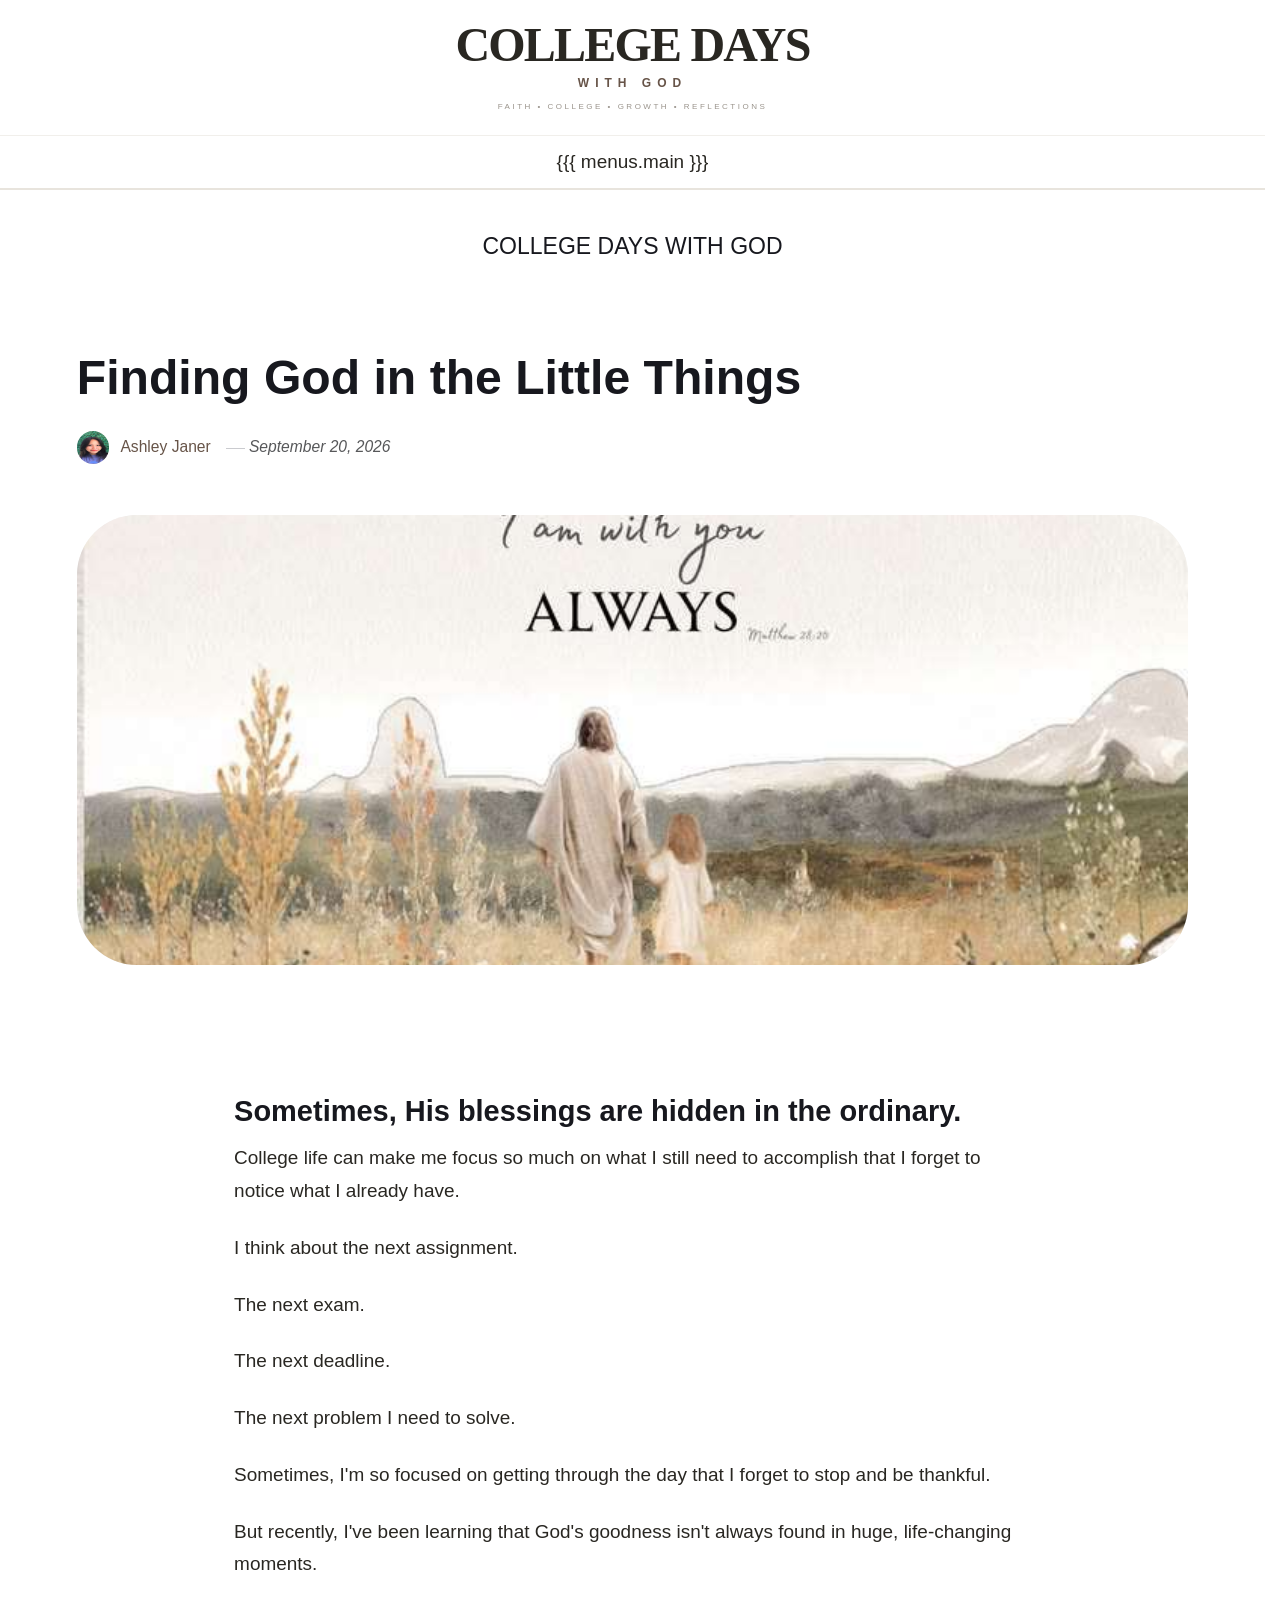
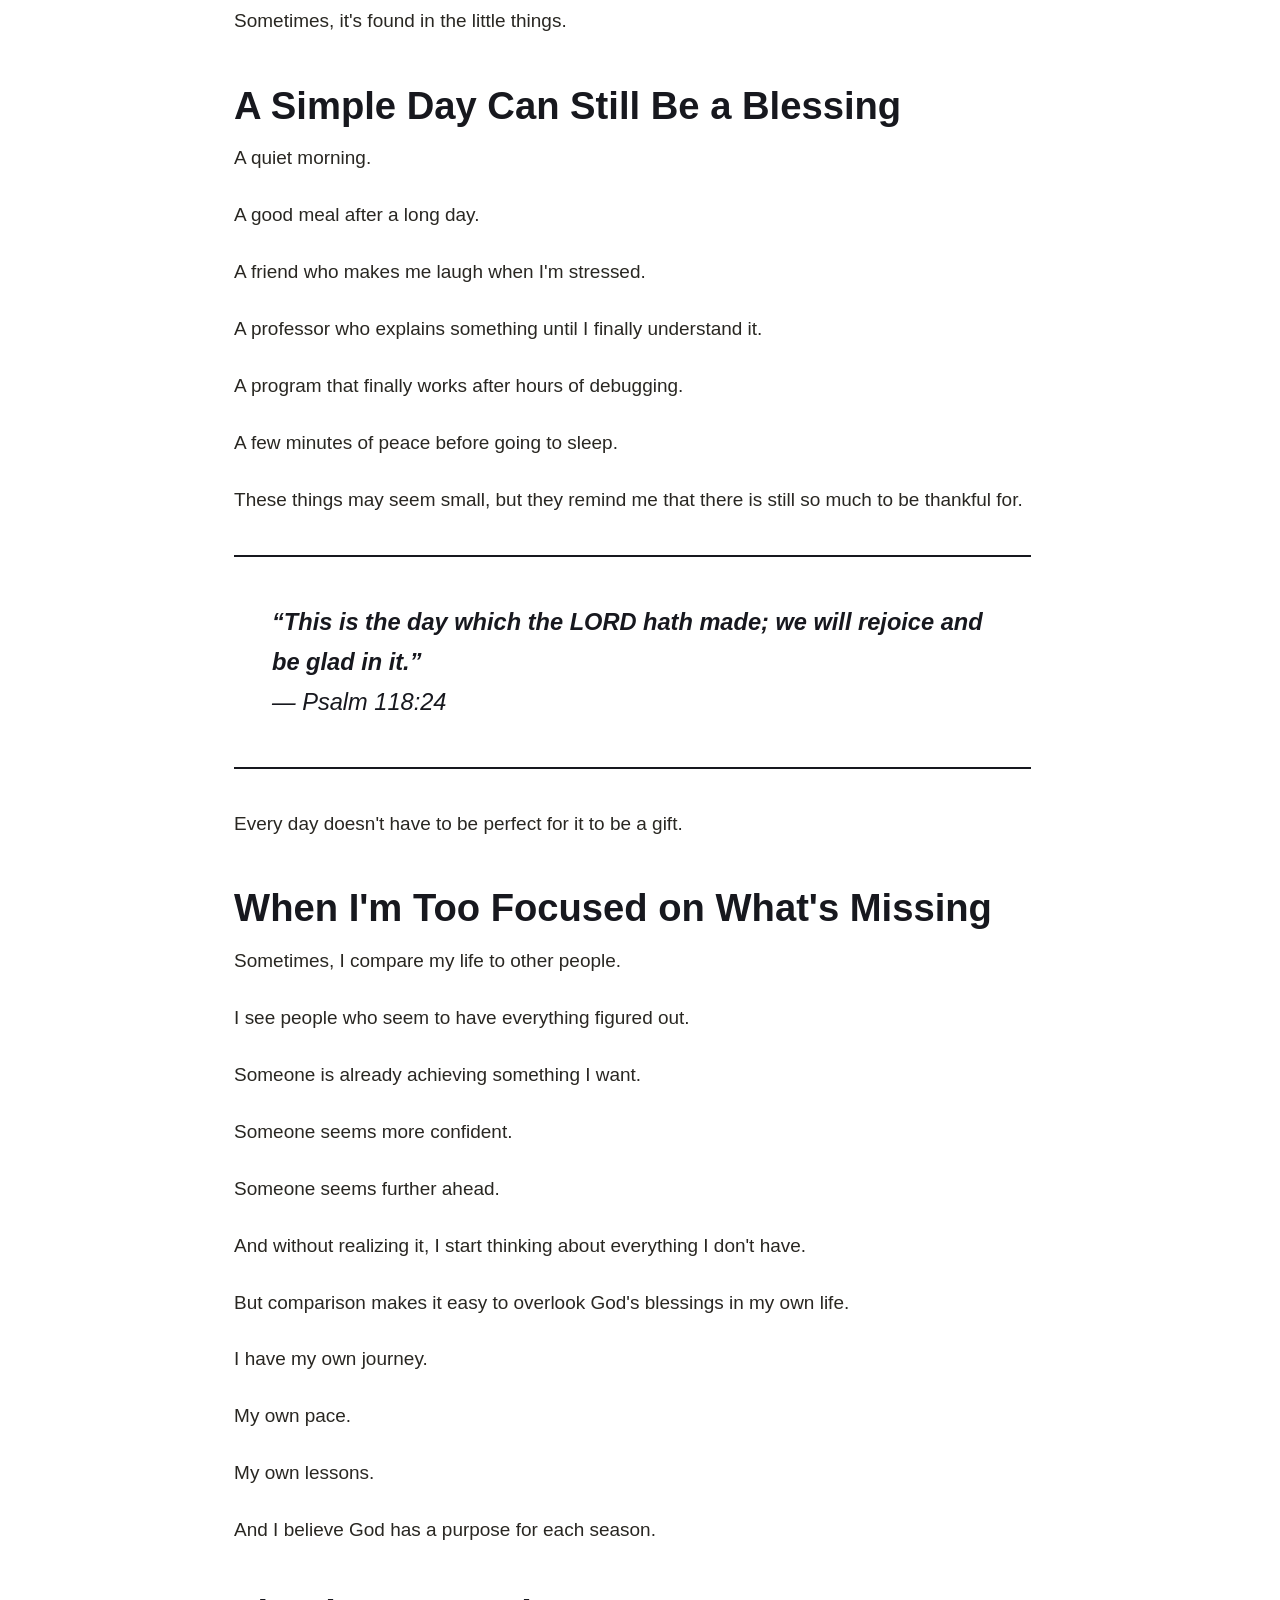
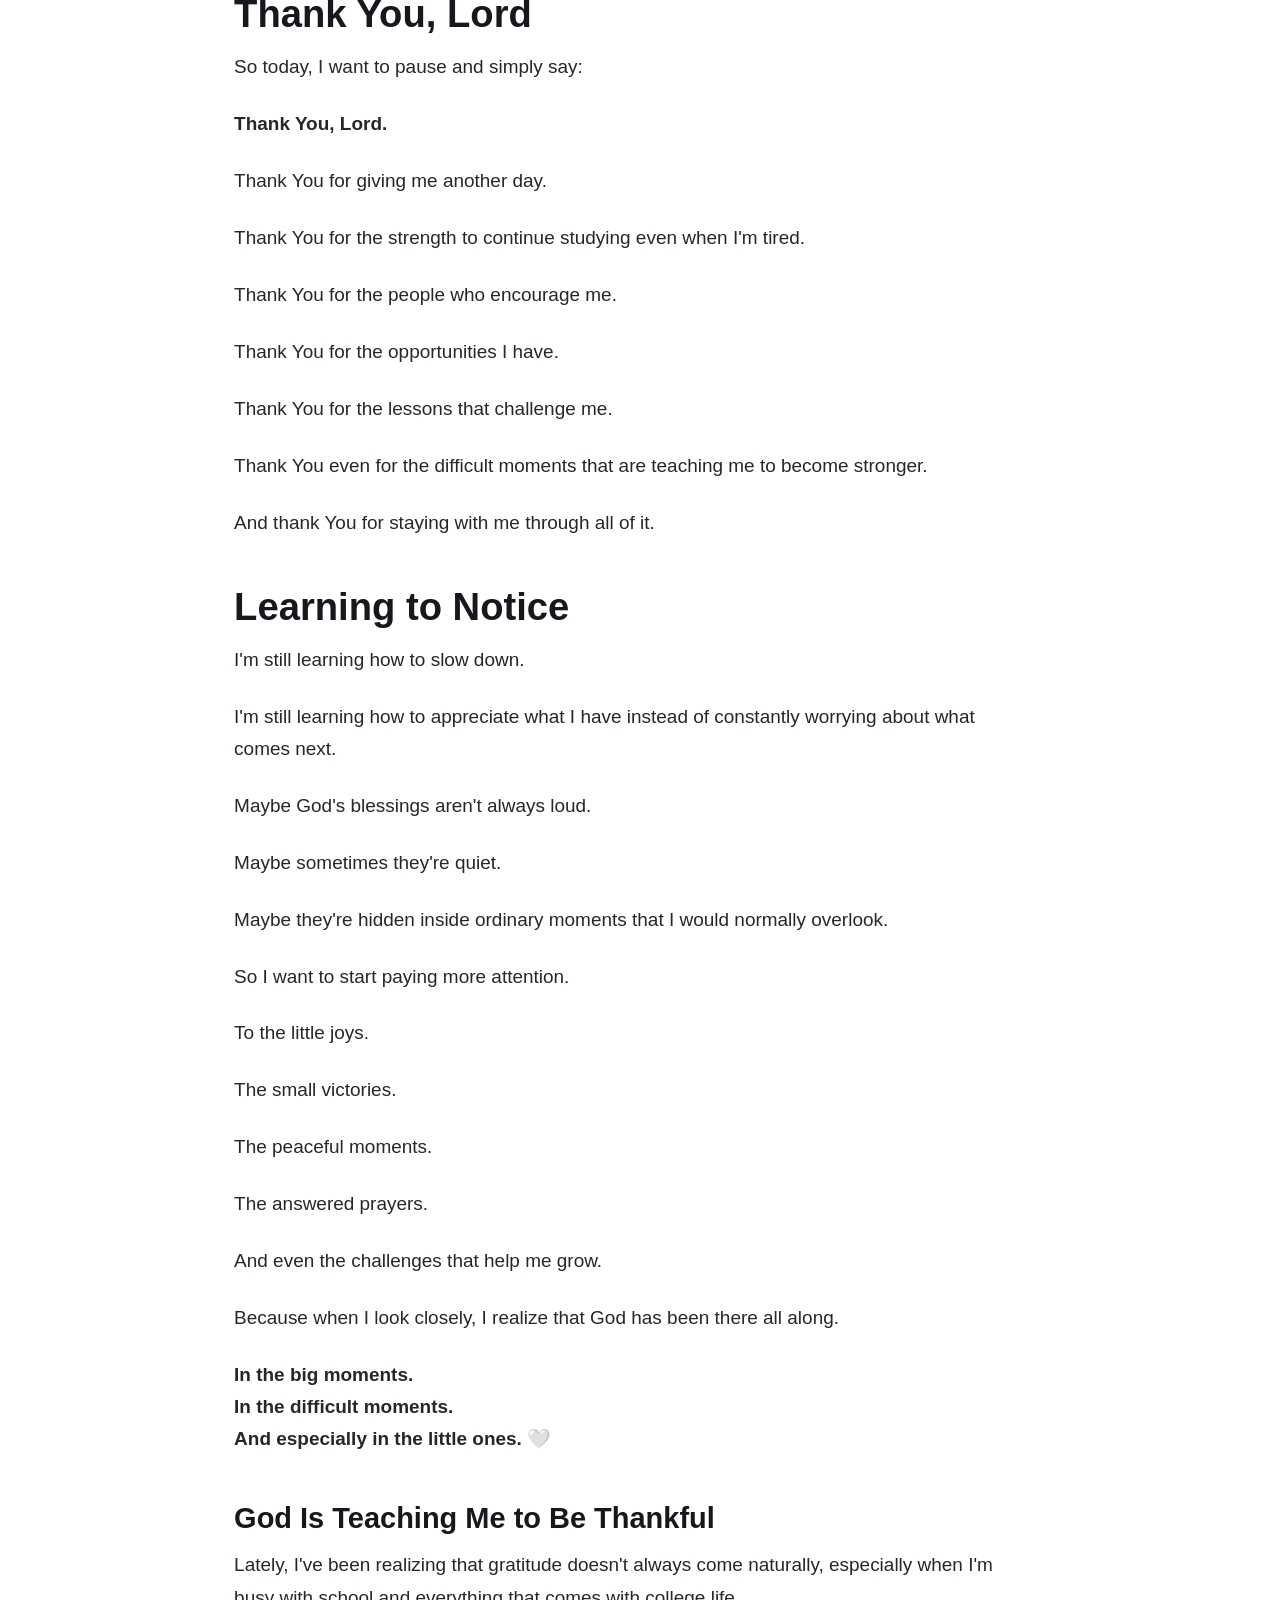
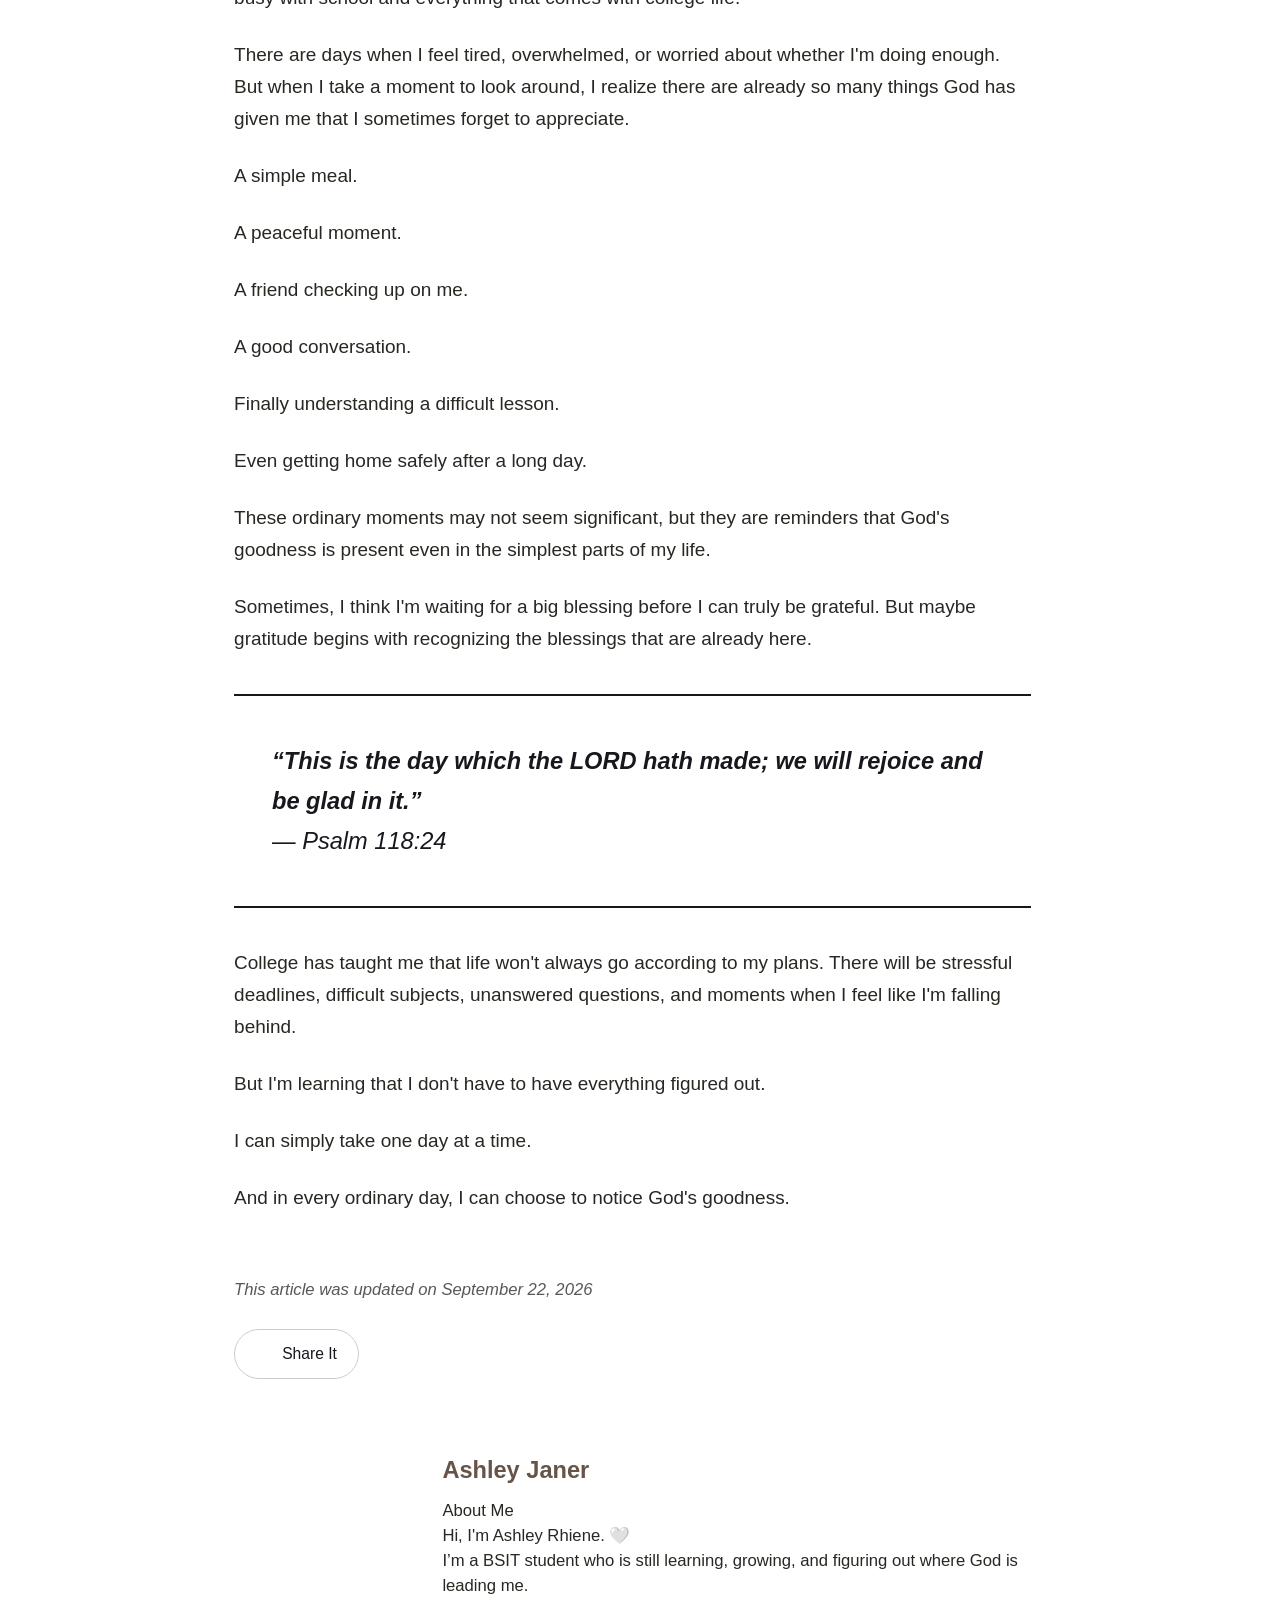
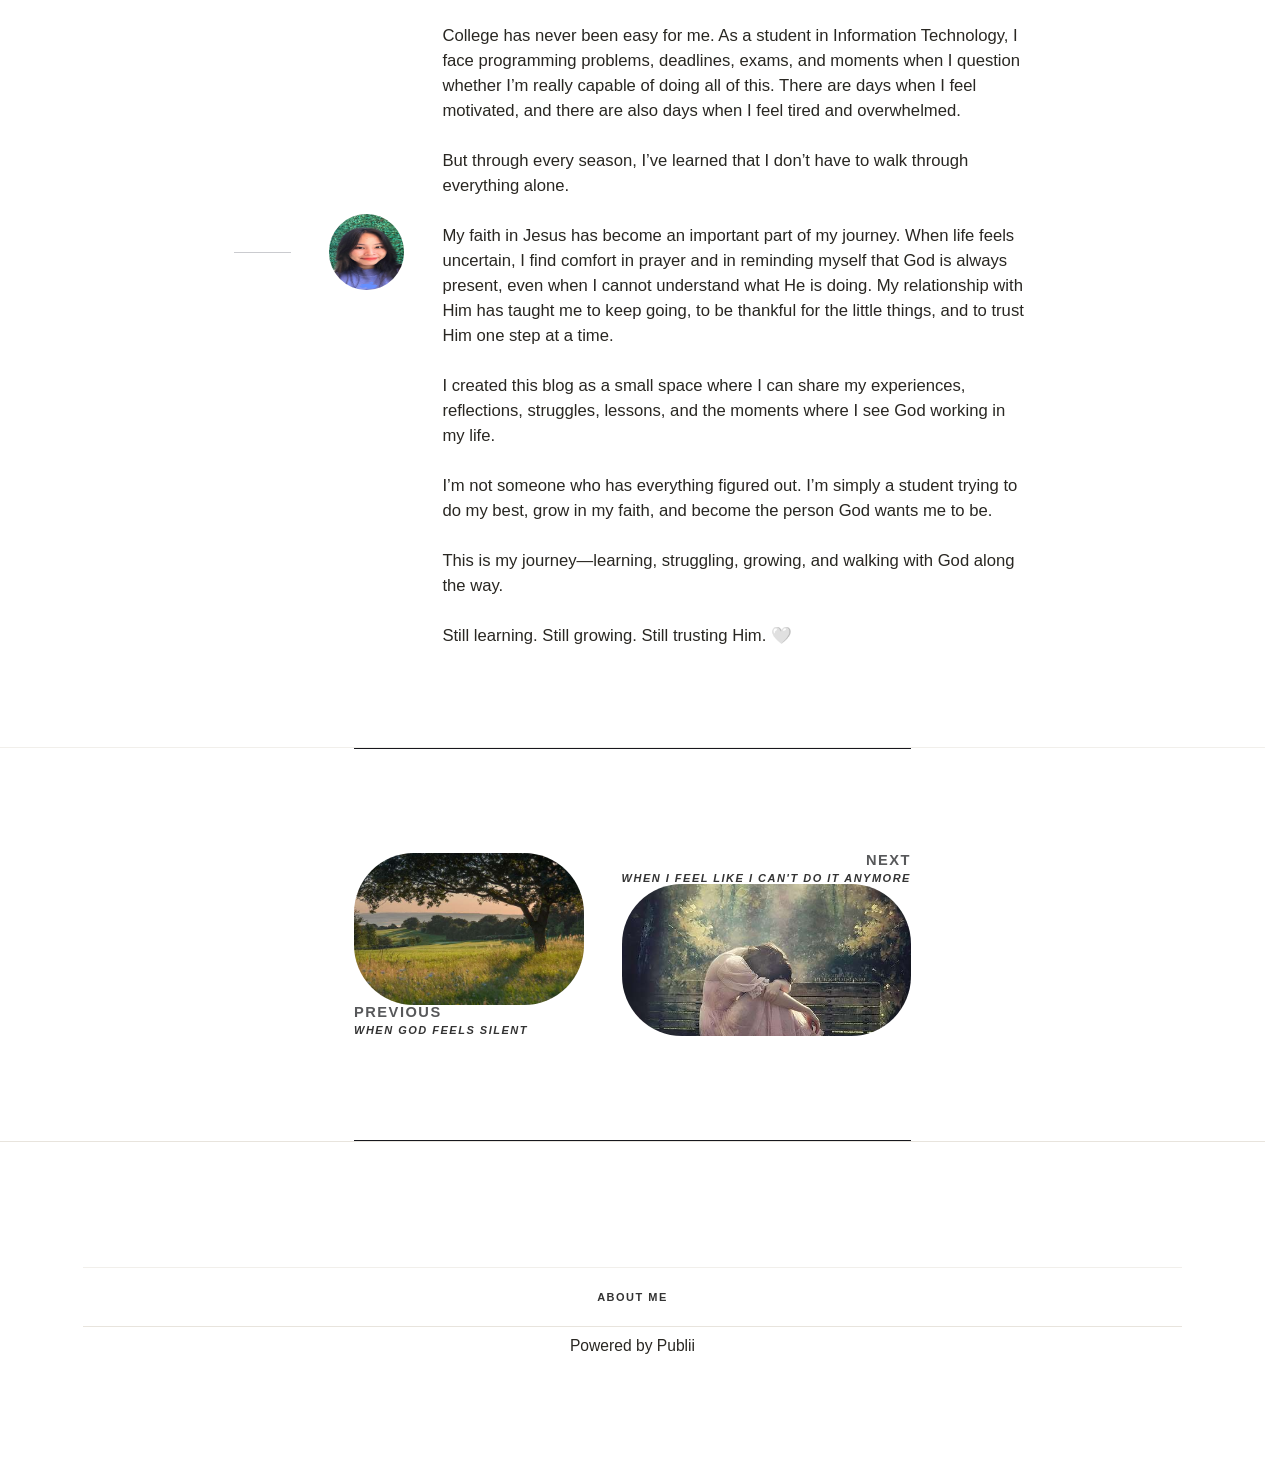
<file: finding-god-in-the-little-things.html>
<!DOCTYPE html><html lang="en-gb"><head><meta charset="utf-8"><meta http-equiv="X-UA-Compatible" content="IE=edge"><meta name="viewport" content="width=device-width,initial-scale=1"><title>Finding God in the Little Things - SULONG</title><meta name="description" content=" Sometimes, His blessings are hidden in the ordinary.College life can make me focus so much on what I still need to accomplish that I forget to notice what I already have.I think about the next assignment.The next exam.The next deadline.The next problem I need to solve.Sometimes, I&#x27;m so focused on getting through the day that I forget to stop and be thankful.But recently, I&#x27;ve been learning that God&#x27;s goodness isn&#x27;t always found in huge, life-changing moments.Sometimes, it&#x27;s found in the little things.A Simple Day Can Still Be a BlessingA quiet morning.A good meal after a long day.A friend who makes me laugh when I&#x27;m stressed.A professor who explains something until I finally understand it.A program that finally works after hours of debugging.A few minutes of peace before going to sleep.These things may seem small, but they remind me that there is still so much to be thankful for.“This is the day which the LORD hath made; we will rejoice and be glad in it.”— Psalm 118:24Every day doesn&#x27;t have to be perfect for it to be a gift.When I&#x27;m Too Focused on What&#x27;s MissingSometimes, I compare my life to other people.I see people who seem to have everything figured out.Someone is already achieving something I want.Someone seems more confident.Someone seems further ahead.And without realizing it, I start thinking about everything I don&#x27;t have.But comparison makes it easy to overlook God&#x27;s blessings in my own life.I have my own journey.My own pace.My own lessons.And I believe God has a purpose for each season.Thank You, LordSo today, I want to pause and simply say:Thank You, Lord.Thank You for giving me another day.Thank You for the strength to continue studying even when I&#x27;m tired.Thank You for the people who encourage me.Thank You for the opportunities I have.Thank You for the lessons that challenge me.Thank You even for the difficult moments that are teaching me to become stronger.And thank You for staying with me through all of it.Learning to NoticeI&#x27;m still learning how to slow down.I&#x27;m still learning how to appreciate what I have instead of constantly worrying about what comes next.Maybe God&#x27;s blessings aren&#x27;t always loud.Maybe sometimes they&#x27;re quiet.Maybe they&#x27;re hidden inside ordinary moments that I would normally overlook.So I want to start paying more attention.To the little joys.The small victories.The peaceful moments.The answered prayers.And even the challenges that help me grow.Because when I look closely, I realize that God has been there all along.In the big moments.In the difficult moments.And especially in the little ones. 🤍"><meta name="generator" content="Publii Open-Source CMS for Static Site"><link rel="canonical" href="https://ashleyjaner6-pixel.github.io/sulong/finding-god-in-the-little-things.html"><link rel="alternate" type="application/atom+xml" href="https://ashleyjaner6-pixel.github.io/sulong/feed.xml" title="SULONG - RSS"><link rel="alternate" type="application/json" href="https://ashleyjaner6-pixel.github.io/sulong/feed.json" title="SULONG - JSON"><meta property="og:title" content="Finding God in the Little Things"><meta property="og:image" content="https://ashleyjaner6-pixel.github.io/sulong/media/posts/4/9ddb9d5507fcaf8965a79a801e477583.jpg"><meta property="og:image:width" content="736"><meta property="og:image:height" content="414"><meta property="og:site_name" content="SULONG"><meta property="og:description" content=" Sometimes, His blessings are hidden in the ordinary.College life can make me focus so much on what I still need to accomplish that I forget to notice what I already have.I think about the next assignment.The next exam.The next deadline.The next problem I need to solve.Sometimes, I&#x27;m so focused on getting through the day that I forget to stop and be thankful.But recently, I&#x27;ve been learning that God&#x27;s goodness isn&#x27;t always found in huge, life-changing moments.Sometimes, it&#x27;s found in the little things.A Simple Day Can Still Be a BlessingA quiet morning.A good meal after a long day.A friend who makes me laugh when I&#x27;m stressed.A professor who explains something until I finally understand it.A program that finally works after hours of debugging.A few minutes of peace before going to sleep.These things may seem small, but they remind me that there is still so much to be thankful for.“This is the day which the LORD hath made; we will rejoice and be glad in it.”— Psalm 118:24Every day doesn&#x27;t have to be perfect for it to be a gift.When I&#x27;m Too Focused on What&#x27;s MissingSometimes, I compare my life to other people.I see people who seem to have everything figured out.Someone is already achieving something I want.Someone seems more confident.Someone seems further ahead.And without realizing it, I start thinking about everything I don&#x27;t have.But comparison makes it easy to overlook God&#x27;s blessings in my own life.I have my own journey.My own pace.My own lessons.And I believe God has a purpose for each season.Thank You, LordSo today, I want to pause and simply say:Thank You, Lord.Thank You for giving me another day.Thank You for the strength to continue studying even when I&#x27;m tired.Thank You for the people who encourage me.Thank You for the opportunities I have.Thank You for the lessons that challenge me.Thank You even for the difficult moments that are teaching me to become stronger.And thank You for staying with me through all of it.Learning to NoticeI&#x27;m still learning how to slow down.I&#x27;m still learning how to appreciate what I have instead of constantly worrying about what comes next.Maybe God&#x27;s blessings aren&#x27;t always loud.Maybe sometimes they&#x27;re quiet.Maybe they&#x27;re hidden inside ordinary moments that I would normally overlook.So I want to start paying more attention.To the little joys.The small victories.The peaceful moments.The answered prayers.And even the challenges that help me grow.Because when I look closely, I realize that God has been there all along.In the big moments.In the difficult moments.And especially in the little ones. 🤍"><meta property="og:url" content="https://ashleyjaner6-pixel.github.io/sulong/finding-god-in-the-little-things.html"><meta property="og:type" content="article"><link rel="stylesheet" href="https://ashleyjaner6-pixel.github.io/sulong/assets/css/style.css?v&#x3D;cf36a36a9fa10a33961a0a814a70ab8c"><script type="application/ld+json">{"@context":"http://schema.org","@type":"Article","mainEntityOfPage":{"@type":"WebPage","@id":"https://ashleyjaner6-pixel.github.io/sulong/finding-god-in-the-little-things.html"},"headline":"Finding God in the Little Things","datePublished":"2026-09-20T23:22+08:00","dateModified":"2026-09-22T02:04+08:00","image":{"@type":"ImageObject","url":"https://ashleyjaner6-pixel.github.io/sulong/media/posts/4/9ddb9d5507fcaf8965a79a801e477583.jpg","height":414,"width":736},"description":" Sometimes, His blessings are hidden in the ordinary.College life can make me focus so much on what I still need to accomplish that I forget to notice what I already have.I think about the next assignment.The next exam.The next deadline.The next problem I need to solve.Sometimes, I'm so focused on getting through the day that I forget to stop and be thankful.But recently, I've been learning that God's goodness isn't always found in huge, life-changing moments.Sometimes, it's found in the little things.A Simple Day Can Still Be a BlessingA quiet morning.A good meal after a long day.A friend who makes me laugh when I'm stressed.A professor who explains something until I finally understand it.A program that finally works after hours of debugging.A few minutes of peace before going to sleep.These things may seem small, but they remind me that there is still so much to be thankful for.“This is the day which the LORD hath made; we will rejoice and be glad in it.”— Psalm 118:24Every day doesn't have to be perfect for it to be a gift.When I'm Too Focused on What's MissingSometimes, I compare my life to other people.I see people who seem to have everything figured out.Someone is already achieving something I want.Someone seems more confident.Someone seems further ahead.And without realizing it, I start thinking about everything I don't have.But comparison makes it easy to overlook God's blessings in my own life.I have my own journey.My own pace.My own lessons.And I believe God has a purpose for each season.Thank You, LordSo today, I want to pause and simply say:Thank You, Lord.Thank You for giving me another day.Thank You for the strength to continue studying even when I'm tired.Thank You for the people who encourage me.Thank You for the opportunities I have.Thank You for the lessons that challenge me.Thank You even for the difficult moments that are teaching me to become stronger.And thank You for staying with me through all of it.Learning to NoticeI'm still learning how to slow down.I'm still learning how to appreciate what I have instead of constantly worrying about what comes next.Maybe God's blessings aren't always loud.Maybe sometimes they're quiet.Maybe they're hidden inside ordinary moments that I would normally overlook.So I want to start paying more attention.To the little joys.The small victories.The peaceful moments.The answered prayers.And even the challenges that help me grow.Because when I look closely, I realize that God has been there all along.In the big moments.In the difficult moments.And especially in the little ones. 🤍","author":{"@type":"Person","name":"Ashley Janer","url":"https://ashleyjaner6-pixel.github.io/sulong/authors/ashley-janer/"},"publisher":{"@type":"Organization","name":"Ashley Janer"}}</script><noscript><style>img[loading] {
                    opacity: 1;
                }</style></noscript><header class="cdwg-header"><div class="cdwg-header-top"><div class="cdwg-brand"><a href="/" class="cdwg-brand-title">COLLEGE DAYS</a><div class="cdwg-brand-subtitle">WITH GOD</div><div class="cdwg-brand-tagline">FAITH • COLLEGE • GROWTH • REFLECTIONS</div></div></div><nav class="cdwg-navigation">{{{ menus.main }}}</nav></header></head><body class="post-template"><header class="top js-header cdwg-navbar"><div class="wrapper cdwg-navbar__inner"><a class="logo cdwg-logo" href="https://ashleyjaner6-pixel.github.io/sulong/" aria-label="SULONG"><span class="cdwg-logo__small">COLLEGE DAYS</span> <span class="cdwg-logo__main">WITH GOD</span></a></div></header><main class="post"><article class="content"><div class="hero"><header class="hero__content"><div class="wrapper"><h1>Finding God in the Little Things</h1><div class="feed__meta content__meta"><img src="https://ashleyjaner6-pixel.github.io/sulong/media/website/0ad5473c-39e6-480b-aa6d-63a275c81f41.jpg" loading="eager" height="2208" width="1242" class="feed__author-thumb" alt=""> <a href="https://ashleyjaner6-pixel.github.io/sulong/authors/ashley-janer/" class="feed__author">Ashley Janer</a> <time datetime="2026-09-20T23:22" class="feed__date">September 20, 2026</time></div></div></header><figure class="hero__image"><div class="hero__image-wrapper"><img src="https://ashleyjaner6-pixel.github.io/sulong/media/posts/4/9ddb9d5507fcaf8965a79a801e477583.jpg" srcset="https://ashleyjaner6-pixel.github.io/sulong/media/posts/4/responsive/9ddb9d5507fcaf8965a79a801e477583-xs.jpg 640w, https://ashleyjaner6-pixel.github.io/sulong/media/posts/4/responsive/9ddb9d5507fcaf8965a79a801e477583-sm.jpg 768w, https://ashleyjaner6-pixel.github.io/sulong/media/posts/4/responsive/9ddb9d5507fcaf8965a79a801e477583-md.jpg 1024w, https://ashleyjaner6-pixel.github.io/sulong/media/posts/4/responsive/9ddb9d5507fcaf8965a79a801e477583-lg.jpg 1366w, https://ashleyjaner6-pixel.github.io/sulong/media/posts/4/responsive/9ddb9d5507fcaf8965a79a801e477583-xl.jpg 1600w, https://ashleyjaner6-pixel.github.io/sulong/media/posts/4/responsive/9ddb9d5507fcaf8965a79a801e477583-2xl.jpg 1920w" sizes="88vw" loading="eager" height="414" width="736" alt=""></div></figure></div><div class="entry-wrapper content__entry"><div class="gallery-wrapper"><div class="gallery" data-is-empty="false" data-translation="Add images" data-columns="3"> </div></div><h3 data-pm-slice="1 1 []">Sometimes, His blessings are hidden in the ordinary.</h3><p>College life can make me focus so much on what I still need to accomplish that I forget to notice what I already have.</p><p>I think about the next assignment.</p><p>The next exam.</p><p>The next deadline.</p><p>The next problem I need to solve.</p><p>Sometimes, I'm so focused on getting through the day that I forget to stop and be thankful.</p><p>But recently, I've been learning that God's goodness isn't always found in huge, life-changing moments.</p><p>Sometimes, it's found in the little things.</p><h2>A Simple Day Can Still Be a Blessing</h2><p>A quiet morning.</p><p>A good meal after a long day.</p><p>A friend who makes me laugh when I'm stressed.</p><p>A professor who explains something until I finally understand it.</p><p>A program that finally works after hours of debugging.</p><p>A few minutes of peace before going to sleep.</p><p>These things may seem small, but they remind me that there is still so much to be thankful for.</p><blockquote><p><strong>“This is the day which the LORD hath made; we will rejoice and be glad in it.”</strong><br>— Psalm 118:24</p></blockquote><p>Every day doesn't have to be perfect for it to be a gift.</p><h2>When I'm Too Focused on What's Missing</h2><p>Sometimes, I compare my life to other people.</p><p>I see people who seem to have everything figured out.</p><p>Someone is already achieving something I want.</p><p>Someone seems more confident.</p><p>Someone seems further ahead.</p><p>And without realizing it, I start thinking about everything I don't have.</p><p>But comparison makes it easy to overlook God's blessings in my own life.</p><p>I have my own journey.</p><p>My own pace.</p><p>My own lessons.</p><p>And I believe God has a purpose for each season.</p><h2>Thank You, Lord</h2><p>So today, I want to pause and simply say:</p><p><strong>Thank You, Lord.</strong></p><p>Thank You for giving me another day.</p><p>Thank You for the strength to continue studying even when I'm tired.</p><p>Thank You for the people who encourage me.</p><p>Thank You for the opportunities I have.</p><p>Thank You for the lessons that challenge me.</p><p>Thank You even for the difficult moments that are teaching me to become stronger.</p><p>And thank You for staying with me through all of it.</p><h2>Learning to Notice</h2><p>I'm still learning how to slow down.</p><p>I'm still learning how to appreciate what I have instead of constantly worrying about what comes next.</p><p>Maybe God's blessings aren't always loud.</p><p>Maybe sometimes they're quiet.</p><p>Maybe they're hidden inside ordinary moments that I would normally overlook.</p><p>So I want to start paying more attention.</p><p>To the little joys.</p><p>The small victories.</p><p>The peaceful moments.</p><p>The answered prayers.</p><p>And even the challenges that help me grow.</p><p>Because when I look closely, I realize that God has been there all along.</p><p><strong>In the big moments.<br>In the difficult moments.<br>And especially in the little ones.</strong> 🤍</p><h3>God Is Teaching Me to Be Thankful</h3><p>Lately, I've been realizing that gratitude doesn't always come naturally, especially when I'm busy with school and everything that comes with college life.</p><p>There are days when I feel tired, overwhelmed, or worried about whether I'm doing enough. But when I take a moment to look around, I realize there are already so many things God has given me that I sometimes forget to appreciate.</p><p>A simple meal.</p><p>A peaceful moment.</p><p>A friend checking up on me.</p><p>A good conversation.</p><p>Finally understanding a difficult lesson.</p><p>Even getting home safely after a long day.</p><p>These ordinary moments may not seem significant, but they are reminders that God's goodness is present even in the simplest parts of my life.</p><p>Sometimes, I think I'm waiting for a big blessing before I can truly be grateful. But maybe gratitude begins with recognizing the blessings that are already here.</p><blockquote><p><strong>“This is the day which the LORD hath made; we will rejoice and be glad in it.”</strong><br>— Psalm 118:24</p></blockquote><p>College has taught me that life won't always go according to my plans. There will be stressful deadlines, difficult subjects, unanswered questions, and moments when I feel like I'm falling behind.</p><p>But I'm learning that I don't have to have everything figured out.</p><p>I can simply take one day at a time.</p><p>And in every ordinary day, I can choose to notice God's goodness.</p></div><div id="disqus_thread"></div><script>(function() {
        var d = document, s = d.createElement('script');
        s.src = 'https://sulong-1.disqus.com/embed.js';
        s.setAttribute('data-timestamp', +new Date());
        (d.head || d.body).appendChild(s);
    })();</script><noscript>Please enable JavaScript to view the <a href="https://disqus.com/?ref_noscript">comments powered by Disqus.</a></noscript><footer class="content__footer"><div class="entry-wrapper"><p class="content__updated">This article was updated on September 22, 2026</p><div class="content__actions"><div class="content__share"><button class="btn--icon content__share-button js-content__share-button"><svg width="20" height="20" aria-hidden="true"><use xlink:href="https://ashleyjaner6-pixel.github.io/sulong/assets/svg/svg-map.svg#share"></use></svg> <span>Share It</span></button><div class="content__share-popup js-content__share-popup"><a href="https://www.facebook.com/sharer/sharer.php?u=https%3A%2F%2Fashleyjaner6-pixel.github.io%2Fsulong%2Ffinding-god-in-the-little-things.html" class="js-share facebook" rel="nofollow noopener noreferrer"><svg class="icon" aria-hidden="true" focusable="false"><use xlink:href="https://ashleyjaner6-pixel.github.io/sulong/assets/svg/svg-map.svg#facebook"/></svg> <span>Facebook</span> </a><a href="https://pinterest.com/pin/create/button/?url=https%3A%2F%2Fashleyjaner6-pixel.github.io%2Fsulong%2Ffinding-god-in-the-little-things.html&amp;media=https%3A%2F%2Fashleyjaner6-pixel.github.io%2Fsulong%2Fmedia%2Fposts%2F4%2F9ddb9d5507fcaf8965a79a801e477583.jpg&amp;description=Finding%20God%20in%20the%20Little%20Things" class="js-share pinterest" rel="nofollow noopener noreferrer"><svg class="icon" aria-hidden="true" focusable="false"><use xlink:href="https://ashleyjaner6-pixel.github.io/sulong/assets/svg/svg-map.svg#pinterest"/></svg> <span>Pinterest</span> </a><a href="https://api.whatsapp.com/send?text=Finding%20God%20in%20the%20Little%20Things https%3A%2F%2Fashleyjaner6-pixel.github.io%2Fsulong%2Ffinding-god-in-the-little-things.html" class="js-share whatsapp" rel="nofollow noopener noreferrer"><svg class="icon" aria-hidden="true" focusable="false"><use xlink:href="https://ashleyjaner6-pixel.github.io/sulong/assets/svg/svg-map.svg#whatsapp"/></svg> <span>WhatsApp</span></a></div></div></div><div class="content__bio bio"><img src="https://ashleyjaner6-pixel.github.io/sulong/media/website/0ad5473c-39e6-480b-aa6d-63a275c81f41.jpg" loading="lazy" height="2208" width="1242" class="bio__avatar" alt=""><div><h3 class="h4 bio__name"><a href="https://ashleyjaner6-pixel.github.io/sulong/authors/ashley-janer/" rel="author">Ashley Janer</a></h3><div class="bio__desc"><p>About Me<br>Hi, I'm Ashley Rhiene. 🤍<br>I’m a BSIT student who is still learning, growing, and figuring out where God is leading me.<br><br>College has never been easy for me. As a student in Information Technology, I face programming problems, deadlines, exams, and moments when I question whether I’m really capable of doing all of this. There are days when I feel motivated, and there are also days when I feel tired and overwhelmed.<br><br>But through every season, I’ve learned that I don’t have to walk through everything alone.<br><br>My faith in Jesus has become an important part of my journey. When life feels uncertain, I find comfort in prayer and in reminding myself that God is always present, even when I cannot understand what He is doing. My relationship with Him has taught me to keep going, to be thankful for the little things, and to trust Him one step at a time.<br><br>I created this blog as a small space where I can share my experiences, reflections, struggles, lessons, and the moments where I see God working in my life.<br><br>I’m not someone who has everything figured out. I’m simply a student trying to do my best, grow in my faith, and become the person God wants me to be.<br><br>This is my journey—learning, struggling, growing, and walking with God along the way.<br><br>Still learning. Still growing. Still trusting Him. 🤍</p></div></div></div></div><nav class="content__nav"><div class="wrapper"><div class="content__nav-inner"><div class="content__nav-prev"><a href="https://ashleyjaner6-pixel.github.io/sulong/when-god-feels-silent.html" class="content__nav-link" rel="prev"><figure class="content__nav-image"><img src="https://ashleyjaner6-pixel.github.io/sulong/media/posts/3/responsive/fda7c7db87bf5bbfb26ac9d9ad599c49-xs.jpg" class="lazyload" loading="lazy" alt="" height="794" width="794"></figure><div><span>Previous</span> When God Feels Silent</div></a></div><div class="content__nav-next"><a href="https://ashleyjaner6-pixel.github.io/sulong/when-i-feel-like-i-cant-do-it-anymore.html" class="content__nav-link" rel="next"><div><span>Next</span> When I Feel Like I Can&#x27;t Do It Anymore</div><figure class="content__nav-image"><img src="https://ashleyjaner6-pixel.github.io/sulong/media/posts/5/responsive/74134bf4133e84a0d1bb06443fa8086c-xs.jpg" class="lazyload" loading="lazy" alt="" height="625" width="625"></figure></a></div></div></div></nav></footer></article><div class="content__comments"><div class="entry-wrapper"></div></div><script id="dsq-count-scr" src="//sulong-1.disqus.com/count.js" async></script></main><footer class="footer footer--glued"><div class="wrapper"><nav class="footer__nav"><ul><li><a href="https://ashleyjaner6-pixel.github.io/sulong/about-me-hello-friend.html" class="al" title="About Me" target="_self">About Me</a></li></ul></nav><div class="footer__copyright"><p>Powered by Publii</p></div><div class="footer__social"><a href="https://www.facebook.com/?ref&#x3D;homescreenpwa" aria-label="Facebook"><svg><use xlink:href="https://ashleyjaner6-pixel.github.io/sulong/assets/svg/svg-map.svg#facebook"/></svg></a></div><button id="backToTop" class="footer__bttop" aria-label="Back to top" title="Back to top"><svg width="20" height="20"><use xlink:href="https://ashleyjaner6-pixel.github.io/sulong/assets/svg/svg-map.svg#toparrow"/></svg></button></div></footer><script defer="defer" src="https://ashleyjaner6-pixel.github.io/sulong/assets/js/scripts.min.js?v&#x3D;c8f24385262425ace55bdac985c878df"></script><script>window.publiiThemeMenuConfig={mobileMenuMode:'sidebar',animationSpeed:300,submenuWidth: 'auto',doubleClickTime:500,mobileMenuExpandableSubmenus:true,relatedContainerForOverlayMenuSelector:'.top'};</script><script>var images = document.querySelectorAll('img[loading]');
        for (var i = 0; i < images.length; i++) {
            if (images[i].complete) {
                images[i].classList.add('is-loaded');
            } else {
                images[i].addEventListener('load', function () {
                    this.classList.add('is-loaded');
                }, false);
            }
        }</script></body></html>
</file>
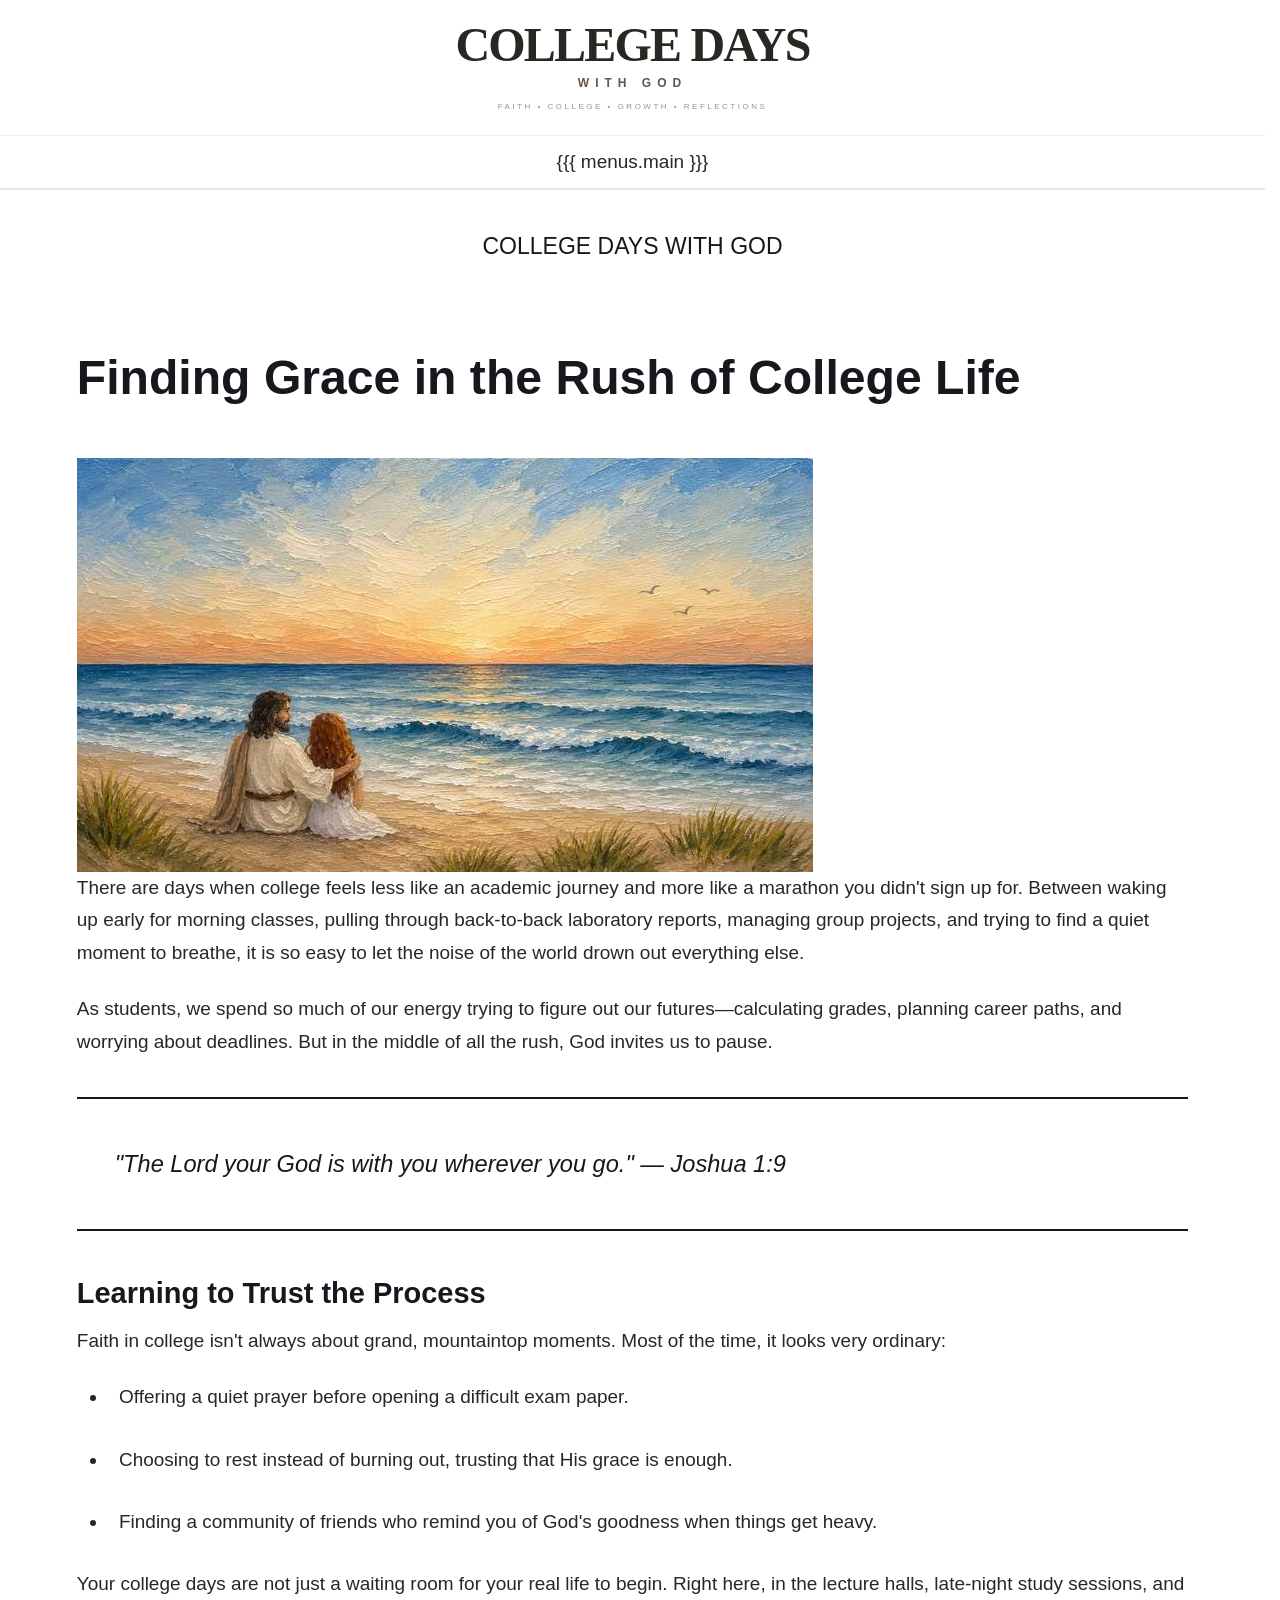
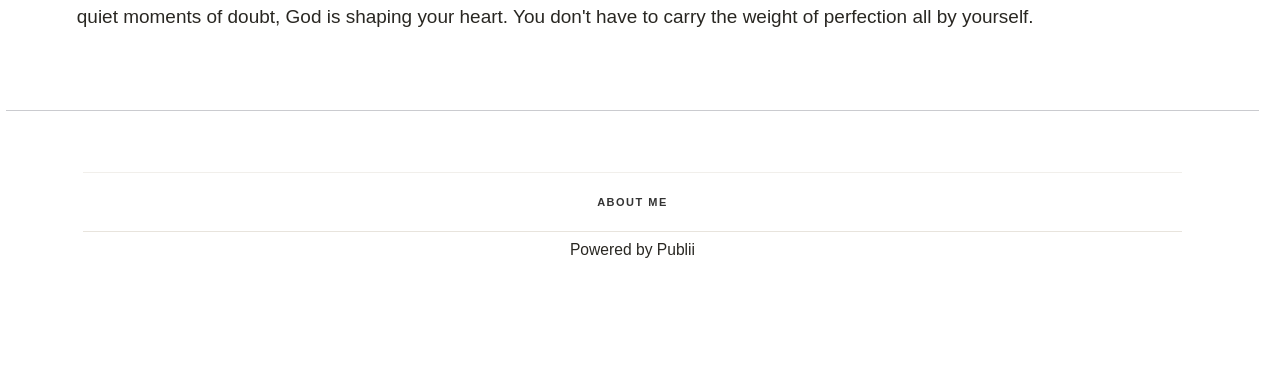
<file: finding-grace-in-the-rush-of-college-life.html>
<!DOCTYPE html><html lang="en-gb"><head><meta charset="utf-8"><meta http-equiv="X-UA-Compatible" content="IE=edge"><meta name="viewport" content="width=device-width,initial-scale=1"><title>Finding Grace in the Rush of College Life - SULONG</title><meta name="description" content="There are days when college feels less like an academic journey and more like a marathon you didn&#x27;t sign up for. Between waking up early for morning classes, pulling through&amp;hellip;"><meta name="generator" content="Publii Open-Source CMS for Static Site"><link rel="canonical" href="https://ashleyjaner6-pixel.github.io/sulong/finding-grace-in-the-rush-of-college-life.html"><link rel="alternate" type="application/atom+xml" href="https://ashleyjaner6-pixel.github.io/sulong/feed.xml" title="SULONG - RSS"><link rel="alternate" type="application/json" href="https://ashleyjaner6-pixel.github.io/sulong/feed.json" title="SULONG - JSON"><meta property="og:title" content="Finding Grace in the Rush of College Life"><meta property="og:image" content="https://ashleyjaner6-pixel.github.io/sulong/media/posts/6/33a8b8df6fd09cf2fec479db677a4eae.jpg"><meta property="og:image:width" content="736"><meta property="og:image:height" content="414"><meta property="og:site_name" content="SULONG"><meta property="og:description" content="There are days when college feels less like an academic journey and more like a marathon you didn&#x27;t sign up for. Between waking up early for morning classes, pulling through&amp;hellip;"><meta property="og:url" content="https://ashleyjaner6-pixel.github.io/sulong/finding-grace-in-the-rush-of-college-life.html"><meta property="og:type" content="article"><link rel="stylesheet" href="https://ashleyjaner6-pixel.github.io/sulong/assets/css/style.css?v&#x3D;cf36a36a9fa10a33961a0a814a70ab8c"><script type="application/ld+json">{"@context":"http://schema.org","@type":"Article","mainEntityOfPage":{"@type":"WebPage","@id":"https://ashleyjaner6-pixel.github.io/sulong/finding-grace-in-the-rush-of-college-life.html"},"headline":"Finding Grace in the Rush of College Life","datePublished":"2026-09-22T00:47+08:00","dateModified":"2026-09-22T00:47+08:00","image":{"@type":"ImageObject","url":"https://ashleyjaner6-pixel.github.io/sulong/media/posts/6/33a8b8df6fd09cf2fec479db677a4eae.jpg","height":414,"width":736},"description":"There are days when college feels less like an academic journey and more like a marathon you didn't sign up for. Between waking up early for morning classes, pulling through&hellip;","author":{"@type":"Person","name":"Ashley Janer","url":"https://ashleyjaner6-pixel.github.io/sulong/authors/ashley-janer/"},"publisher":{"@type":"Organization","name":"Ashley Janer"}}</script><noscript><style>img[loading] {
                    opacity: 1;
                }</style></noscript><header class="cdwg-header"><div class="cdwg-header-top"><div class="cdwg-brand"><a href="/" class="cdwg-brand-title">COLLEGE DAYS</a><div class="cdwg-brand-subtitle">WITH GOD</div><div class="cdwg-brand-tagline">FAITH • COLLEGE • GROWTH • REFLECTIONS</div></div></div><nav class="cdwg-navigation">{{{ menus.main }}}</nav></header></head><body class="page-template"><header class="top js-header cdwg-navbar"><div class="wrapper cdwg-navbar__inner"><a class="logo cdwg-logo" href="https://ashleyjaner6-pixel.github.io/sulong/" aria-label="SULONG"><span class="cdwg-logo__small">COLLEGE DAYS</span> <span class="cdwg-logo__main">WITH GOD</span></a></div></header><main class="page"><div class="content"><div class="hero"><div class="hero__content"><div class="wrapper"><h1>Finding Grace in the Rush of College Life</h1></div></div><figure class="hero__image"><img src="https://ashleyjaner6-pixel.github.io/sulong/media/posts/6/33a8b8df6fd09cf2fec479db677a4eae.jpg" srcset="https://ashleyjaner6-pixel.github.io/sulong/media/posts/6/responsive/33a8b8df6fd09cf2fec479db677a4eae-xs.jpg 640w, https://ashleyjaner6-pixel.github.io/sulong/media/posts/6/responsive/33a8b8df6fd09cf2fec479db677a4eae-sm.jpg 768w, https://ashleyjaner6-pixel.github.io/sulong/media/posts/6/responsive/33a8b8df6fd09cf2fec479db677a4eae-md.jpg 1024w, https://ashleyjaner6-pixel.github.io/sulong/media/posts/6/responsive/33a8b8df6fd09cf2fec479db677a4eae-lg.jpg 1366w, https://ashleyjaner6-pixel.github.io/sulong/media/posts/6/responsive/33a8b8df6fd09cf2fec479db677a4eae-xl.jpg 1600w, https://ashleyjaner6-pixel.github.io/sulong/media/posts/6/responsive/33a8b8df6fd09cf2fec479db677a4eae-2xl.jpg 1920w" sizes="88vw" loading="eager" height="414" width="736" alt=""></figure></div><div class="wrapper content__entry content__entry--nospace"><p data-path-to-node="4">There are days when college feels less like an academic journey and more like a marathon you didn't sign up for. Between waking up early for morning classes, pulling through back-to-back laboratory reports, managing group projects, and trying to find a quiet moment to breathe, it is so easy to let the noise of the world drown out everything else.</p><p data-path-to-node="5">As students, we spend so much of our energy trying to figure out our futures—calculating grades, planning career paths, and worrying about deadlines. But in the middle of all the rush, God invites us to pause.</p><blockquote data-path-to-node="6"><p data-path-to-node="6,0">"The Lord your God is with you wherever you go." — Joshua 1:9</p></blockquote><h3 data-path-to-node="7">Learning to Trust the Process</h3><p data-path-to-node="8">Faith in college isn't always about grand, mountaintop moments. Most of the time, it looks very ordinary:</p><ul data-path-to-node="9"><li><p data-path-to-node="9,0,0">Offering a quiet prayer before opening a difficult exam paper.</p></li><li><p data-path-to-node="9,1,0">Choosing to rest instead of burning out, trusting that His grace is enough.</p></li><li><p data-path-to-node="9,2,0">Finding a community of friends who remind you of God's goodness when things get heavy.</p></li></ul><p data-path-to-node="10">Your college days are not just a waiting room for your real life to begin. Right here, in the lecture halls, late-night study sessions, and quiet moments of doubt, God is shaping your heart. You don't have to carry the weight of perfection all by yourself.</p></div></div></main><footer class="footer"><div class="wrapper"><nav class="footer__nav"><ul><li><a href="https://ashleyjaner6-pixel.github.io/sulong/about-me-hello-friend.html" class="al" title="About Me" target="_self">About Me</a></li></ul></nav><div class="footer__copyright"><p>Powered by Publii</p></div><div class="footer__social"><a href="https://www.facebook.com/?ref&#x3D;homescreenpwa" aria-label="Facebook"><svg><use xlink:href="https://ashleyjaner6-pixel.github.io/sulong/assets/svg/svg-map.svg#facebook"/></svg></a></div><button id="backToTop" class="footer__bttop" aria-label="Back to top" title="Back to top"><svg width="20" height="20"><use xlink:href="https://ashleyjaner6-pixel.github.io/sulong/assets/svg/svg-map.svg#toparrow"/></svg></button></div></footer><script defer="defer" src="https://ashleyjaner6-pixel.github.io/sulong/assets/js/scripts.min.js?v&#x3D;c8f24385262425ace55bdac985c878df"></script><script>window.publiiThemeMenuConfig={mobileMenuMode:'sidebar',animationSpeed:300,submenuWidth: 'auto',doubleClickTime:500,mobileMenuExpandableSubmenus:true,relatedContainerForOverlayMenuSelector:'.top'};</script><script>var images = document.querySelectorAll('img[loading]');
        for (var i = 0; i < images.length; i++) {
            if (images[i].complete) {
                images[i].classList.add('is-loaded');
            } else {
                images[i].addEventListener('load', function () {
                    this.classList.add('is-loaded');
                }, false);
            }
        }</script></body></html>
</file>
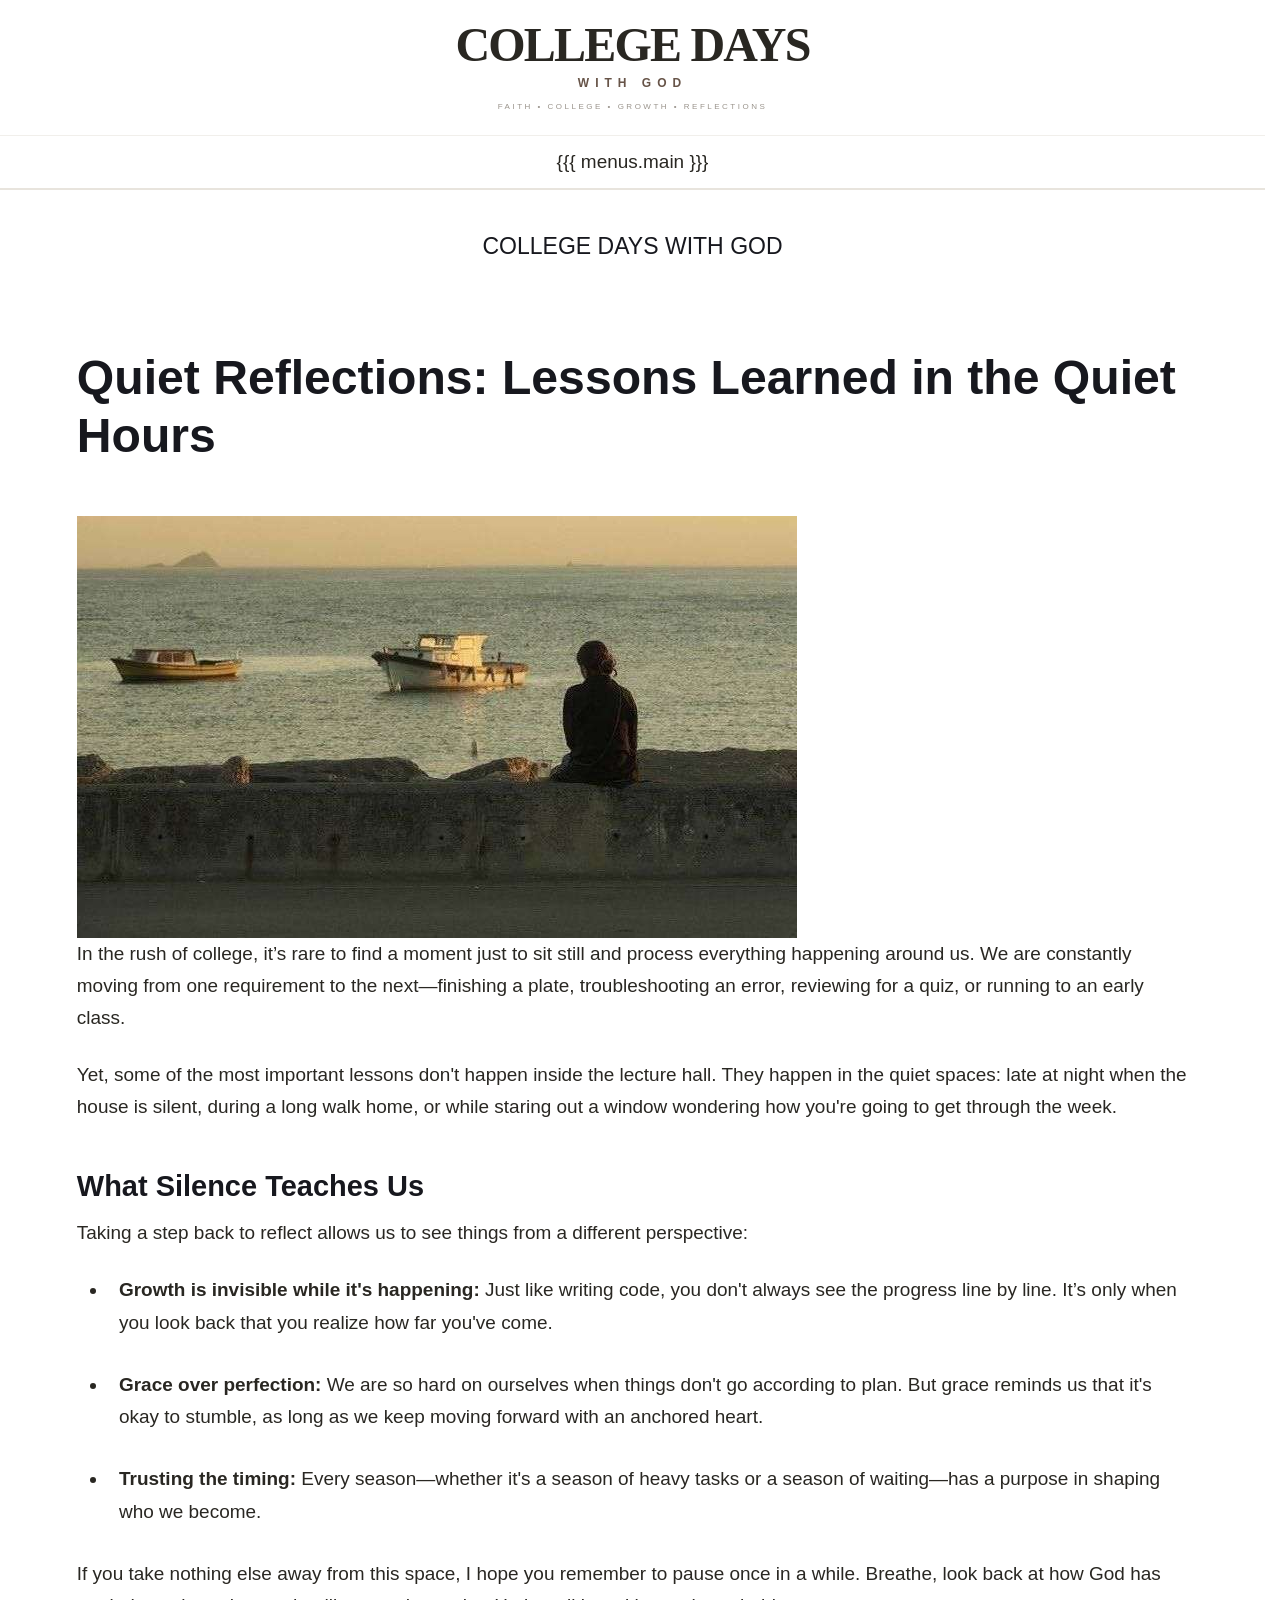
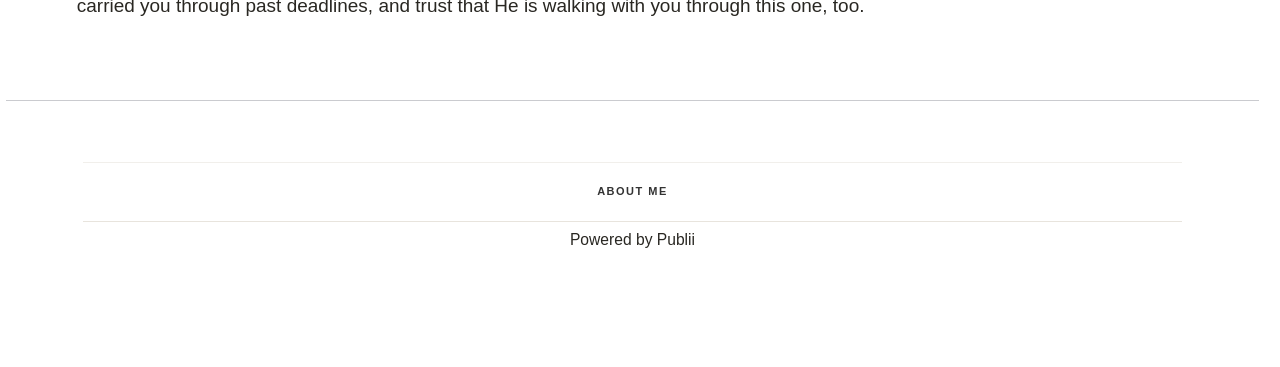
<file: quiet-reflections-lessons-learned-in-the-quiet-hours-2.html>
<!DOCTYPE html><html lang="en-gb"><head><meta charset="utf-8"><meta http-equiv="X-UA-Compatible" content="IE=edge"><meta name="viewport" content="width=device-width,initial-scale=1"><title>Quiet Reflections: Lessons Learned in the Quiet Hours - SULONG</title><meta name="description" content="In the rush of college, it’s rare to find a moment just to sit still and process everything happening around us. We are constantly moving from one requirement to the&amp;hellip;"><meta name="generator" content="Publii Open-Source CMS for Static Site"><link rel="canonical" href="https://ashleyjaner6-pixel.github.io/sulong/quiet-reflections-lessons-learned-in-the-quiet-hours-2.html"><link rel="alternate" type="application/atom+xml" href="https://ashleyjaner6-pixel.github.io/sulong/feed.xml" title="SULONG - RSS"><link rel="alternate" type="application/json" href="https://ashleyjaner6-pixel.github.io/sulong/feed.json" title="SULONG - JSON"><meta property="og:title" content="Quiet Reflections: Lessons Learned in the Quiet Hours"><meta property="og:image" content="https://ashleyjaner6-pixel.github.io/sulong/media/posts/11/317464db0f91b50eed13ff697983ebdb.jpg"><meta property="og:image:width" content="720"><meta property="og:image:height" content="422"><meta property="og:site_name" content="SULONG"><meta property="og:description" content="In the rush of college, it’s rare to find a moment just to sit still and process everything happening around us. We are constantly moving from one requirement to the&amp;hellip;"><meta property="og:url" content="https://ashleyjaner6-pixel.github.io/sulong/quiet-reflections-lessons-learned-in-the-quiet-hours-2.html"><meta property="og:type" content="article"><link rel="stylesheet" href="https://ashleyjaner6-pixel.github.io/sulong/assets/css/style.css?v&#x3D;cf36a36a9fa10a33961a0a814a70ab8c"><script type="application/ld+json">{"@context":"http://schema.org","@type":"Article","mainEntityOfPage":{"@type":"WebPage","@id":"https://ashleyjaner6-pixel.github.io/sulong/quiet-reflections-lessons-learned-in-the-quiet-hours-2.html"},"headline":"Quiet Reflections: Lessons Learned in the Quiet Hours","datePublished":"2026-09-22T01:03+08:00","dateModified":"2026-09-22T01:03+08:00","image":{"@type":"ImageObject","url":"https://ashleyjaner6-pixel.github.io/sulong/media/posts/11/317464db0f91b50eed13ff697983ebdb.jpg","height":422,"width":720},"description":"In the rush of college, it’s rare to find a moment just to sit still and process everything happening around us. We are constantly moving from one requirement to the&hellip;","author":{"@type":"Person","name":"Ashley Janer","url":"https://ashleyjaner6-pixel.github.io/sulong/authors/ashley-janer/"},"publisher":{"@type":"Organization","name":"Ashley Janer"}}</script><noscript><style>img[loading] {
                    opacity: 1;
                }</style></noscript><header class="cdwg-header"><div class="cdwg-header-top"><div class="cdwg-brand"><a href="/" class="cdwg-brand-title">COLLEGE DAYS</a><div class="cdwg-brand-subtitle">WITH GOD</div><div class="cdwg-brand-tagline">FAITH • COLLEGE • GROWTH • REFLECTIONS</div></div></div><nav class="cdwg-navigation">{{{ menus.main }}}</nav></header></head><body class="page-template"><header class="top js-header cdwg-navbar"><div class="wrapper cdwg-navbar__inner"><a class="logo cdwg-logo" href="https://ashleyjaner6-pixel.github.io/sulong/" aria-label="SULONG"><span class="cdwg-logo__small">COLLEGE DAYS</span> <span class="cdwg-logo__main">WITH GOD</span></a></div></header><main class="page"><div class="content"><div class="hero"><div class="hero__content"><div class="wrapper"><h1>Quiet Reflections: Lessons Learned in the Quiet Hours</h1></div></div><figure class="hero__image"><img src="https://ashleyjaner6-pixel.github.io/sulong/media/posts/11/317464db0f91b50eed13ff697983ebdb.jpg" srcset="https://ashleyjaner6-pixel.github.io/sulong/media/posts/11/responsive/317464db0f91b50eed13ff697983ebdb-xs.jpg 640w, https://ashleyjaner6-pixel.github.io/sulong/media/posts/11/responsive/317464db0f91b50eed13ff697983ebdb-sm.jpg 768w, https://ashleyjaner6-pixel.github.io/sulong/media/posts/11/responsive/317464db0f91b50eed13ff697983ebdb-md.jpg 1024w, https://ashleyjaner6-pixel.github.io/sulong/media/posts/11/responsive/317464db0f91b50eed13ff697983ebdb-lg.jpg 1366w, https://ashleyjaner6-pixel.github.io/sulong/media/posts/11/responsive/317464db0f91b50eed13ff697983ebdb-xl.jpg 1600w, https://ashleyjaner6-pixel.github.io/sulong/media/posts/11/responsive/317464db0f91b50eed13ff697983ebdb-2xl.jpg 1920w" sizes="88vw" loading="eager" height="422" width="720" alt=""></figure></div><div class="wrapper content__entry content__entry--nospace"><p data-path-to-node="3">In the rush of college, it’s rare to find a moment just to sit still and process everything happening around us. We are constantly moving from one requirement to the next—finishing a plate, troubleshooting an error, reviewing for a quiz, or running to an early class.</p><p data-path-to-node="4">Yet, some of the most important lessons don't happen inside the lecture hall. They happen in the quiet spaces: late at night when the house is silent, during a long walk home, or while staring out a window wondering how you're going to get through the week.</p><h3 data-path-to-node="5">What Silence Teaches Us</h3><p data-path-to-node="6">Taking a step back to reflect allows us to see things from a different perspective:</p><ul data-path-to-node="7"><li><p data-path-to-node="7,0,0"><strong data-path-to-node="7,0,0" data-index-in-node="0">Growth is invisible while it's happening:</strong> Just like writing code, you don't always see the progress line by line. It’s only when you look back that you realize how far you've come.</p></li><li><p data-path-to-node="7,1,0"><strong data-path-to-node="7,1,0" data-index-in-node="0">Grace over perfection:</strong> We are so hard on ourselves when things don't go according to plan. But grace reminds us that it's okay to stumble, as long as we keep moving forward with an anchored heart.</p></li><li><p data-path-to-node="7,2,0"><strong data-path-to-node="7,2,0" data-index-in-node="0">Trusting the timing:</strong> Every season—whether it's a season of heavy tasks or a season of waiting—has a purpose in shaping who we become.</p></li></ul><p data-path-to-node="8">If you take nothing else away from this space, I hope you remember to pause once in a while. Breathe, look back at how God has carried you through past deadlines, and trust that He is walking with you through this one, too.</p></div></div></main><footer class="footer"><div class="wrapper"><nav class="footer__nav"><ul><li><a href="https://ashleyjaner6-pixel.github.io/sulong/about-me-hello-friend.html" class="al" title="About Me" target="_self">About Me</a></li></ul></nav><div class="footer__copyright"><p>Powered by Publii</p></div><div class="footer__social"><a href="https://www.facebook.com/?ref&#x3D;homescreenpwa" aria-label="Facebook"><svg><use xlink:href="https://ashleyjaner6-pixel.github.io/sulong/assets/svg/svg-map.svg#facebook"/></svg></a></div><button id="backToTop" class="footer__bttop" aria-label="Back to top" title="Back to top"><svg width="20" height="20"><use xlink:href="https://ashleyjaner6-pixel.github.io/sulong/assets/svg/svg-map.svg#toparrow"/></svg></button></div></footer><script defer="defer" src="https://ashleyjaner6-pixel.github.io/sulong/assets/js/scripts.min.js?v&#x3D;c8f24385262425ace55bdac985c878df"></script><script>window.publiiThemeMenuConfig={mobileMenuMode:'sidebar',animationSpeed:300,submenuWidth: 'auto',doubleClickTime:500,mobileMenuExpandableSubmenus:true,relatedContainerForOverlayMenuSelector:'.top'};</script><script>var images = document.querySelectorAll('img[loading]');
        for (var i = 0; i < images.length; i++) {
            if (images[i].complete) {
                images[i].classList.add('is-loaded');
            } else {
                images[i].addEventListener('load', function () {
                    this.classList.add('is-loaded');
                }, false);
            }
        }</script></body></html>
</file>
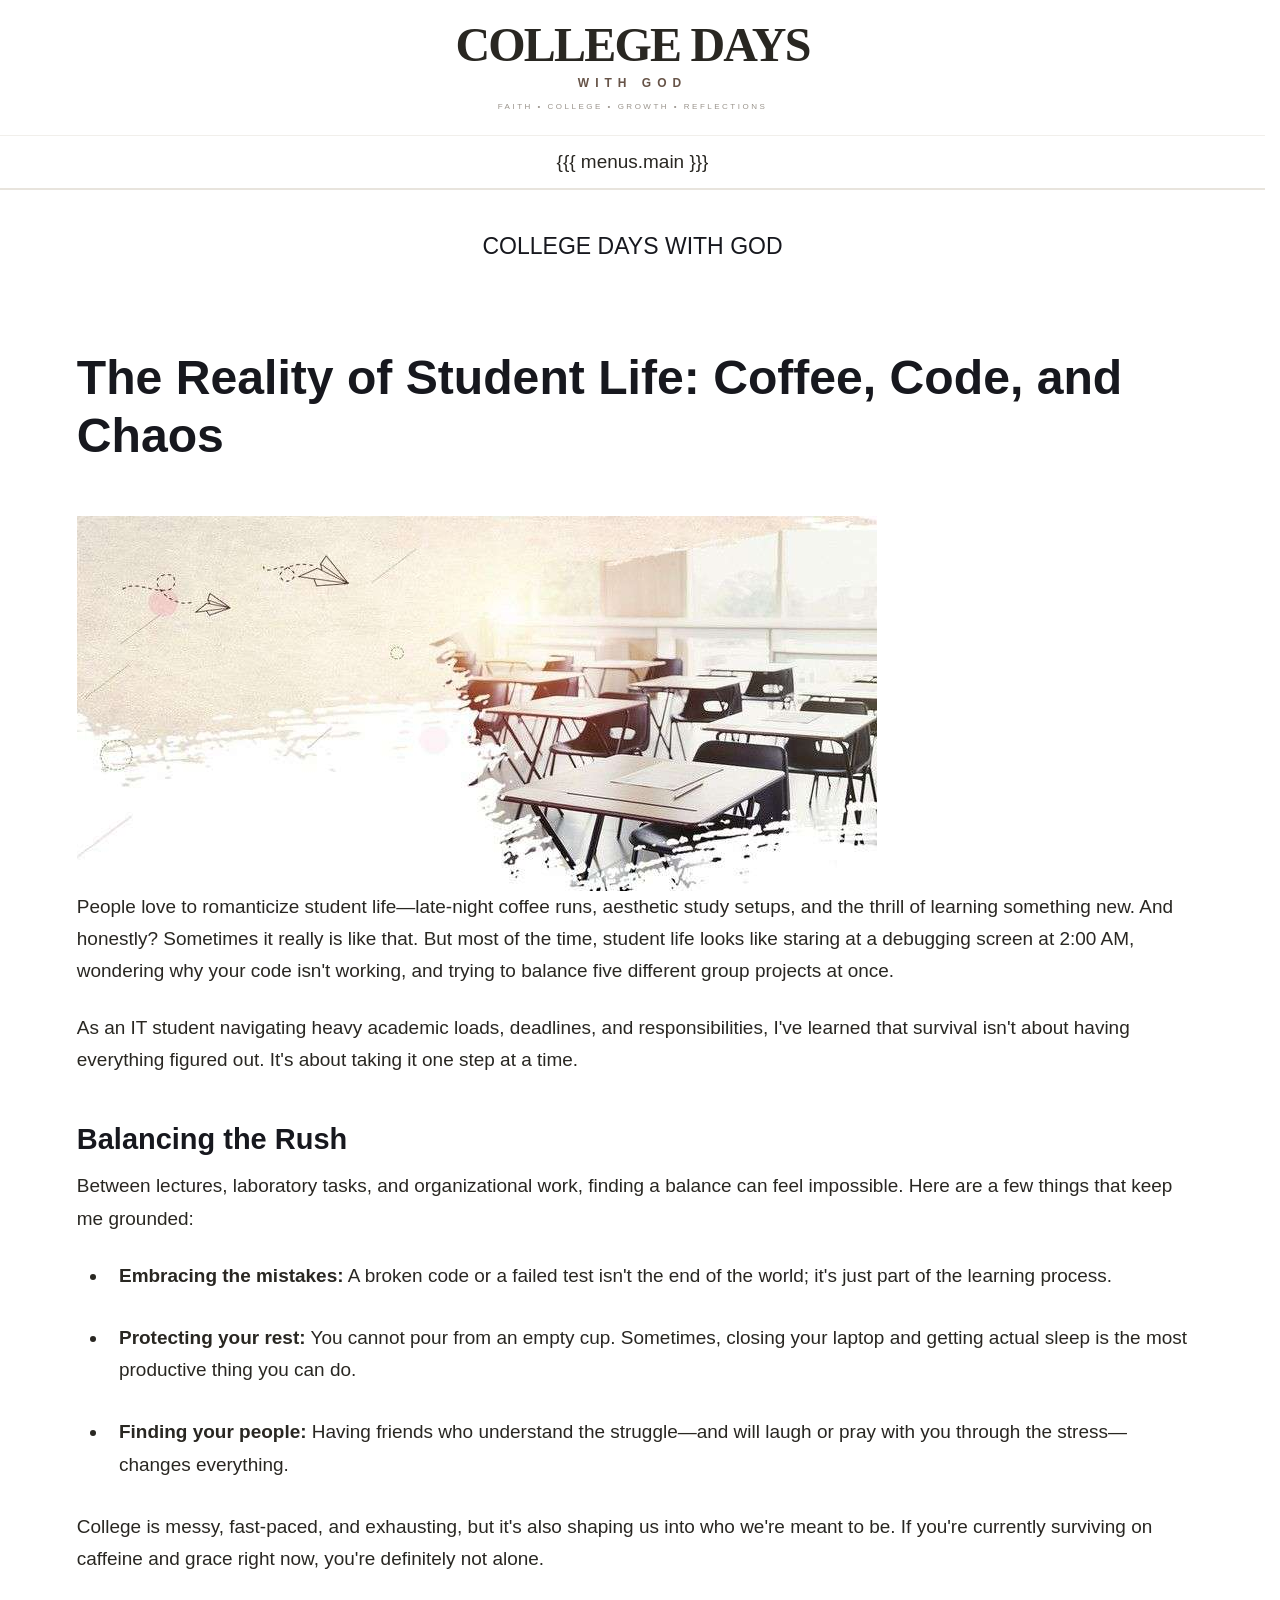
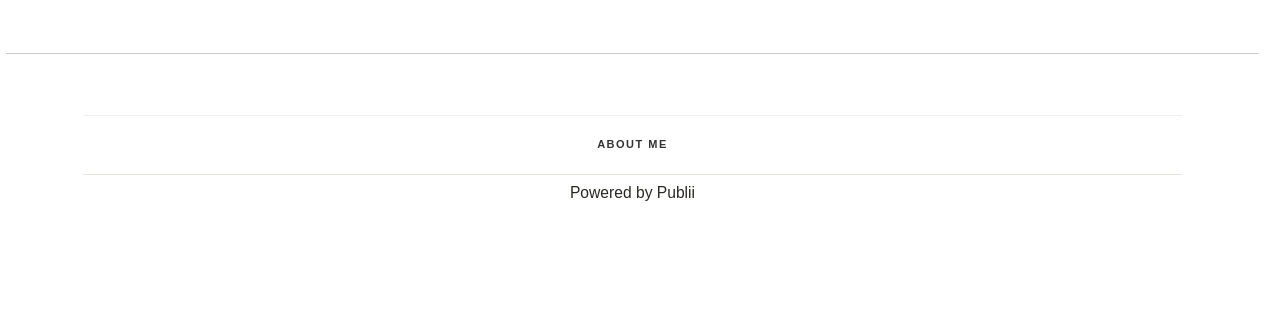
<file: the-reality-of-student-life-coffee-code-and-chaos.html>
<!DOCTYPE html><html lang="en-gb"><head><meta charset="utf-8"><meta http-equiv="X-UA-Compatible" content="IE=edge"><meta name="viewport" content="width=device-width,initial-scale=1"><title>The Reality of Student Life: Coffee, Code, and Chaos - SULONG</title><meta name="description" content="People love to romanticize student life—late-night coffee runs, aesthetic study setups, and the thrill of learning something new. And honestly? Sometimes it really is like that. But most of the&amp;hellip;"><meta name="generator" content="Publii Open-Source CMS for Static Site"><link rel="canonical" href="https://ashleyjaner6-pixel.github.io/sulong/the-reality-of-student-life-coffee-code-and-chaos.html"><link rel="alternate" type="application/atom+xml" href="https://ashleyjaner6-pixel.github.io/sulong/feed.xml" title="SULONG - RSS"><link rel="alternate" type="application/json" href="https://ashleyjaner6-pixel.github.io/sulong/feed.json" title="SULONG - JSON"><meta property="og:title" content="The Reality of Student Life: Coffee, Code, and Chaos"><meta property="og:image" content="https://ashleyjaner6-pixel.github.io/sulong/media/posts/9/b9cdf9e5d3165b3292de500ef5085f3a.jpg"><meta property="og:image:width" content="800"><meta property="og:image:height" content="375"><meta property="og:site_name" content="SULONG"><meta property="og:description" content="People love to romanticize student life—late-night coffee runs, aesthetic study setups, and the thrill of learning something new. And honestly? Sometimes it really is like that. But most of the&amp;hellip;"><meta property="og:url" content="https://ashleyjaner6-pixel.github.io/sulong/the-reality-of-student-life-coffee-code-and-chaos.html"><meta property="og:type" content="article"><link rel="stylesheet" href="https://ashleyjaner6-pixel.github.io/sulong/assets/css/style.css?v&#x3D;cf36a36a9fa10a33961a0a814a70ab8c"><script type="application/ld+json">{"@context":"http://schema.org","@type":"Article","mainEntityOfPage":{"@type":"WebPage","@id":"https://ashleyjaner6-pixel.github.io/sulong/the-reality-of-student-life-coffee-code-and-chaos.html"},"headline":"The Reality of Student Life: Coffee, Code, and Chaos","datePublished":"2026-09-22T01:01+08:00","dateModified":"2026-09-22T01:01+08:00","image":{"@type":"ImageObject","url":"https://ashleyjaner6-pixel.github.io/sulong/media/posts/9/b9cdf9e5d3165b3292de500ef5085f3a.jpg","height":375,"width":800},"description":"People love to romanticize student life—late-night coffee runs, aesthetic study setups, and the thrill of learning something new. And honestly? Sometimes it really is like that. But most of the&hellip;","author":{"@type":"Person","name":"Ashley Janer","url":"https://ashleyjaner6-pixel.github.io/sulong/authors/ashley-janer/"},"publisher":{"@type":"Organization","name":"Ashley Janer"}}</script><noscript><style>img[loading] {
                    opacity: 1;
                }</style></noscript><header class="cdwg-header"><div class="cdwg-header-top"><div class="cdwg-brand"><a href="/" class="cdwg-brand-title">COLLEGE DAYS</a><div class="cdwg-brand-subtitle">WITH GOD</div><div class="cdwg-brand-tagline">FAITH • COLLEGE • GROWTH • REFLECTIONS</div></div></div><nav class="cdwg-navigation">{{{ menus.main }}}</nav></header></head><body class="page-template"><header class="top js-header cdwg-navbar"><div class="wrapper cdwg-navbar__inner"><a class="logo cdwg-logo" href="https://ashleyjaner6-pixel.github.io/sulong/" aria-label="SULONG"><span class="cdwg-logo__small">COLLEGE DAYS</span> <span class="cdwg-logo__main">WITH GOD</span></a></div></header><main class="page"><div class="content"><div class="hero"><div class="hero__content"><div class="wrapper"><h1>The Reality of Student Life: Coffee, Code, and Chaos</h1></div></div><figure class="hero__image"><img src="https://ashleyjaner6-pixel.github.io/sulong/media/posts/9/b9cdf9e5d3165b3292de500ef5085f3a.jpg" srcset="https://ashleyjaner6-pixel.github.io/sulong/media/posts/9/responsive/b9cdf9e5d3165b3292de500ef5085f3a-xs.jpg 640w, https://ashleyjaner6-pixel.github.io/sulong/media/posts/9/responsive/b9cdf9e5d3165b3292de500ef5085f3a-sm.jpg 768w, https://ashleyjaner6-pixel.github.io/sulong/media/posts/9/responsive/b9cdf9e5d3165b3292de500ef5085f3a-md.jpg 1024w, https://ashleyjaner6-pixel.github.io/sulong/media/posts/9/responsive/b9cdf9e5d3165b3292de500ef5085f3a-lg.jpg 1366w, https://ashleyjaner6-pixel.github.io/sulong/media/posts/9/responsive/b9cdf9e5d3165b3292de500ef5085f3a-xl.jpg 1600w, https://ashleyjaner6-pixel.github.io/sulong/media/posts/9/responsive/b9cdf9e5d3165b3292de500ef5085f3a-2xl.jpg 1920w" sizes="88vw" loading="eager" height="375" width="800" alt=""></figure></div><div class="wrapper content__entry content__entry--nospace"><p data-path-to-node="3">People love to romanticize student life—late-night coffee runs, aesthetic study setups, and the thrill of learning something new. And honestly? Sometimes it really is like that. But most of the time, student life looks like staring at a debugging screen at 2:00 AM, wondering why your code isn't working, and trying to balance five different group projects at once.</p><p data-path-to-node="4">As an IT student navigating heavy academic loads, deadlines, and responsibilities, I've learned that survival isn't about having everything figured out. It's about taking it one step at a time.</p><h3 data-path-to-node="5">Balancing the Rush</h3><p data-path-to-node="6">Between lectures, laboratory tasks, and organizational work, finding a balance can feel impossible. Here are a few things that keep me grounded:</p><ul data-path-to-node="7"><li><p data-path-to-node="7,0,0"><strong data-path-to-node="7,0,0" data-index-in-node="0">Embracing the mistakes:</strong> A broken code or a failed test isn't the end of the world; it's just part of the learning process.</p></li><li><p data-path-to-node="7,1,0"><strong data-path-to-node="7,1,0" data-index-in-node="0">Protecting your rest:</strong> You cannot pour from an empty cup. Sometimes, closing your laptop and getting actual sleep is the most productive thing you can do.</p></li><li><p data-path-to-node="7,2,0"><strong data-path-to-node="7,2,0" data-index-in-node="0">Finding your people:</strong> Having friends who understand the struggle—and will laugh or pray with you through the stress—changes everything.</p></li></ul><p data-path-to-node="8">College is messy, fast-paced, and exhausting, but it's also shaping us into who we're meant to be. If you're currently surviving on caffeine and grace right now, you're definitely not alone.</p></div></div></main><footer class="footer"><div class="wrapper"><nav class="footer__nav"><ul><li><a href="https://ashleyjaner6-pixel.github.io/sulong/about-me-hello-friend.html" class="al" title="About Me" target="_self">About Me</a></li></ul></nav><div class="footer__copyright"><p>Powered by Publii</p></div><div class="footer__social"><a href="https://www.facebook.com/?ref&#x3D;homescreenpwa" aria-label="Facebook"><svg><use xlink:href="https://ashleyjaner6-pixel.github.io/sulong/assets/svg/svg-map.svg#facebook"/></svg></a></div><button id="backToTop" class="footer__bttop" aria-label="Back to top" title="Back to top"><svg width="20" height="20"><use xlink:href="https://ashleyjaner6-pixel.github.io/sulong/assets/svg/svg-map.svg#toparrow"/></svg></button></div></footer><script defer="defer" src="https://ashleyjaner6-pixel.github.io/sulong/assets/js/scripts.min.js?v&#x3D;c8f24385262425ace55bdac985c878df"></script><script>window.publiiThemeMenuConfig={mobileMenuMode:'sidebar',animationSpeed:300,submenuWidth: 'auto',doubleClickTime:500,mobileMenuExpandableSubmenus:true,relatedContainerForOverlayMenuSelector:'.top'};</script><script>var images = document.querySelectorAll('img[loading]');
        for (var i = 0; i < images.length; i++) {
            if (images[i].complete) {
                images[i].classList.add('is-loaded');
            } else {
                images[i].addEventListener('load', function () {
                    this.classList.add('is-loaded');
                }, false);
            }
        }</script></body></html>
</file>
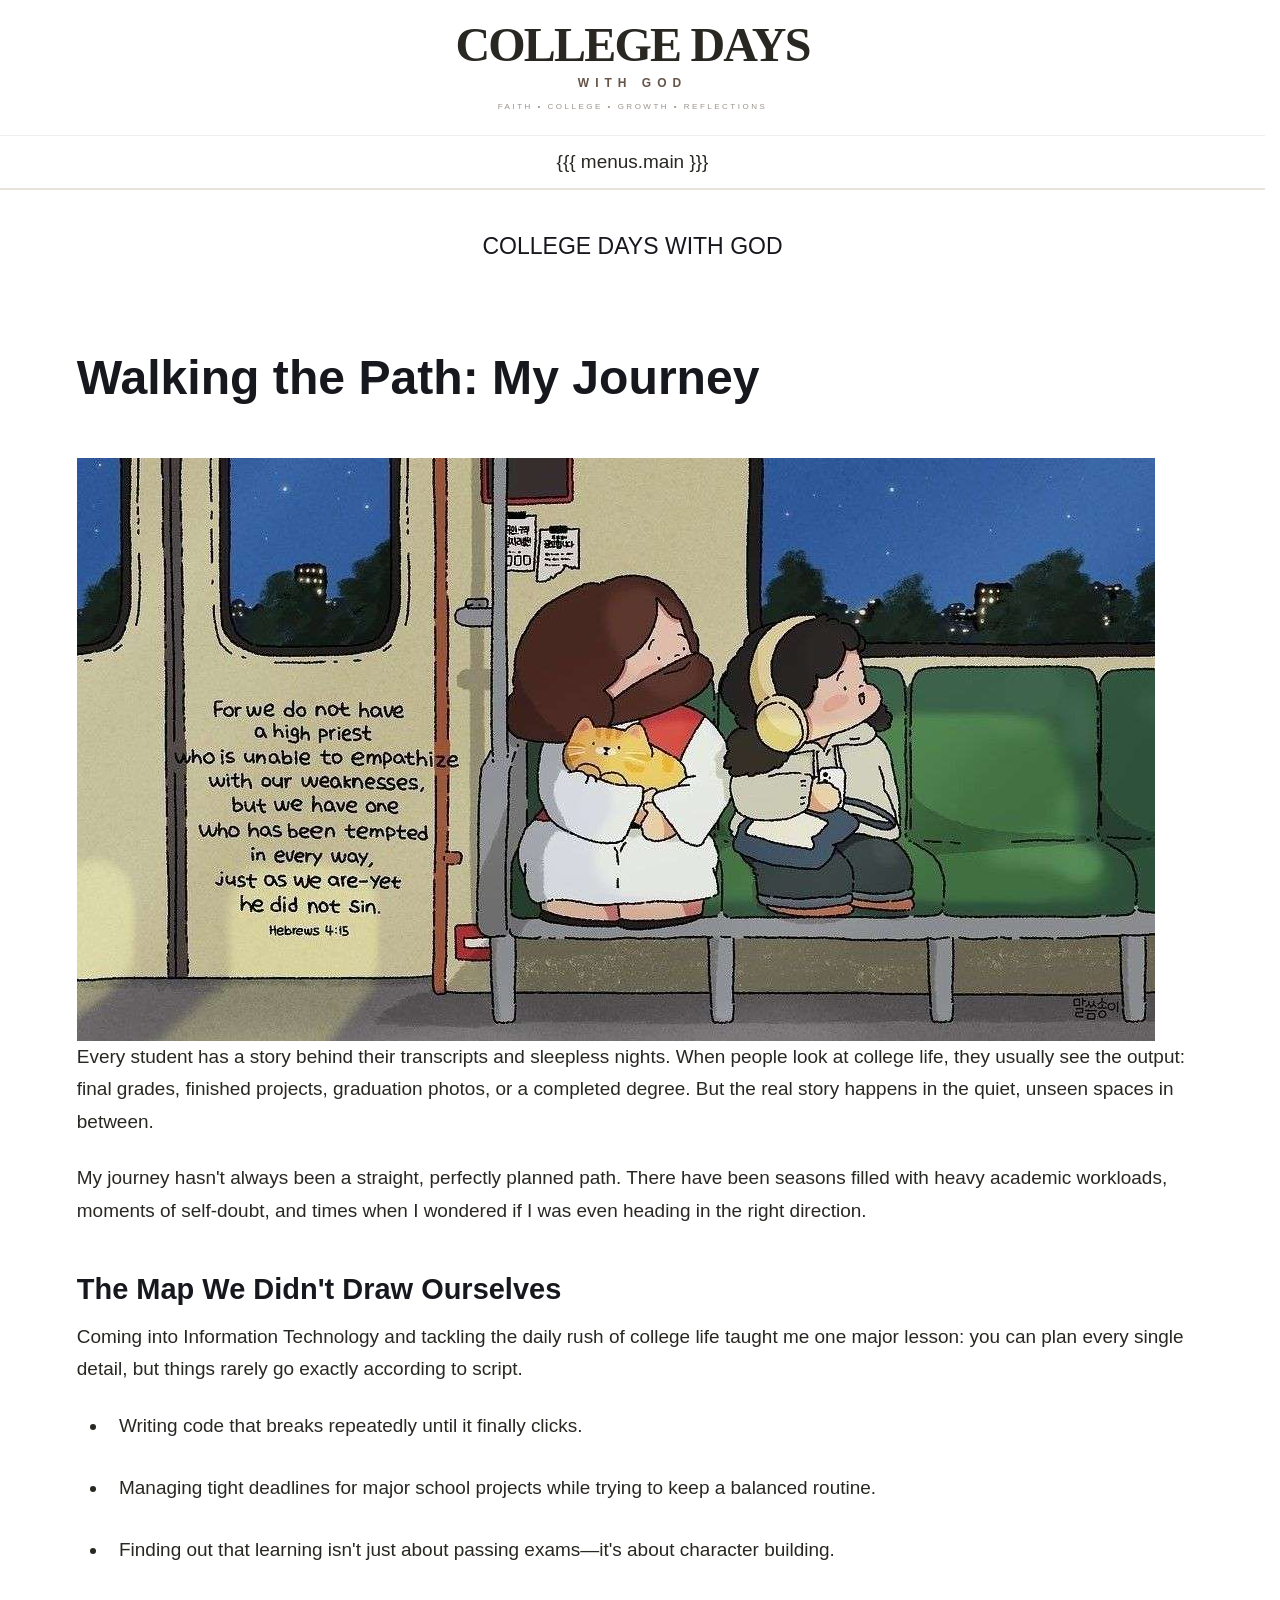
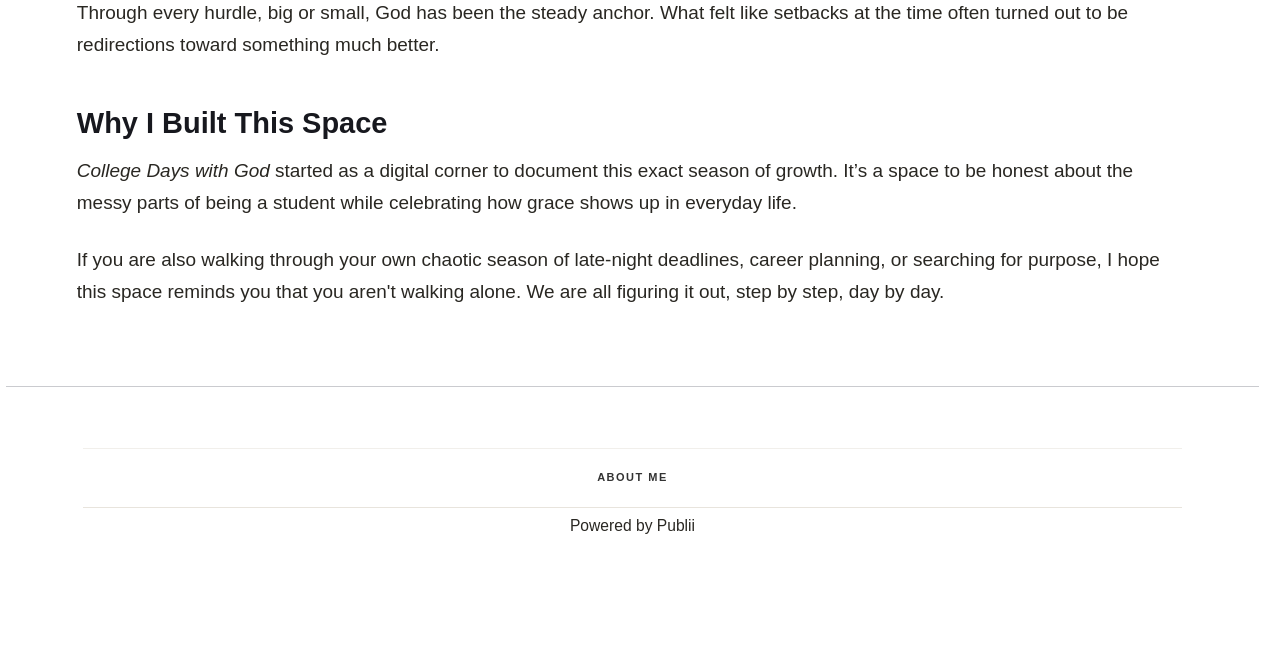
<file: walking-the-path-my-journey.html>
<!DOCTYPE html><html lang="en-gb"><head><meta charset="utf-8"><meta http-equiv="X-UA-Compatible" content="IE=edge"><meta name="viewport" content="width=device-width,initial-scale=1"><title>Walking the Path: My Journey - SULONG</title><meta name="description" content="Every student has a story behind their transcripts and sleepless nights. When people look at college life, they usually see the output: final grades, finished projects, graduation photos, or a&amp;hellip;"><meta name="generator" content="Publii Open-Source CMS for Static Site"><link rel="canonical" href="https://ashleyjaner6-pixel.github.io/sulong/walking-the-path-my-journey.html"><link rel="alternate" type="application/atom+xml" href="https://ashleyjaner6-pixel.github.io/sulong/feed.xml" title="SULONG - RSS"><link rel="alternate" type="application/json" href="https://ashleyjaner6-pixel.github.io/sulong/feed.json" title="SULONG - JSON"><meta property="og:title" content="Walking the Path: My Journey"><meta property="og:image" content="https://ashleyjaner6-pixel.github.io/sulong/media/posts/7/45e6977acc1c8baa2d6ee6f19dcdaf72.jpg"><meta property="og:image:width" content="1078"><meta property="og:image:height" content="583"><meta property="og:site_name" content="SULONG"><meta property="og:description" content="Every student has a story behind their transcripts and sleepless nights. When people look at college life, they usually see the output: final grades, finished projects, graduation photos, or a&amp;hellip;"><meta property="og:url" content="https://ashleyjaner6-pixel.github.io/sulong/walking-the-path-my-journey.html"><meta property="og:type" content="article"><link rel="stylesheet" href="https://ashleyjaner6-pixel.github.io/sulong/assets/css/style.css?v&#x3D;cf36a36a9fa10a33961a0a814a70ab8c"><script type="application/ld+json">{"@context":"http://schema.org","@type":"Article","mainEntityOfPage":{"@type":"WebPage","@id":"https://ashleyjaner6-pixel.github.io/sulong/walking-the-path-my-journey.html"},"headline":"Walking the Path: My Journey","datePublished":"2026-09-22T00:49+08:00","dateModified":"2026-09-22T00:49+08:00","image":{"@type":"ImageObject","url":"https://ashleyjaner6-pixel.github.io/sulong/media/posts/7/45e6977acc1c8baa2d6ee6f19dcdaf72.jpg","height":583,"width":1078},"description":"Every student has a story behind their transcripts and sleepless nights. When people look at college life, they usually see the output: final grades, finished projects, graduation photos, or a&hellip;","author":{"@type":"Person","name":"Ashley Janer","url":"https://ashleyjaner6-pixel.github.io/sulong/authors/ashley-janer/"},"publisher":{"@type":"Organization","name":"Ashley Janer"}}</script><noscript><style>img[loading] {
                    opacity: 1;
                }</style></noscript><header class="cdwg-header"><div class="cdwg-header-top"><div class="cdwg-brand"><a href="/" class="cdwg-brand-title">COLLEGE DAYS</a><div class="cdwg-brand-subtitle">WITH GOD</div><div class="cdwg-brand-tagline">FAITH • COLLEGE • GROWTH • REFLECTIONS</div></div></div><nav class="cdwg-navigation">{{{ menus.main }}}</nav></header></head><body class="page-template"><header class="top js-header cdwg-navbar"><div class="wrapper cdwg-navbar__inner"><a class="logo cdwg-logo" href="https://ashleyjaner6-pixel.github.io/sulong/" aria-label="SULONG"><span class="cdwg-logo__small">COLLEGE DAYS</span> <span class="cdwg-logo__main">WITH GOD</span></a></div></header><main class="page"><div class="content"><div class="hero"><div class="hero__content"><div class="wrapper"><h1>Walking the Path: My Journey</h1></div></div><figure class="hero__image"><img src="https://ashleyjaner6-pixel.github.io/sulong/media/posts/7/45e6977acc1c8baa2d6ee6f19dcdaf72.jpg" srcset="https://ashleyjaner6-pixel.github.io/sulong/media/posts/7/responsive/45e6977acc1c8baa2d6ee6f19dcdaf72-xs.jpg 640w, https://ashleyjaner6-pixel.github.io/sulong/media/posts/7/responsive/45e6977acc1c8baa2d6ee6f19dcdaf72-sm.jpg 768w, https://ashleyjaner6-pixel.github.io/sulong/media/posts/7/responsive/45e6977acc1c8baa2d6ee6f19dcdaf72-md.jpg 1024w, https://ashleyjaner6-pixel.github.io/sulong/media/posts/7/responsive/45e6977acc1c8baa2d6ee6f19dcdaf72-lg.jpg 1366w, https://ashleyjaner6-pixel.github.io/sulong/media/posts/7/responsive/45e6977acc1c8baa2d6ee6f19dcdaf72-xl.jpg 1600w, https://ashleyjaner6-pixel.github.io/sulong/media/posts/7/responsive/45e6977acc1c8baa2d6ee6f19dcdaf72-2xl.jpg 1920w" sizes="88vw" loading="eager" height="583" width="1078" alt=""></figure></div><div class="wrapper content__entry content__entry--nospace"><p data-path-to-node="4">Every student has a story behind their transcripts and sleepless nights. When people look at college life, they usually see the output: final grades, finished projects, graduation photos, or a completed degree. But the real story happens in the quiet, unseen spaces in between.</p><p data-path-to-node="5">My journey hasn't always been a straight, perfectly planned path. There have been seasons filled with heavy academic workloads, moments of self-doubt, and times when I wondered if I was even heading in the right direction.</p><h3 data-path-to-node="6">The Map We Didn't Draw Ourselves</h3><p data-path-to-node="7">Coming into Information Technology and tackling the daily rush of college life taught me one major lesson: you can plan every single detail, but things rarely go exactly according to script.</p><ul data-path-to-node="8"><li><p data-path-to-node="8,0,0">Writing code that breaks repeatedly until it finally clicks.</p></li><li><p data-path-to-node="8,1,0">Managing tight deadlines for major school projects while trying to keep a balanced routine.</p></li><li><p data-path-to-node="8,2,0">Finding out that learning isn't just about passing exams—it's about character building.</p></li></ul><p data-path-to-node="9">Through every hurdle, big or small, God has been the steady anchor. What felt like setbacks at the time often turned out to be redirections toward something much better.</p><h3 data-path-to-node="10">Why I Built This Space</h3><p data-path-to-node="11"><i data-path-to-node="11" data-index-in-node="0">College Days with God</i> started as a digital corner to document this exact season of growth. It’s a space to be honest about the messy parts of being a student while celebrating how grace shows up in everyday life.</p><p data-path-to-node="12">If you are also walking through your own chaotic season of late-night deadlines, career planning, or searching for purpose, I hope this space reminds you that you aren't walking alone. We are all figuring it out, step by step, day by day.</p></div></div></main><footer class="footer"><div class="wrapper"><nav class="footer__nav"><ul><li><a href="https://ashleyjaner6-pixel.github.io/sulong/about-me-hello-friend.html" class="al" title="About Me" target="_self">About Me</a></li></ul></nav><div class="footer__copyright"><p>Powered by Publii</p></div><div class="footer__social"><a href="https://www.facebook.com/?ref&#x3D;homescreenpwa" aria-label="Facebook"><svg><use xlink:href="https://ashleyjaner6-pixel.github.io/sulong/assets/svg/svg-map.svg#facebook"/></svg></a></div><button id="backToTop" class="footer__bttop" aria-label="Back to top" title="Back to top"><svg width="20" height="20"><use xlink:href="https://ashleyjaner6-pixel.github.io/sulong/assets/svg/svg-map.svg#toparrow"/></svg></button></div></footer><script defer="defer" src="https://ashleyjaner6-pixel.github.io/sulong/assets/js/scripts.min.js?v&#x3D;c8f24385262425ace55bdac985c878df"></script><script>window.publiiThemeMenuConfig={mobileMenuMode:'sidebar',animationSpeed:300,submenuWidth: 'auto',doubleClickTime:500,mobileMenuExpandableSubmenus:true,relatedContainerForOverlayMenuSelector:'.top'};</script><script>var images = document.querySelectorAll('img[loading]');
        for (var i = 0; i < images.length; i++) {
            if (images[i].complete) {
                images[i].classList.add('is-loaded');
            } else {
                images[i].addEventListener('load', function () {
                    this.classList.add('is-loaded');
                }, false);
            }
        }</script></body></html>
</file>
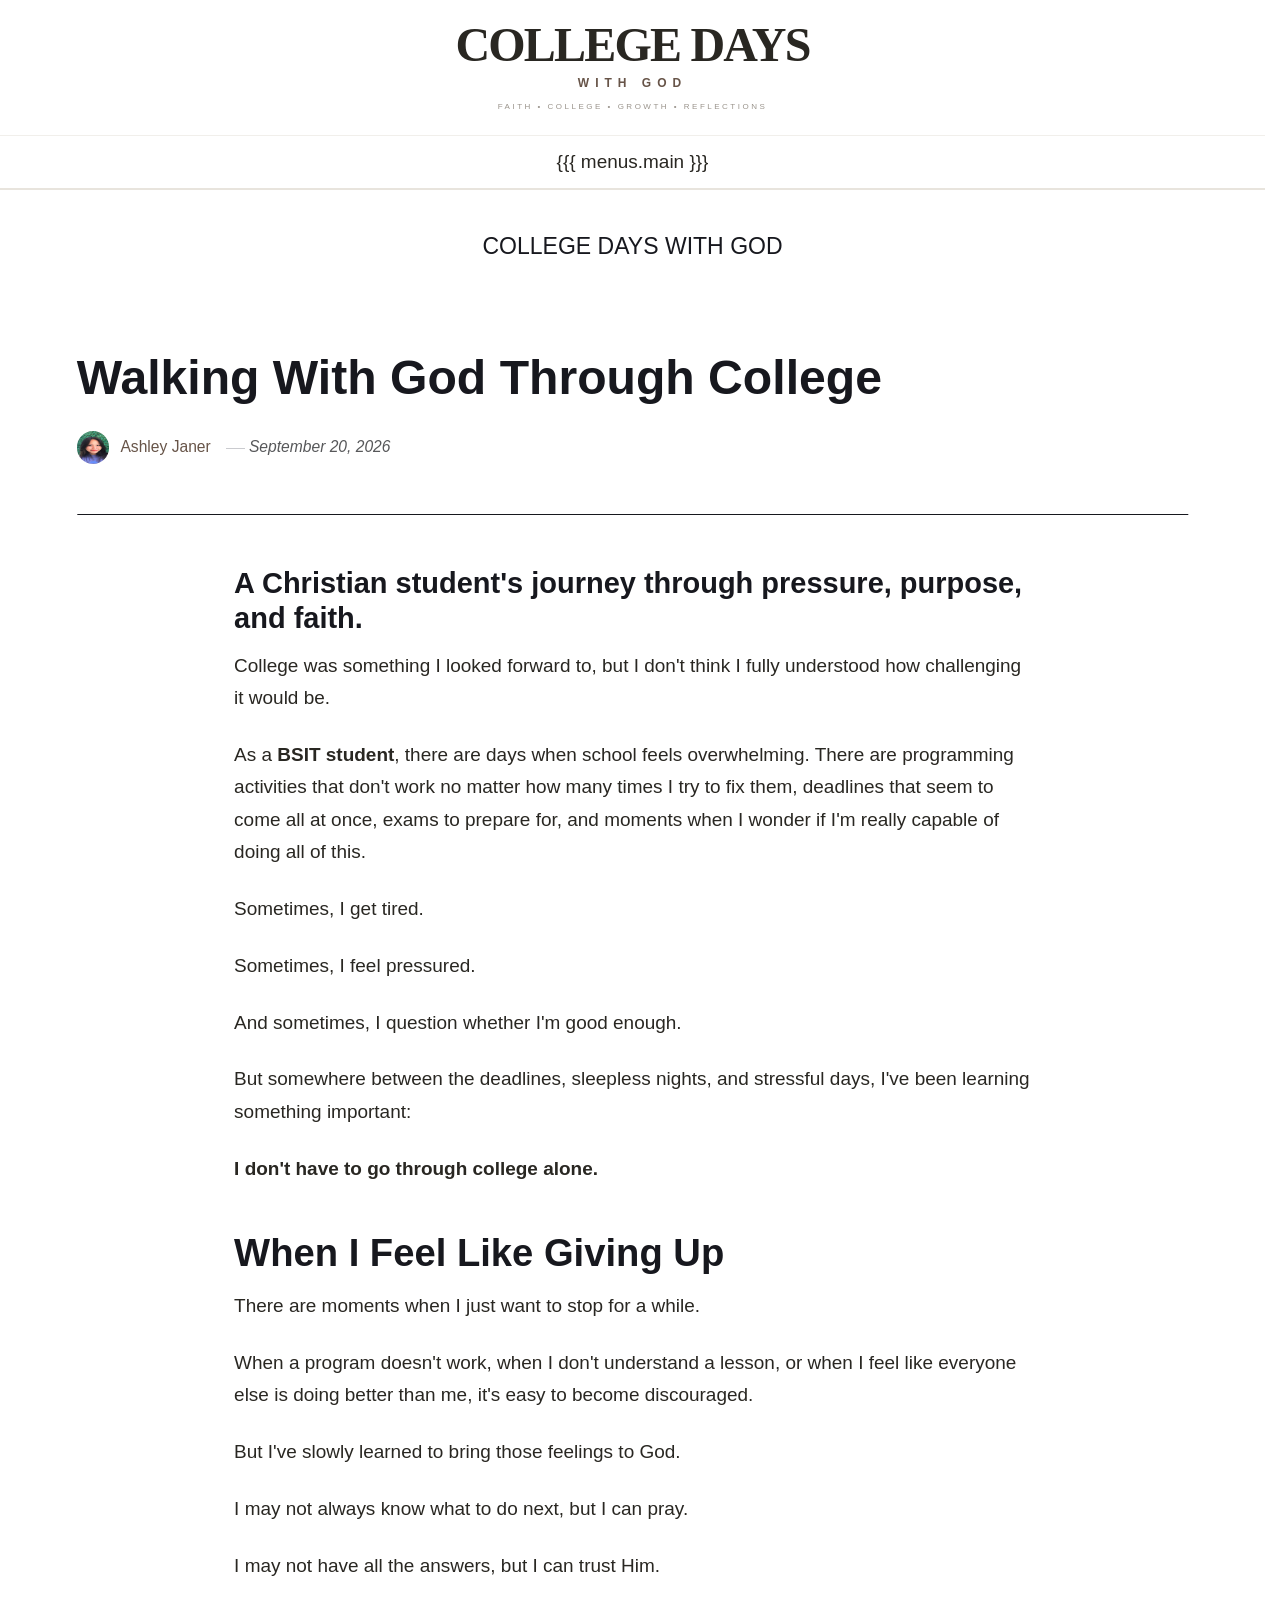
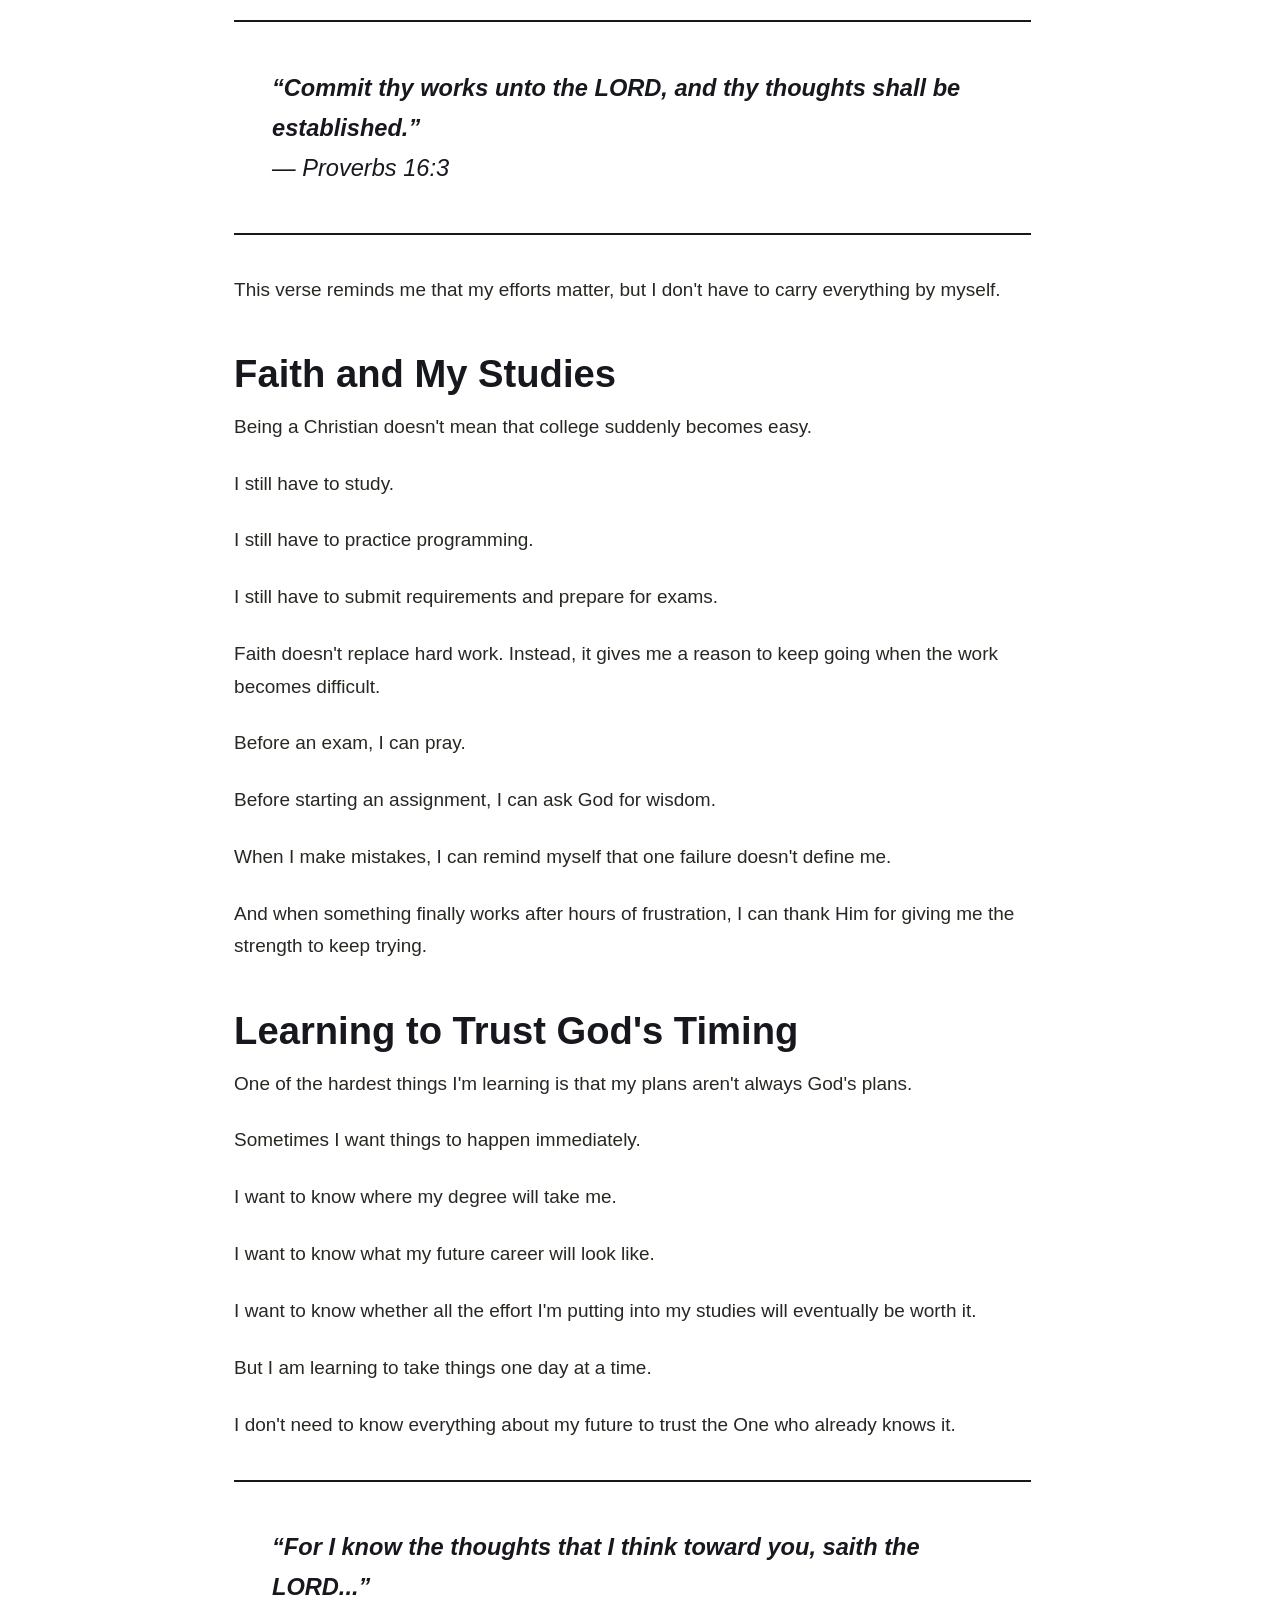
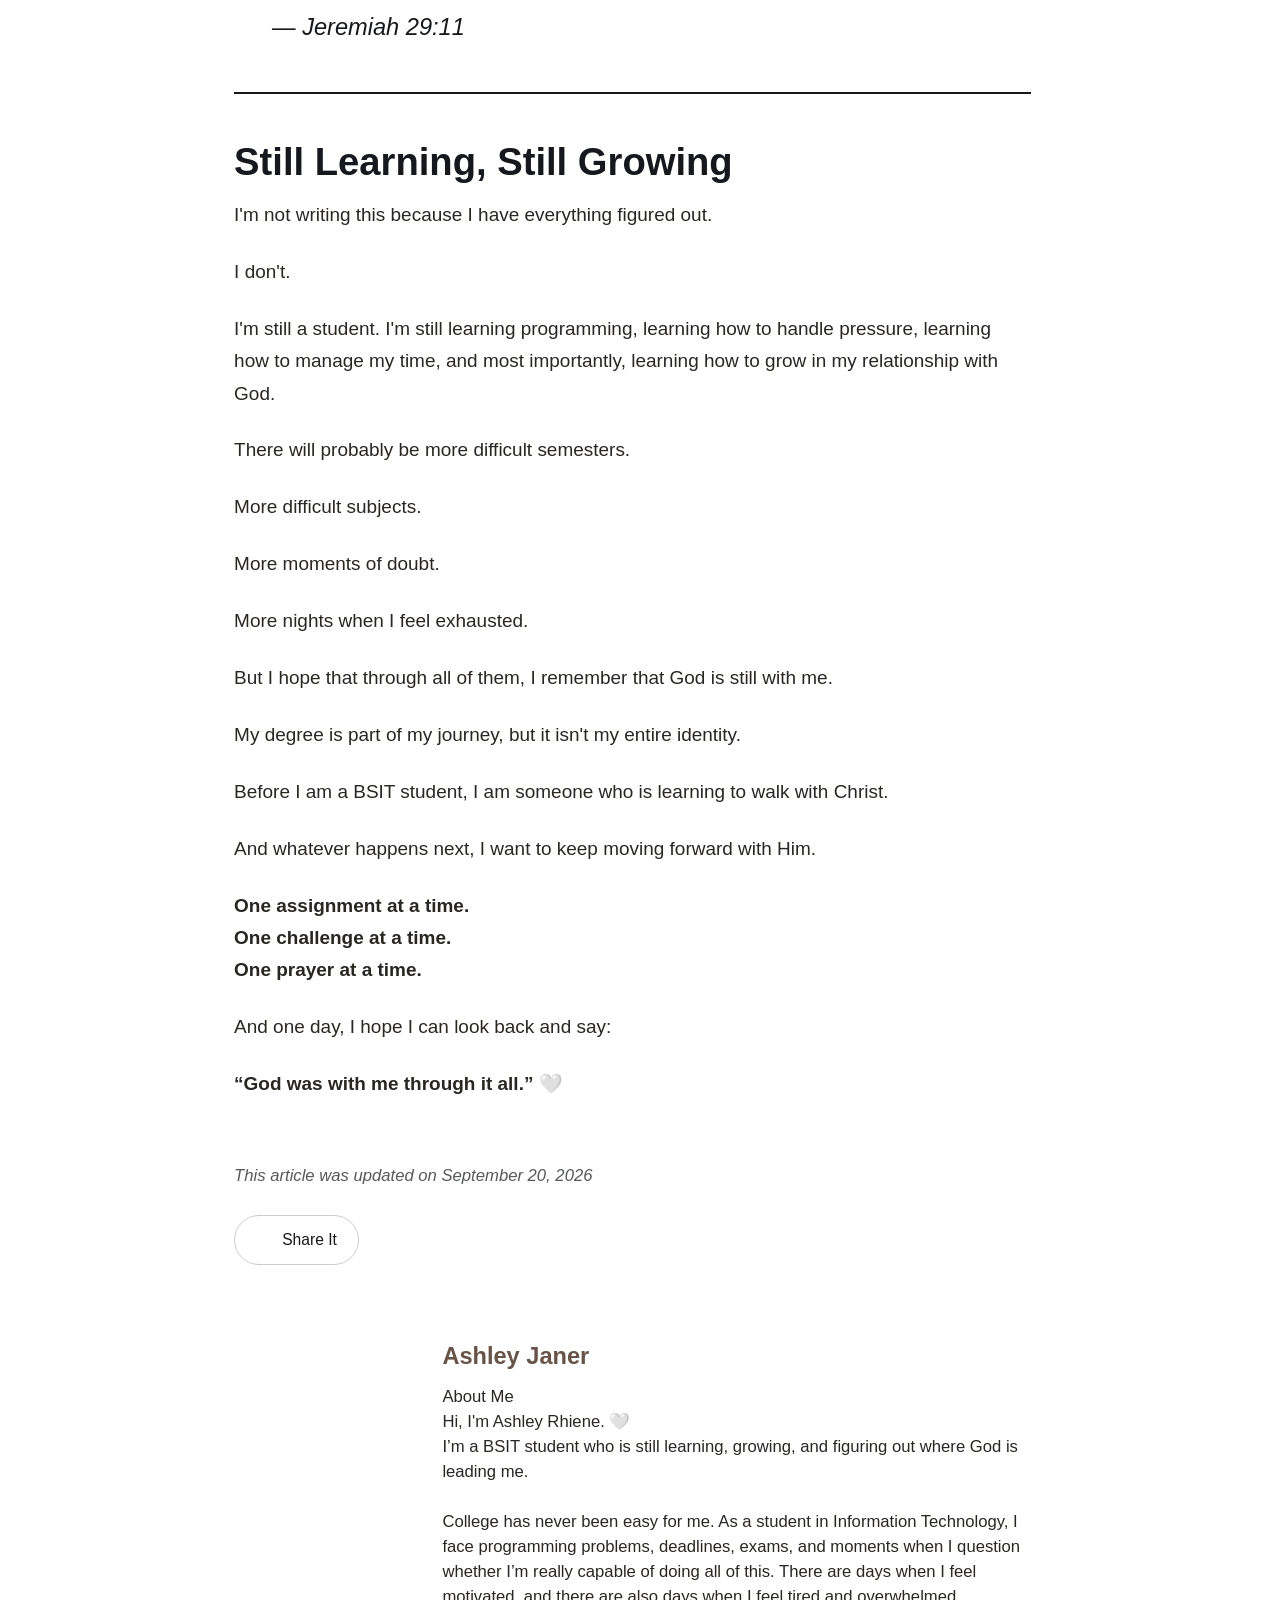
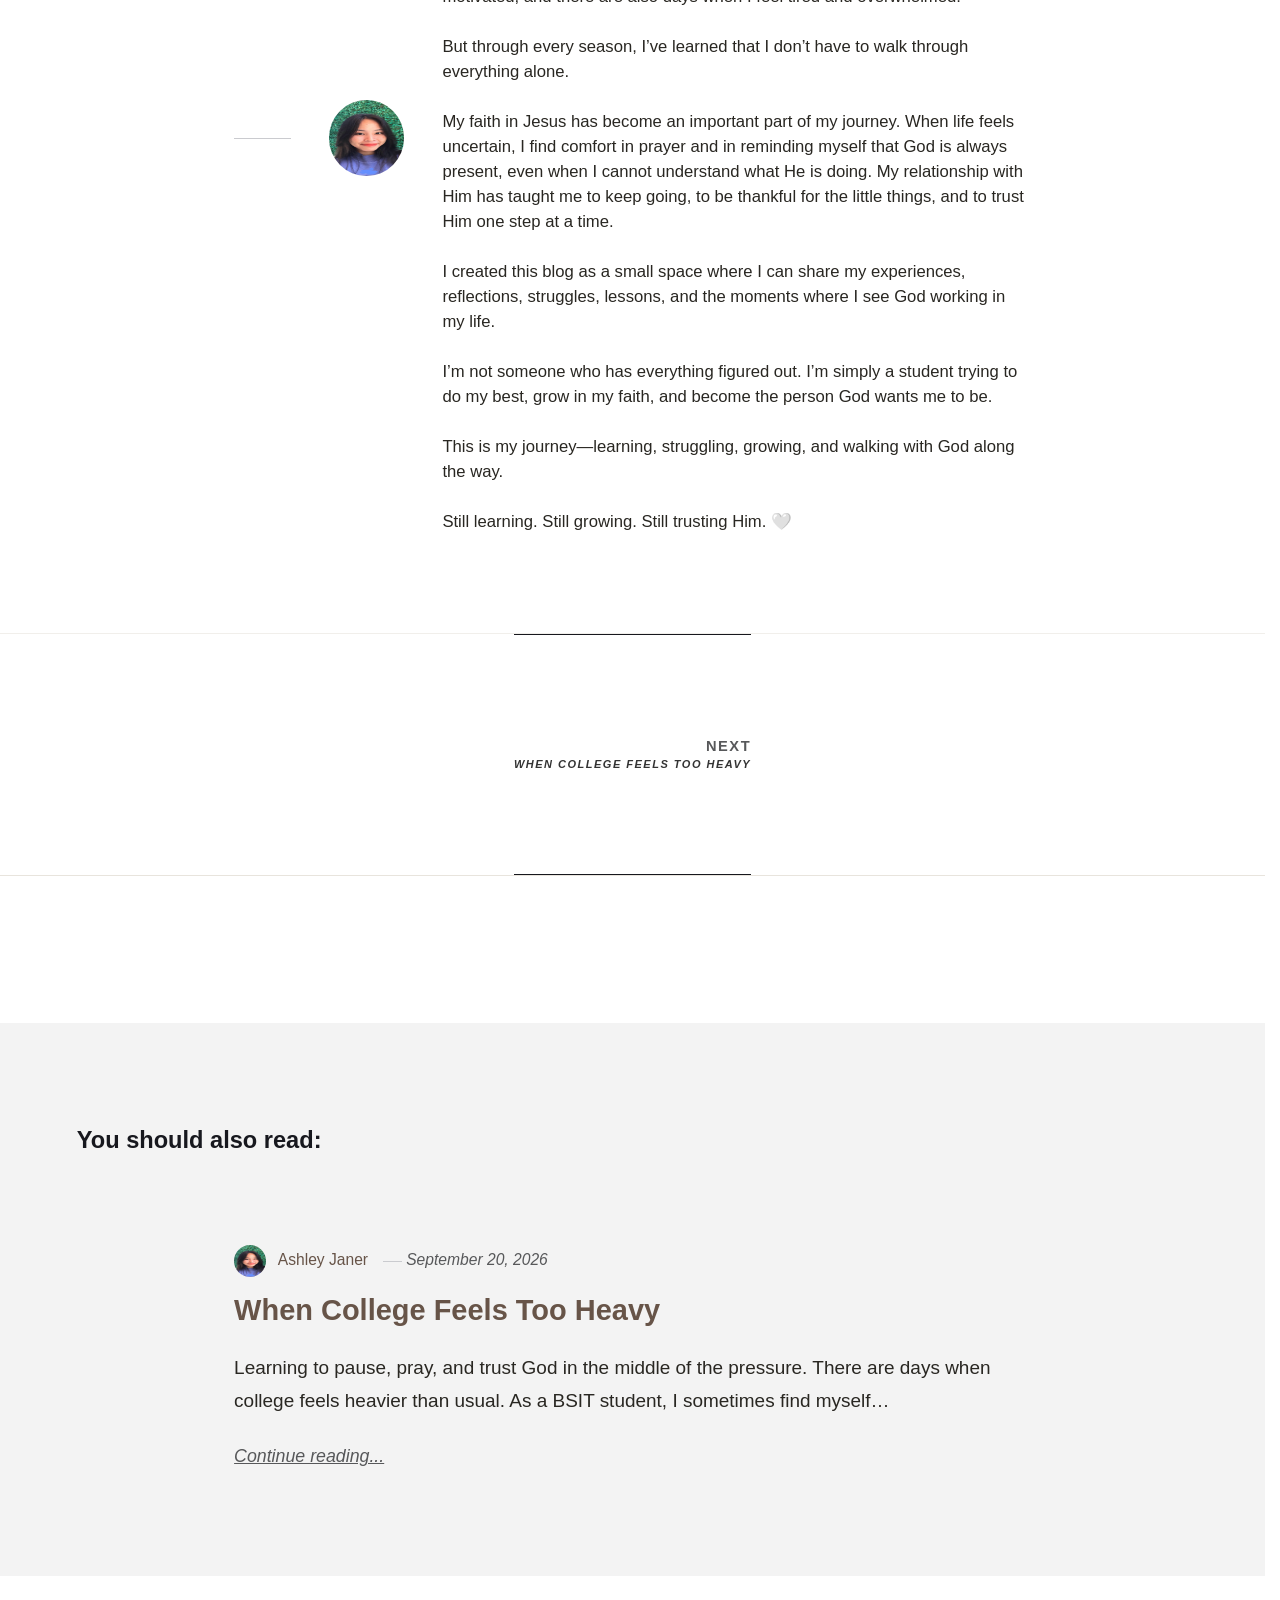
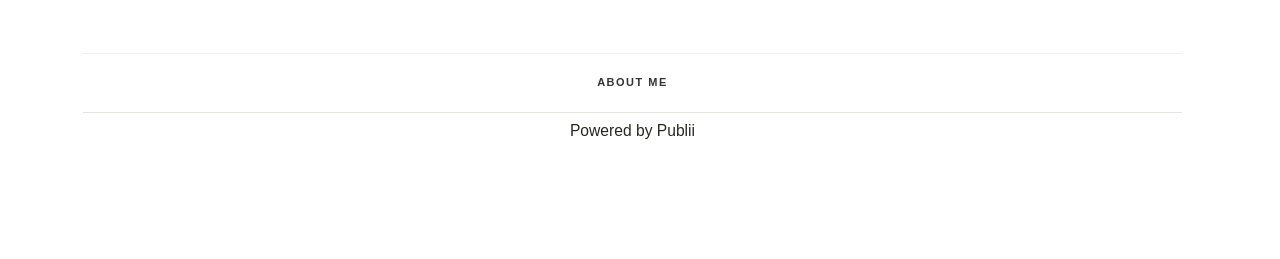
<file: walking-with-god-through-college.html>
<!DOCTYPE html><html lang="en-gb"><head><meta charset="utf-8"><meta http-equiv="X-UA-Compatible" content="IE=edge"><meta name="viewport" content="width=device-width,initial-scale=1"><title>Walking With God Through College - SULONG</title><meta name="description" content="A Christian student&#x27;s journey through pressure, purpose, and faith. College was something I looked forward to, but I don&#x27;t think I fully understood how challenging it would be. As a&amp;hellip;"><meta name="generator" content="Publii Open-Source CMS for Static Site"><link rel="canonical" href="https://ashleyjaner6-pixel.github.io/sulong/walking-with-god-through-college.html"><link rel="alternate" type="application/atom+xml" href="https://ashleyjaner6-pixel.github.io/sulong/feed.xml" title="SULONG - RSS"><link rel="alternate" type="application/json" href="https://ashleyjaner6-pixel.github.io/sulong/feed.json" title="SULONG - JSON"><meta property="og:title" content="Walking With God Through College"><meta property="og:site_name" content="SULONG"><meta property="og:description" content="A Christian student&#x27;s journey through pressure, purpose, and faith. College was something I looked forward to, but I don&#x27;t think I fully understood how challenging it would be. As a&amp;hellip;"><meta property="og:url" content="https://ashleyjaner6-pixel.github.io/sulong/walking-with-god-through-college.html"><meta property="og:type" content="article"><link rel="stylesheet" href="https://ashleyjaner6-pixel.github.io/sulong/assets/css/style.css?v&#x3D;cf36a36a9fa10a33961a0a814a70ab8c"><script type="application/ld+json">{"@context":"http://schema.org","@type":"Article","mainEntityOfPage":{"@type":"WebPage","@id":"https://ashleyjaner6-pixel.github.io/sulong/walking-with-god-through-college.html"},"headline":"Walking With God Through College","datePublished":"2026-09-20T23:19+08:00","dateModified":"2026-09-20T23:19+08:00","description":"A Christian student's journey through pressure, purpose, and faith. College was something I looked forward to, but I don't think I fully understood how challenging it would be. As a&hellip;","author":{"@type":"Person","name":"Ashley Janer","url":"https://ashleyjaner6-pixel.github.io/sulong/authors/ashley-janer/"},"publisher":{"@type":"Organization","name":"Ashley Janer"}}</script><noscript><style>img[loading] {
                    opacity: 1;
                }</style></noscript><header class="cdwg-header"><div class="cdwg-header-top"><div class="cdwg-brand"><a href="/" class="cdwg-brand-title">COLLEGE DAYS</a><div class="cdwg-brand-subtitle">WITH GOD</div><div class="cdwg-brand-tagline">FAITH • COLLEGE • GROWTH • REFLECTIONS</div></div></div><nav class="cdwg-navigation">{{{ menus.main }}}</nav></header></head><body class="post-template"><header class="top js-header cdwg-navbar"><div class="wrapper cdwg-navbar__inner"><a class="logo cdwg-logo" href="https://ashleyjaner6-pixel.github.io/sulong/" aria-label="SULONG"><span class="cdwg-logo__small">COLLEGE DAYS</span> <span class="cdwg-logo__main">WITH GOD</span></a></div></header><main class="post"><article class="content"><div class="hero hero--noimage"><header class="hero__content"><div class="wrapper"><h1>Walking With God Through College</h1><div class="feed__meta content__meta"><img src="https://ashleyjaner6-pixel.github.io/sulong/media/website/0ad5473c-39e6-480b-aa6d-63a275c81f41.jpg" loading="eager" height="2208" width="1242" class="feed__author-thumb" alt=""> <a href="https://ashleyjaner6-pixel.github.io/sulong/authors/ashley-janer/" class="feed__author">Ashley Janer</a> <time datetime="2026-09-20T23:19" class="feed__date">September 20, 2026</time></div></div></header></div><div class="entry-wrapper content__entry"><h3 data-pm-slice="1 1 []">A Christian student's journey through pressure, purpose, and faith.</h3><p>College was something I looked forward to, but I don't think I fully understood how challenging it would be.</p><p>As a <strong>BSIT student</strong>, there are days when school feels overwhelming. There are programming activities that don't work no matter how many times I try to fix them, deadlines that seem to come all at once, exams to prepare for, and moments when I wonder if I'm really capable of doing all of this.</p><p>Sometimes, I get tired.</p><p>Sometimes, I feel pressured.</p><p>And sometimes, I question whether I'm good enough.</p><p>But somewhere between the deadlines, sleepless nights, and stressful days, I've been learning something important:</p><p><strong>I don't have to go through college alone.</strong></p><h2>When I Feel Like Giving Up</h2><p>There are moments when I just want to stop for a while.</p><p>When a program doesn't work, when I don't understand a lesson, or when I feel like everyone else is doing better than me, it's easy to become discouraged.</p><p>But I've slowly learned to bring those feelings to God.</p><p>I may not always know what to do next, but I can pray.</p><p>I may not have all the answers, but I can trust Him.</p><blockquote><p><strong>“Commit thy works unto the LORD, and thy thoughts shall be established.”</strong><br>— Proverbs 16:3</p></blockquote><p>This verse reminds me that my efforts matter, but I don't have to carry everything by myself.</p><h2>Faith and My Studies</h2><p>Being a Christian doesn't mean that college suddenly becomes easy.</p><p>I still have to study.</p><p>I still have to practice programming.</p><p>I still have to submit requirements and prepare for exams.</p><p>Faith doesn't replace hard work. Instead, it gives me a reason to keep going when the work becomes difficult.</p><p>Before an exam, I can pray.</p><p>Before starting an assignment, I can ask God for wisdom.</p><p>When I make mistakes, I can remind myself that one failure doesn't define me.</p><p>And when something finally works after hours of frustration, I can thank Him for giving me the strength to keep trying.</p><h2>Learning to Trust God's Timing</h2><p>One of the hardest things I'm learning is that my plans aren't always God's plans.</p><p>Sometimes I want things to happen immediately.</p><p>I want to know where my degree will take me.</p><p>I want to know what my future career will look like.</p><p>I want to know whether all the effort I'm putting into my studies will eventually be worth it.</p><p>But I am learning to take things one day at a time.</p><p>I don't need to know everything about my future to trust the One who already knows it.</p><blockquote><p><strong>“For I know the thoughts that I think toward you, saith the LORD...”</strong><br>— Jeremiah 29:11</p></blockquote><h2>Still Learning, Still Growing</h2><p>I'm not writing this because I have everything figured out.</p><p>I don't.</p><p>I'm still a student. I'm still learning programming, learning how to handle pressure, learning how to manage my time, and most importantly, learning how to grow in my relationship with God.</p><p>There will probably be more difficult semesters.</p><p>More difficult subjects.</p><p>More moments of doubt.</p><p>More nights when I feel exhausted.</p><p>But I hope that through all of them, I remember that God is still with me.</p><p>My degree is part of my journey, but it isn't my entire identity.</p><p>Before I am a BSIT student, I am someone who is learning to walk with Christ.</p><p>And whatever happens next, I want to keep moving forward with Him.</p><p><strong>One assignment at a time.<br>One challenge at a time.<br>One prayer at a time.</strong></p><p>And one day, I hope I can look back and say:</p><p><strong>“God was with me through it all.”</strong> 🤍</p></div><div id="disqus_thread"></div><script>(function() {
        var d = document, s = d.createElement('script');
        s.src = 'https://sulong-1.disqus.com/embed.js';
        s.setAttribute('data-timestamp', +new Date());
        (d.head || d.body).appendChild(s);
    })();</script><noscript>Please enable JavaScript to view the <a href="https://disqus.com/?ref_noscript">comments powered by Disqus.</a></noscript><footer class="content__footer"><div class="entry-wrapper"><p class="content__updated">This article was updated on September 20, 2026</p><div class="content__actions"><div class="content__share"><button class="btn--icon content__share-button js-content__share-button"><svg width="20" height="20" aria-hidden="true"><use xlink:href="https://ashleyjaner6-pixel.github.io/sulong/assets/svg/svg-map.svg#share"></use></svg> <span>Share It</span></button><div class="content__share-popup js-content__share-popup"><a href="https://www.facebook.com/sharer/sharer.php?u=https%3A%2F%2Fashleyjaner6-pixel.github.io%2Fsulong%2Fwalking-with-god-through-college.html" class="js-share facebook" rel="nofollow noopener noreferrer"><svg class="icon" aria-hidden="true" focusable="false"><use xlink:href="https://ashleyjaner6-pixel.github.io/sulong/assets/svg/svg-map.svg#facebook"/></svg> <span>Facebook</span> </a><a href="https://pinterest.com/pin/create/button/?url=https%3A%2F%2Fashleyjaner6-pixel.github.io%2Fsulong%2Fwalking-with-god-through-college.html&amp;media=undefined&amp;description=Walking%20With%20God%20Through%20College" class="js-share pinterest" rel="nofollow noopener noreferrer"><svg class="icon" aria-hidden="true" focusable="false"><use xlink:href="https://ashleyjaner6-pixel.github.io/sulong/assets/svg/svg-map.svg#pinterest"/></svg> <span>Pinterest</span> </a><a href="https://api.whatsapp.com/send?text=Walking%20With%20God%20Through%20College https%3A%2F%2Fashleyjaner6-pixel.github.io%2Fsulong%2Fwalking-with-god-through-college.html" class="js-share whatsapp" rel="nofollow noopener noreferrer"><svg class="icon" aria-hidden="true" focusable="false"><use xlink:href="https://ashleyjaner6-pixel.github.io/sulong/assets/svg/svg-map.svg#whatsapp"/></svg> <span>WhatsApp</span></a></div></div></div><div class="content__bio bio"><img src="https://ashleyjaner6-pixel.github.io/sulong/media/website/0ad5473c-39e6-480b-aa6d-63a275c81f41.jpg" loading="lazy" height="2208" width="1242" class="bio__avatar" alt=""><div><h3 class="h4 bio__name"><a href="https://ashleyjaner6-pixel.github.io/sulong/authors/ashley-janer/" rel="author">Ashley Janer</a></h3><div class="bio__desc"><p>About Me<br>Hi, I'm Ashley Rhiene. 🤍<br>I’m a BSIT student who is still learning, growing, and figuring out where God is leading me.<br><br>College has never been easy for me. As a student in Information Technology, I face programming problems, deadlines, exams, and moments when I question whether I’m really capable of doing all of this. There are days when I feel motivated, and there are also days when I feel tired and overwhelmed.<br><br>But through every season, I’ve learned that I don’t have to walk through everything alone.<br><br>My faith in Jesus has become an important part of my journey. When life feels uncertain, I find comfort in prayer and in reminding myself that God is always present, even when I cannot understand what He is doing. My relationship with Him has taught me to keep going, to be thankful for the little things, and to trust Him one step at a time.<br><br>I created this blog as a small space where I can share my experiences, reflections, struggles, lessons, and the moments where I see God working in my life.<br><br>I’m not someone who has everything figured out. I’m simply a student trying to do my best, grow in my faith, and become the person God wants me to be.<br><br>This is my journey—learning, struggling, growing, and walking with God along the way.<br><br>Still learning. Still growing. Still trusting Him. 🤍</p></div></div></div></div><nav class="content__nav"><div class="wrapper"><div class="content__nav-inner"><div class="content__nav-next"><a href="https://ashleyjaner6-pixel.github.io/sulong/when-college-feels-too-heavy.html" class="content__nav-link" rel="next"><div><span>Next</span> When College Feels Too Heavy</div></a></div></div></div></nav></footer></article><div class="content__comments"><div class="entry-wrapper"></div></div><div class="content__related related"><div class="wrapper"><h2 class="h4 related__title">You should also read:</h2><article class="feed__item feed__item--centered"><div class="feed__content"><header><div class="feed__meta"><img src="https://ashleyjaner6-pixel.github.io/sulong/media/website/0ad5473c-39e6-480b-aa6d-63a275c81f41.jpg" loading="lazy" height="2208" width="1242" class="feed__author-thumb" alt=""> <a href="https://ashleyjaner6-pixel.github.io/sulong/authors/ashley-janer/" class="feed__author">Ashley Janer</a> <time datetime="2026-09-20T23:20" class="feed__date">September 20, 2026</time></div><h3 class="feed__title"><a href="https://ashleyjaner6-pixel.github.io/sulong/when-college-feels-too-heavy.html">When College Feels Too Heavy</a></h3></header><p>Learning to pause, pray, and trust God in the middle of the pressure. There are days when college feels heavier than usual. As a BSIT student, I sometimes find myself&hellip;</p><a href="https://ashleyjaner6-pixel.github.io/sulong/when-college-feels-too-heavy.html" class="readmore feed__readmore">Continue reading...</a></div></article></div></div><script id="dsq-count-scr" src="//sulong-1.disqus.com/count.js" async></script></main><footer class="footer footer--glued"><div class="wrapper"><nav class="footer__nav"><ul><li><a href="https://ashleyjaner6-pixel.github.io/sulong/about-me-hello-friend.html" class="al" title="About Me" target="_self">About Me</a></li></ul></nav><div class="footer__copyright"><p>Powered by Publii</p></div><div class="footer__social"><a href="https://www.facebook.com/?ref&#x3D;homescreenpwa" aria-label="Facebook"><svg><use xlink:href="https://ashleyjaner6-pixel.github.io/sulong/assets/svg/svg-map.svg#facebook"/></svg></a></div><button id="backToTop" class="footer__bttop" aria-label="Back to top" title="Back to top"><svg width="20" height="20"><use xlink:href="https://ashleyjaner6-pixel.github.io/sulong/assets/svg/svg-map.svg#toparrow"/></svg></button></div></footer><script defer="defer" src="https://ashleyjaner6-pixel.github.io/sulong/assets/js/scripts.min.js?v&#x3D;c8f24385262425ace55bdac985c878df"></script><script>window.publiiThemeMenuConfig={mobileMenuMode:'sidebar',animationSpeed:300,submenuWidth: 'auto',doubleClickTime:500,mobileMenuExpandableSubmenus:true,relatedContainerForOverlayMenuSelector:'.top'};</script><script>var images = document.querySelectorAll('img[loading]');
        for (var i = 0; i < images.length; i++) {
            if (images[i].complete) {
                images[i].classList.add('is-loaded');
            } else {
                images[i].addEventListener('load', function () {
                    this.classList.add('is-loaded');
                }, false);
            }
        }</script></body></html>
</file>
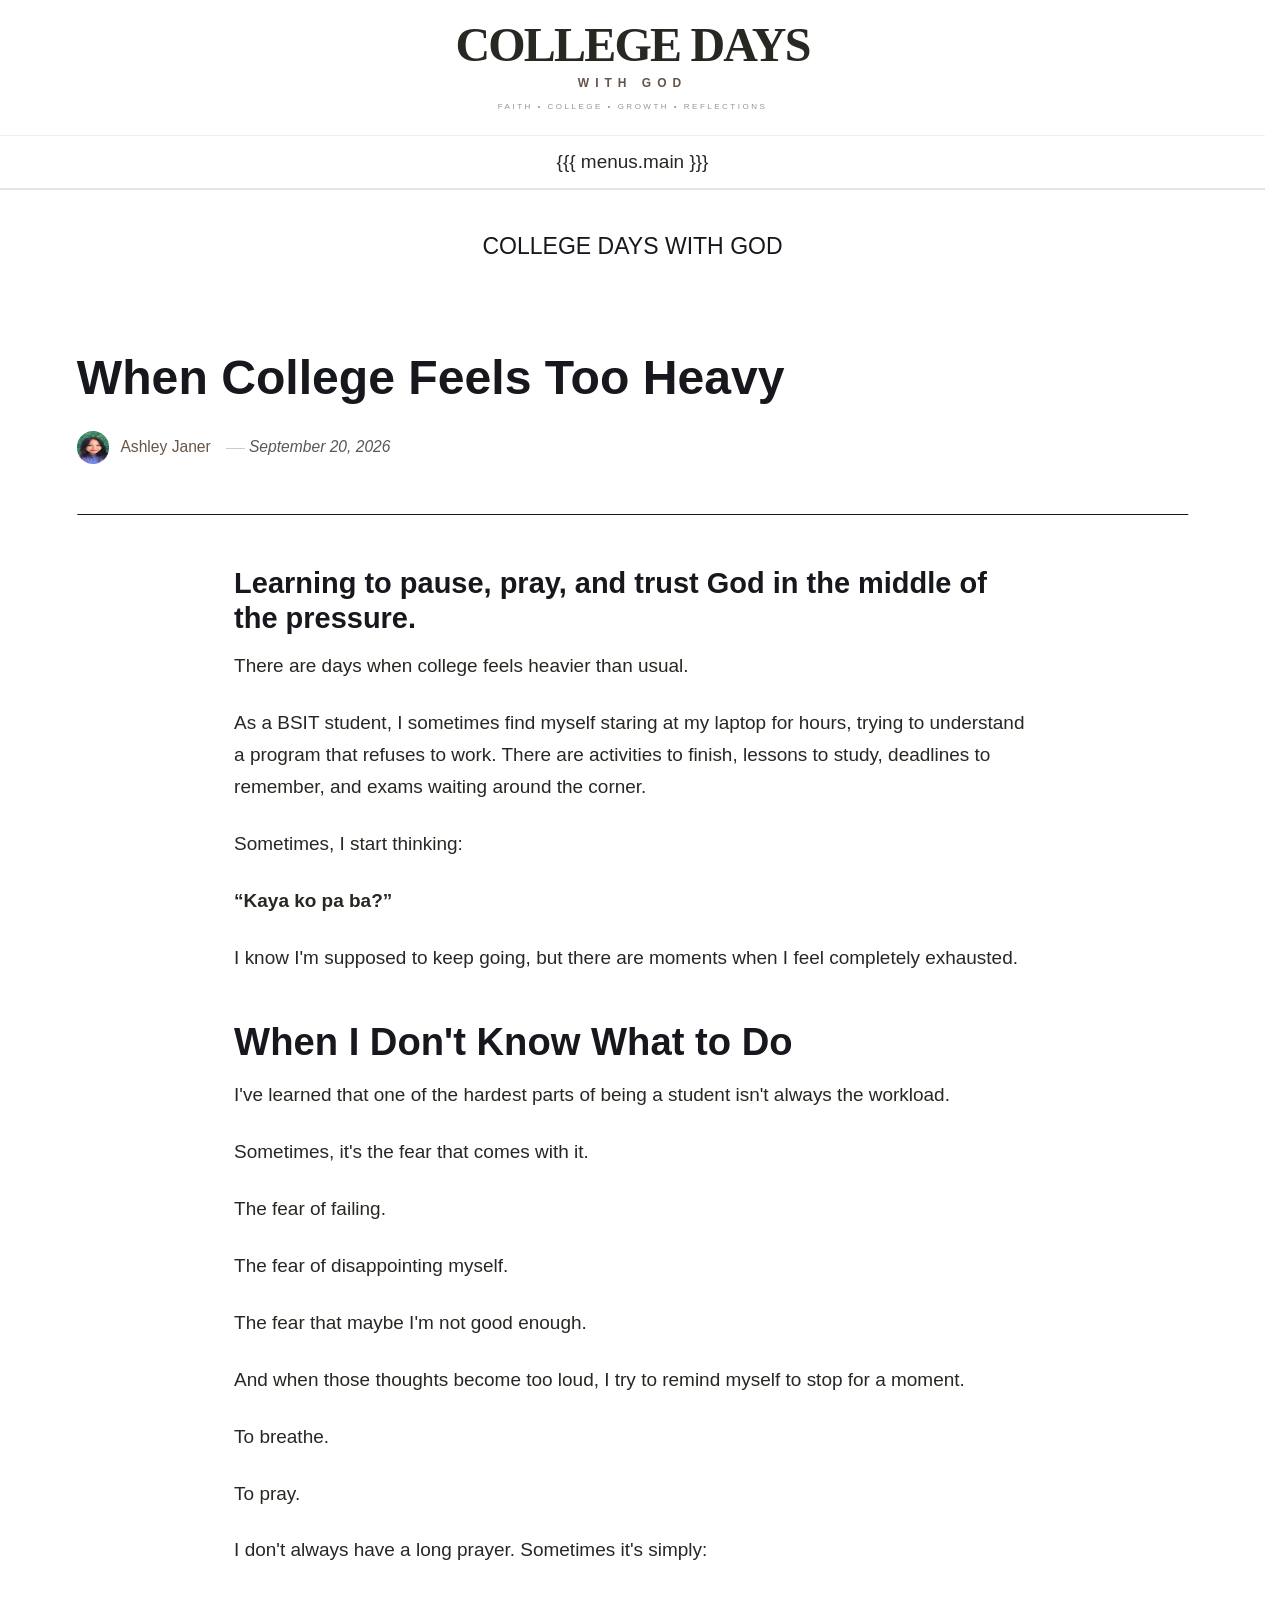
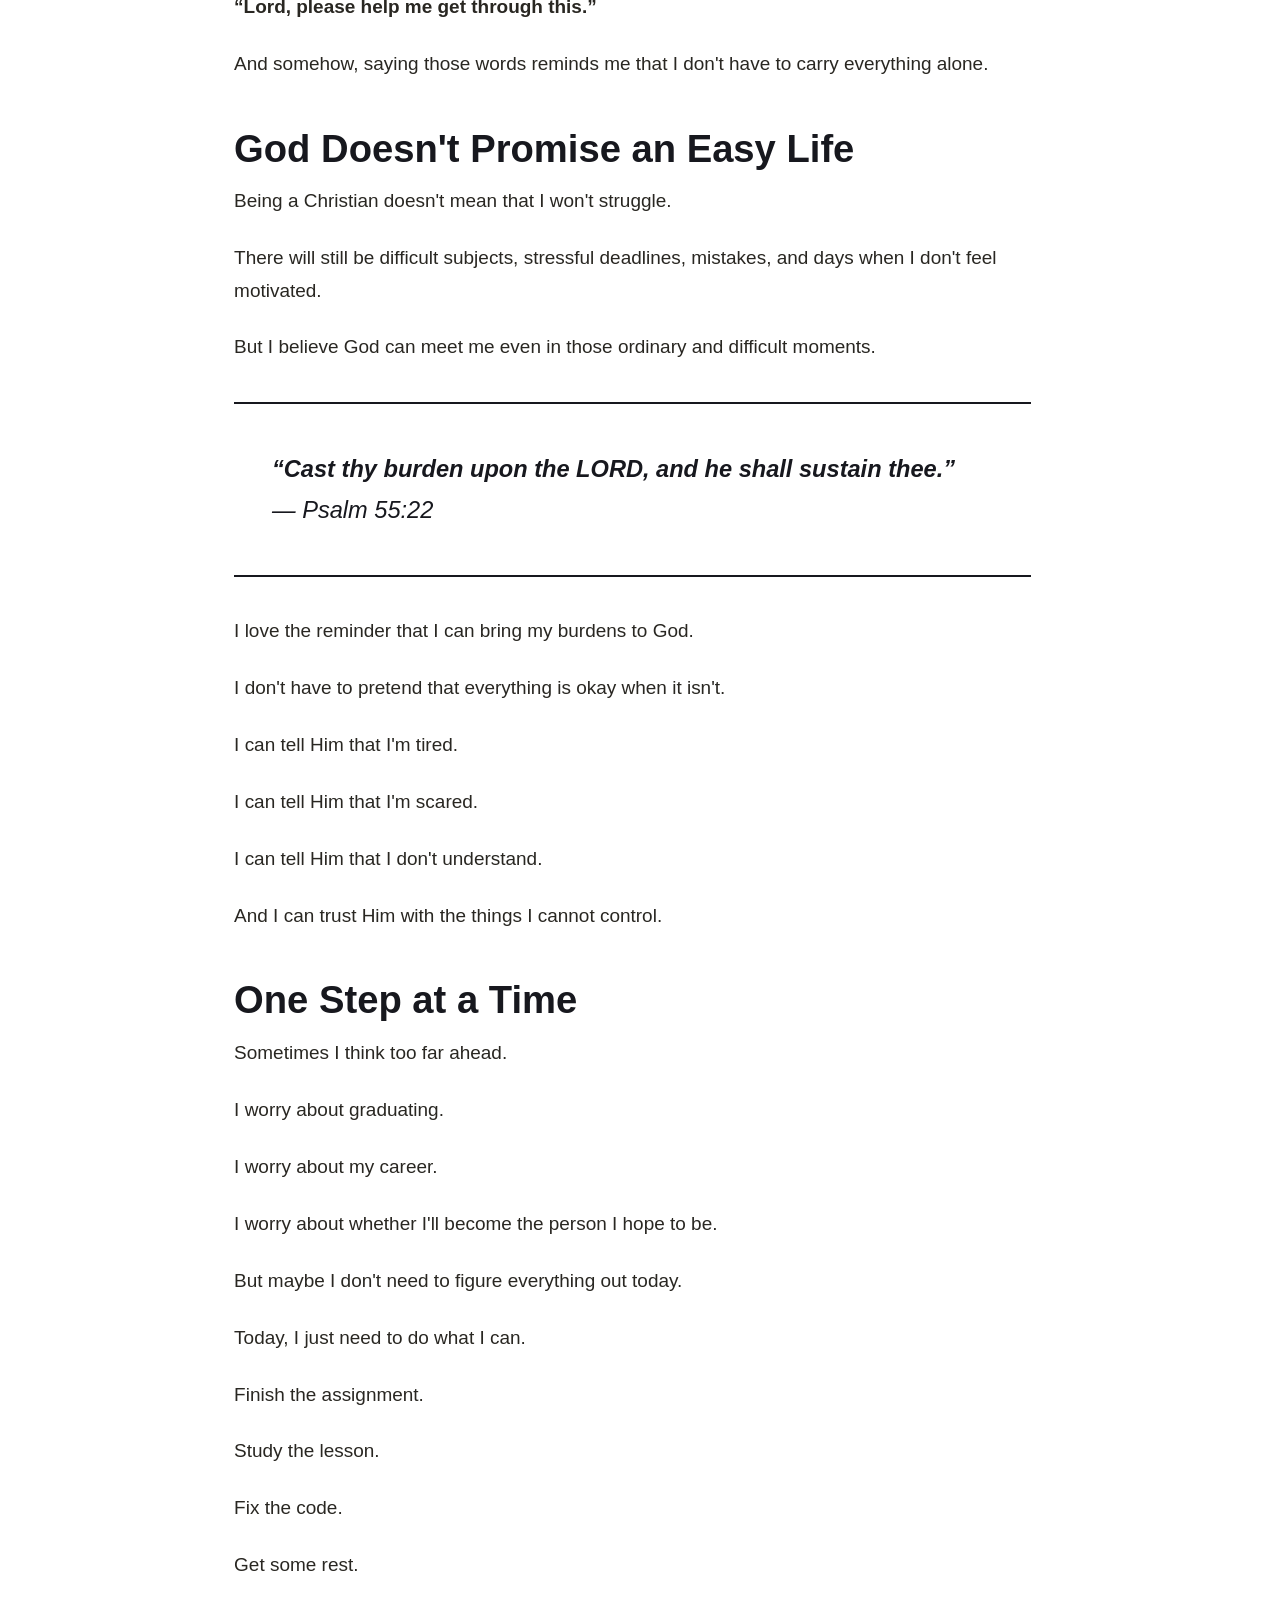
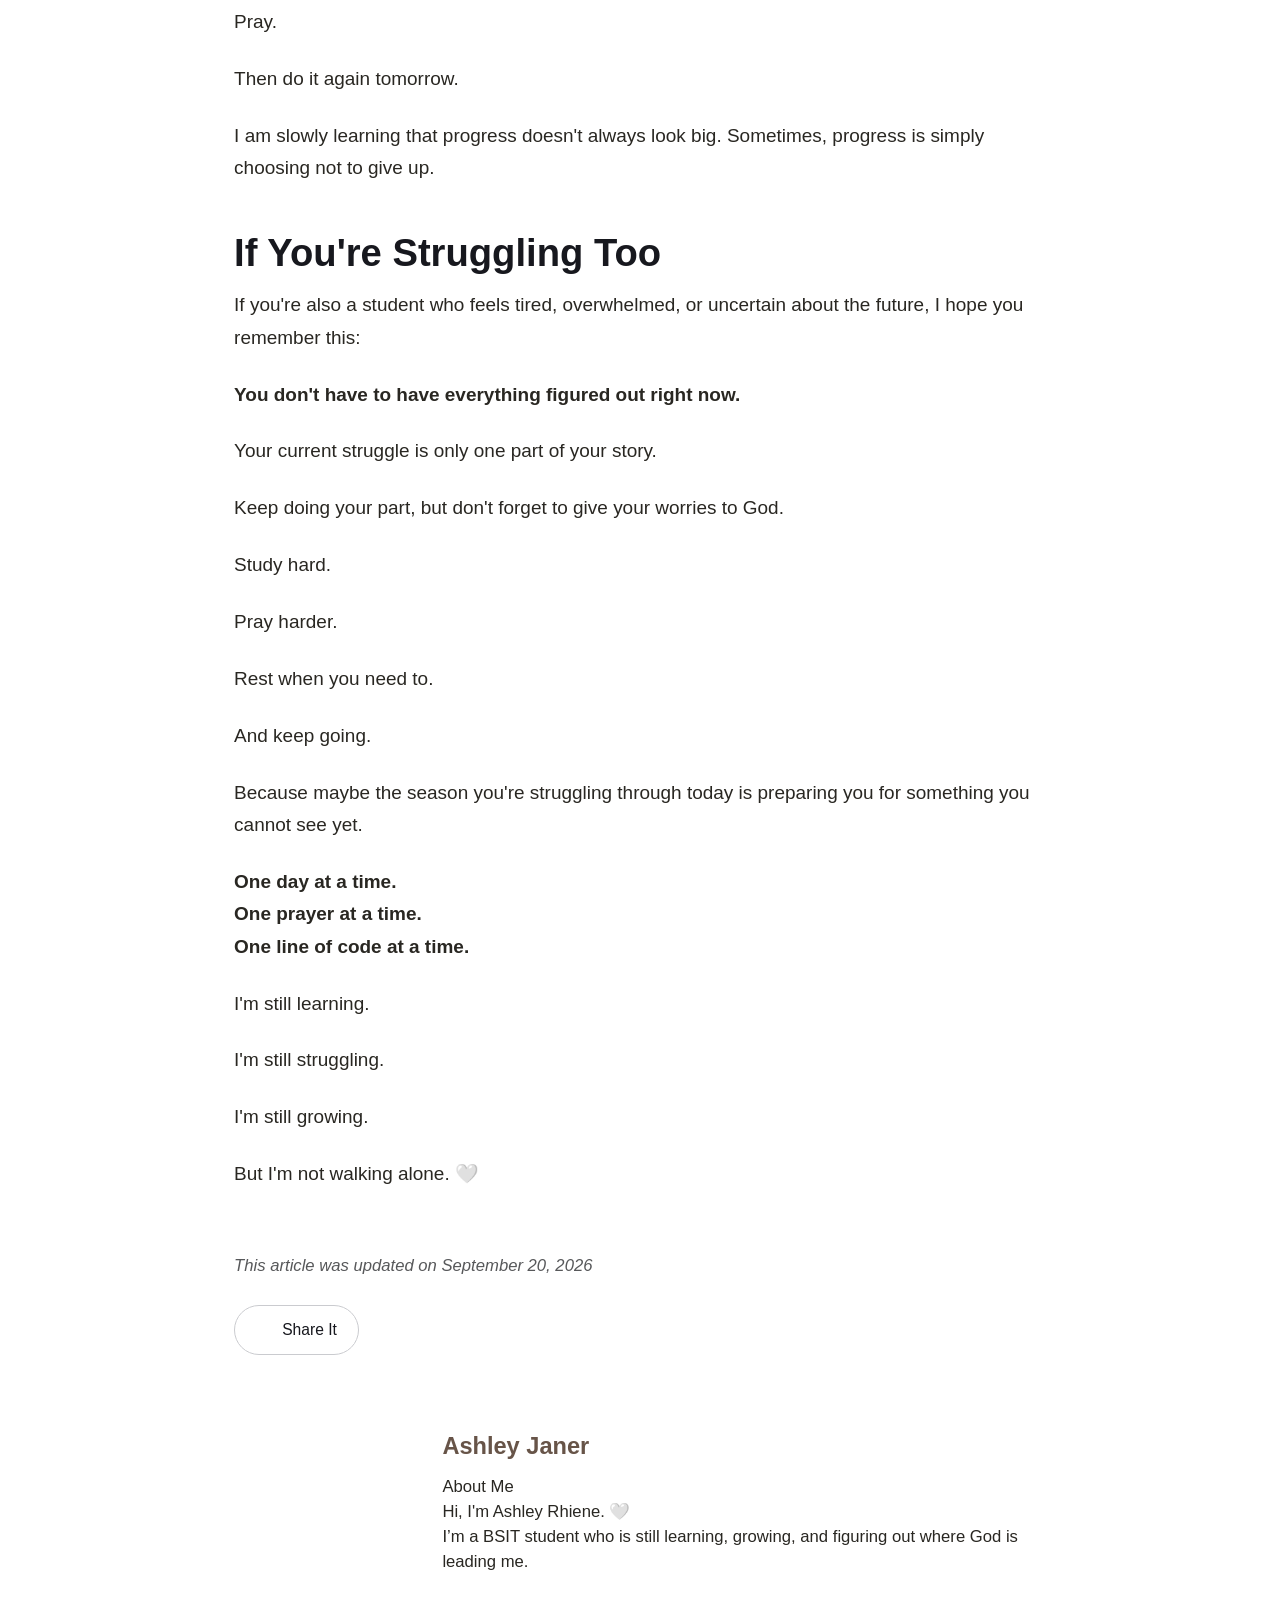
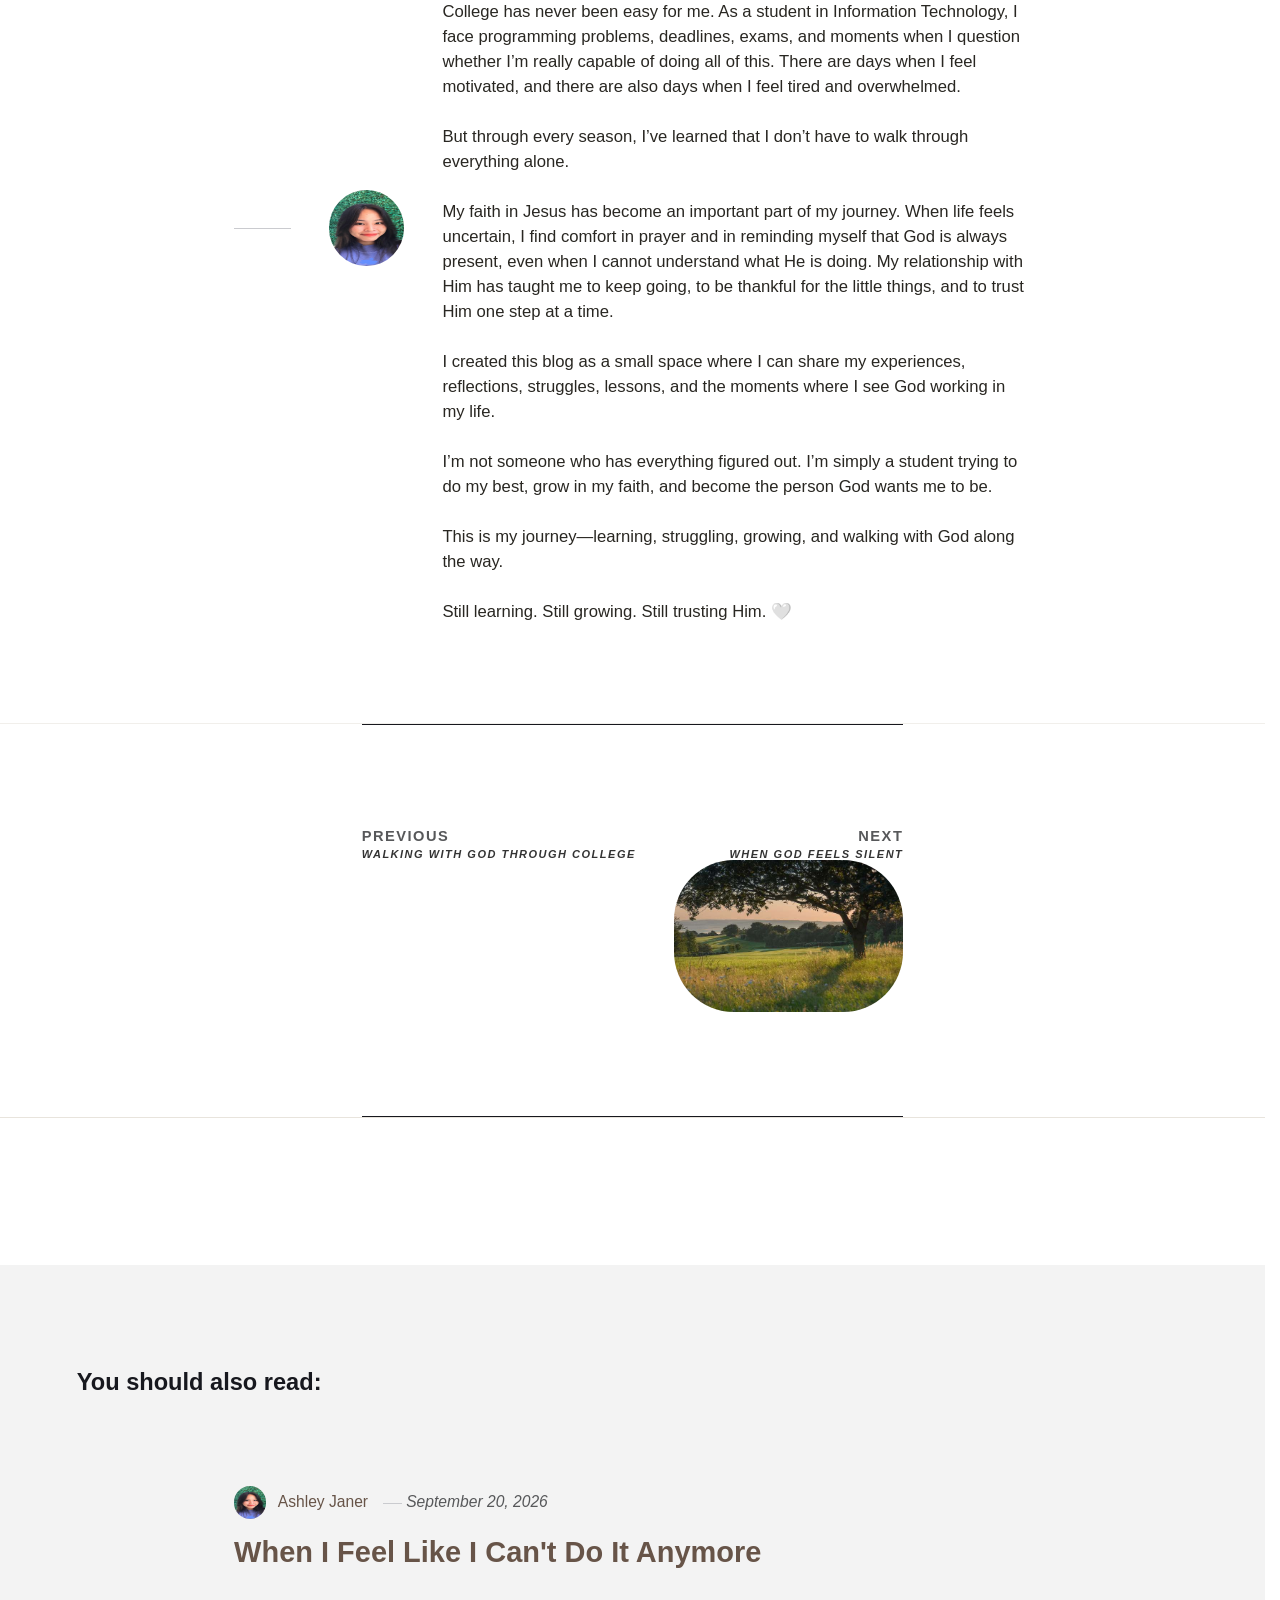
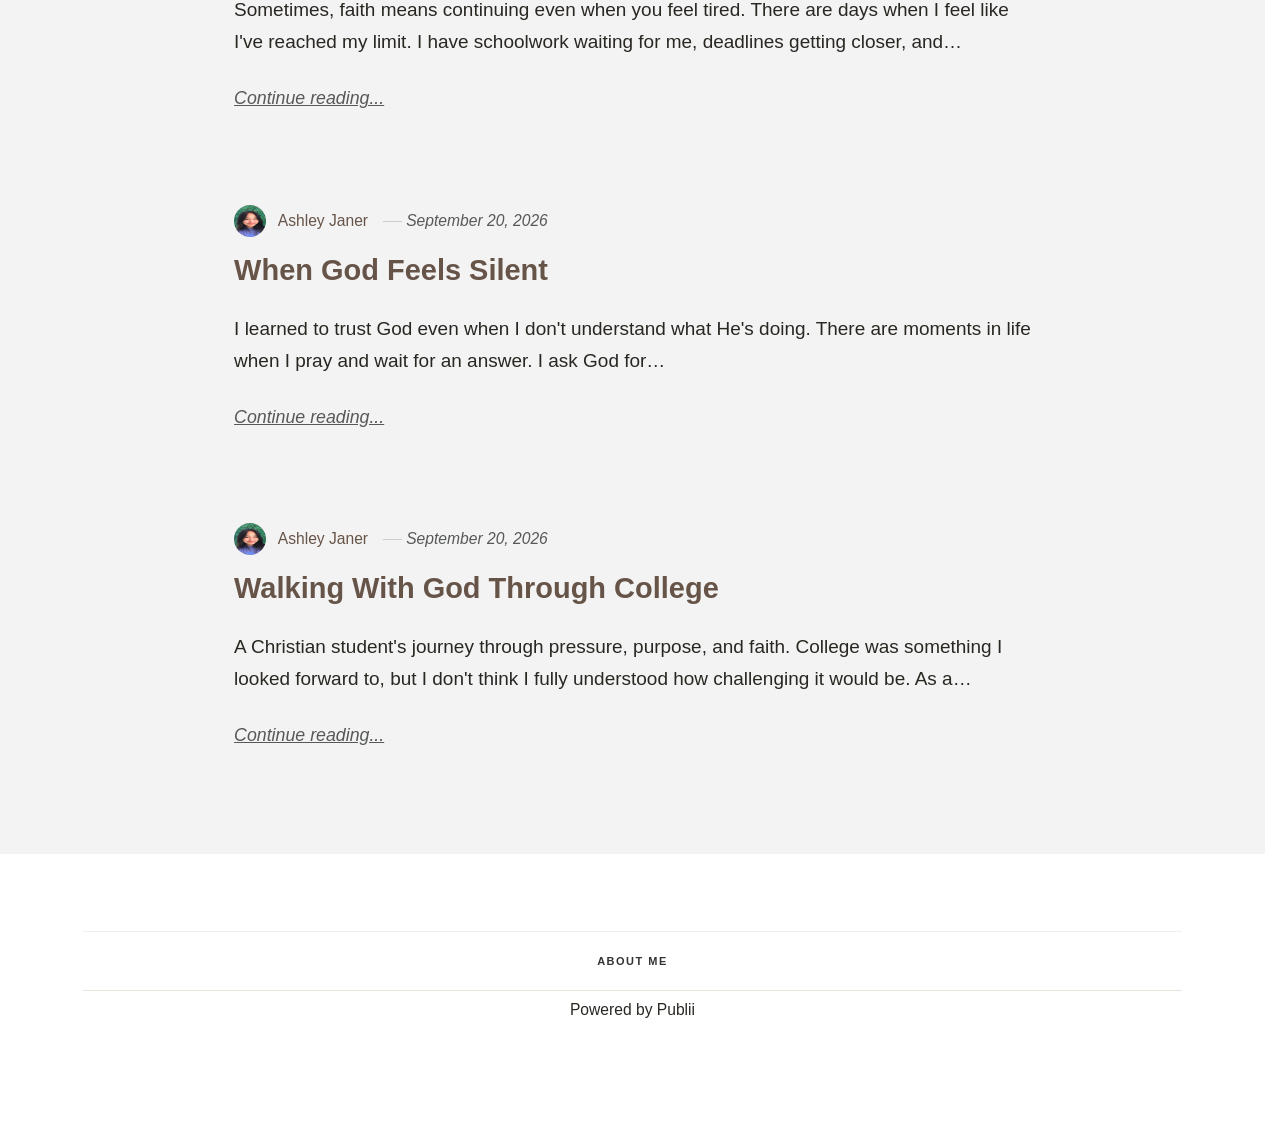
<file: when-college-feels-too-heavy.html>
<!DOCTYPE html><html lang="en-gb"><head><meta charset="utf-8"><meta http-equiv="X-UA-Compatible" content="IE=edge"><meta name="viewport" content="width=device-width,initial-scale=1"><title>When College Feels Too Heavy - SULONG</title><meta name="description" content="Learning to pause, pray, and trust God in the middle of the pressure. There are days when college feels heavier than usual. As a BSIT student, I sometimes find myself&amp;hellip;"><meta name="generator" content="Publii Open-Source CMS for Static Site"><link rel="canonical" href="https://ashleyjaner6-pixel.github.io/sulong/when-college-feels-too-heavy.html"><link rel="alternate" type="application/atom+xml" href="https://ashleyjaner6-pixel.github.io/sulong/feed.xml" title="SULONG - RSS"><link rel="alternate" type="application/json" href="https://ashleyjaner6-pixel.github.io/sulong/feed.json" title="SULONG - JSON"><meta property="og:title" content="When College Feels Too Heavy"><meta property="og:site_name" content="SULONG"><meta property="og:description" content="Learning to pause, pray, and trust God in the middle of the pressure. There are days when college feels heavier than usual. As a BSIT student, I sometimes find myself&amp;hellip;"><meta property="og:url" content="https://ashleyjaner6-pixel.github.io/sulong/when-college-feels-too-heavy.html"><meta property="og:type" content="article"><link rel="stylesheet" href="https://ashleyjaner6-pixel.github.io/sulong/assets/css/style.css?v&#x3D;cf36a36a9fa10a33961a0a814a70ab8c"><script type="application/ld+json">{"@context":"http://schema.org","@type":"Article","mainEntityOfPage":{"@type":"WebPage","@id":"https://ashleyjaner6-pixel.github.io/sulong/when-college-feels-too-heavy.html"},"headline":"When College Feels Too Heavy","datePublished":"2026-09-20T23:20+08:00","dateModified":"2026-09-20T23:20+08:00","description":"Learning to pause, pray, and trust God in the middle of the pressure. There are days when college feels heavier than usual. As a BSIT student, I sometimes find myself&hellip;","author":{"@type":"Person","name":"Ashley Janer","url":"https://ashleyjaner6-pixel.github.io/sulong/authors/ashley-janer/"},"publisher":{"@type":"Organization","name":"Ashley Janer"}}</script><noscript><style>img[loading] {
                    opacity: 1;
                }</style></noscript><header class="cdwg-header"><div class="cdwg-header-top"><div class="cdwg-brand"><a href="/" class="cdwg-brand-title">COLLEGE DAYS</a><div class="cdwg-brand-subtitle">WITH GOD</div><div class="cdwg-brand-tagline">FAITH • COLLEGE • GROWTH • REFLECTIONS</div></div></div><nav class="cdwg-navigation">{{{ menus.main }}}</nav></header></head><body class="post-template"><header class="top js-header cdwg-navbar"><div class="wrapper cdwg-navbar__inner"><a class="logo cdwg-logo" href="https://ashleyjaner6-pixel.github.io/sulong/" aria-label="SULONG"><span class="cdwg-logo__small">COLLEGE DAYS</span> <span class="cdwg-logo__main">WITH GOD</span></a></div></header><main class="post"><article class="content"><div class="hero hero--noimage"><header class="hero__content"><div class="wrapper"><h1>When College Feels Too Heavy</h1><div class="feed__meta content__meta"><img src="https://ashleyjaner6-pixel.github.io/sulong/media/website/0ad5473c-39e6-480b-aa6d-63a275c81f41.jpg" loading="eager" height="2208" width="1242" class="feed__author-thumb" alt=""> <a href="https://ashleyjaner6-pixel.github.io/sulong/authors/ashley-janer/" class="feed__author">Ashley Janer</a> <time datetime="2026-09-20T23:20" class="feed__date">September 20, 2026</time></div></div></header></div><div class="entry-wrapper content__entry"><h3 data-pm-slice="1 1 []">Learning to pause, pray, and trust God in the middle of the pressure.</h3><p>There are days when college feels heavier than usual.</p><p>As a BSIT student, I sometimes find myself staring at my laptop for hours, trying to understand a program that refuses to work. There are activities to finish, lessons to study, deadlines to remember, and exams waiting around the corner.</p><p>Sometimes, I start thinking:</p><p><strong>“Kaya ko pa ba?”</strong></p><p>I know I'm supposed to keep going, but there are moments when I feel completely exhausted.</p><h2>When I Don't Know What to Do</h2><p>I've learned that one of the hardest parts of being a student isn't always the workload.</p><p>Sometimes, it's the fear that comes with it.</p><p>The fear of failing.</p><p>The fear of disappointing myself.</p><p>The fear that maybe I'm not good enough.</p><p>And when those thoughts become too loud, I try to remind myself to stop for a moment.</p><p>To breathe.</p><p>To pray.</p><p>I don't always have a long prayer. Sometimes it's simply:</p><p><strong>“Lord, please help me get through this.”</strong></p><p>And somehow, saying those words reminds me that I don't have to carry everything alone.</p><h2>God Doesn't Promise an Easy Life</h2><p>Being a Christian doesn't mean that I won't struggle.</p><p>There will still be difficult subjects, stressful deadlines, mistakes, and days when I don't feel motivated.</p><p>But I believe God can meet me even in those ordinary and difficult moments.</p><blockquote><p><strong>“Cast thy burden upon the LORD, and he shall sustain thee.”</strong><br>— Psalm 55:22</p></blockquote><p>I love the reminder that I can bring my burdens to God.</p><p>I don't have to pretend that everything is okay when it isn't.</p><p>I can tell Him that I'm tired.</p><p>I can tell Him that I'm scared.</p><p>I can tell Him that I don't understand.</p><p>And I can trust Him with the things I cannot control.</p><h2>One Step at a Time</h2><p>Sometimes I think too far ahead.</p><p>I worry about graduating.</p><p>I worry about my career.</p><p>I worry about whether I'll become the person I hope to be.</p><p>But maybe I don't need to figure everything out today.</p><p>Today, I just need to do what I can.</p><p>Finish the assignment.</p><p>Study the lesson.</p><p>Fix the code.</p><p>Get some rest.</p><p>Pray.</p><p>Then do it again tomorrow.</p><p>I am slowly learning that progress doesn't always look big. Sometimes, progress is simply choosing not to give up.</p><h2>If You're Struggling Too</h2><p>If you're also a student who feels tired, overwhelmed, or uncertain about the future, I hope you remember this:</p><p><strong>You don't have to have everything figured out right now.</strong></p><p>Your current struggle is only one part of your story.</p><p>Keep doing your part, but don't forget to give your worries to God.</p><p>Study hard.</p><p>Pray harder.</p><p>Rest when you need to.</p><p>And keep going.</p><p>Because maybe the season you're struggling through today is preparing you for something you cannot see yet.</p><p><strong>One day at a time.<br>One prayer at a time.<br>One line of code at a time.</strong></p><p>I'm still learning.</p><p>I'm still struggling.</p><p>I'm still growing.</p><p>But I'm not walking alone. 🤍</p></div><div id="disqus_thread"></div><script>(function() {
        var d = document, s = d.createElement('script');
        s.src = 'https://sulong-1.disqus.com/embed.js';
        s.setAttribute('data-timestamp', +new Date());
        (d.head || d.body).appendChild(s);
    })();</script><noscript>Please enable JavaScript to view the <a href="https://disqus.com/?ref_noscript">comments powered by Disqus.</a></noscript><footer class="content__footer"><div class="entry-wrapper"><p class="content__updated">This article was updated on September 20, 2026</p><div class="content__actions"><div class="content__share"><button class="btn--icon content__share-button js-content__share-button"><svg width="20" height="20" aria-hidden="true"><use xlink:href="https://ashleyjaner6-pixel.github.io/sulong/assets/svg/svg-map.svg#share"></use></svg> <span>Share It</span></button><div class="content__share-popup js-content__share-popup"><a href="https://www.facebook.com/sharer/sharer.php?u=https%3A%2F%2Fashleyjaner6-pixel.github.io%2Fsulong%2Fwhen-college-feels-too-heavy.html" class="js-share facebook" rel="nofollow noopener noreferrer"><svg class="icon" aria-hidden="true" focusable="false"><use xlink:href="https://ashleyjaner6-pixel.github.io/sulong/assets/svg/svg-map.svg#facebook"/></svg> <span>Facebook</span> </a><a href="https://pinterest.com/pin/create/button/?url=https%3A%2F%2Fashleyjaner6-pixel.github.io%2Fsulong%2Fwhen-college-feels-too-heavy.html&amp;media=undefined&amp;description=When%20College%20Feels%20Too%20Heavy" class="js-share pinterest" rel="nofollow noopener noreferrer"><svg class="icon" aria-hidden="true" focusable="false"><use xlink:href="https://ashleyjaner6-pixel.github.io/sulong/assets/svg/svg-map.svg#pinterest"/></svg> <span>Pinterest</span> </a><a href="https://api.whatsapp.com/send?text=When%20College%20Feels%20Too%20Heavy https%3A%2F%2Fashleyjaner6-pixel.github.io%2Fsulong%2Fwhen-college-feels-too-heavy.html" class="js-share whatsapp" rel="nofollow noopener noreferrer"><svg class="icon" aria-hidden="true" focusable="false"><use xlink:href="https://ashleyjaner6-pixel.github.io/sulong/assets/svg/svg-map.svg#whatsapp"/></svg> <span>WhatsApp</span></a></div></div></div><div class="content__bio bio"><img src="https://ashleyjaner6-pixel.github.io/sulong/media/website/0ad5473c-39e6-480b-aa6d-63a275c81f41.jpg" loading="lazy" height="2208" width="1242" class="bio__avatar" alt=""><div><h3 class="h4 bio__name"><a href="https://ashleyjaner6-pixel.github.io/sulong/authors/ashley-janer/" rel="author">Ashley Janer</a></h3><div class="bio__desc"><p>About Me<br>Hi, I'm Ashley Rhiene. 🤍<br>I’m a BSIT student who is still learning, growing, and figuring out where God is leading me.<br><br>College has never been easy for me. As a student in Information Technology, I face programming problems, deadlines, exams, and moments when I question whether I’m really capable of doing all of this. There are days when I feel motivated, and there are also days when I feel tired and overwhelmed.<br><br>But through every season, I’ve learned that I don’t have to walk through everything alone.<br><br>My faith in Jesus has become an important part of my journey. When life feels uncertain, I find comfort in prayer and in reminding myself that God is always present, even when I cannot understand what He is doing. My relationship with Him has taught me to keep going, to be thankful for the little things, and to trust Him one step at a time.<br><br>I created this blog as a small space where I can share my experiences, reflections, struggles, lessons, and the moments where I see God working in my life.<br><br>I’m not someone who has everything figured out. I’m simply a student trying to do my best, grow in my faith, and become the person God wants me to be.<br><br>This is my journey—learning, struggling, growing, and walking with God along the way.<br><br>Still learning. Still growing. Still trusting Him. 🤍</p></div></div></div></div><nav class="content__nav"><div class="wrapper"><div class="content__nav-inner"><div class="content__nav-prev"><a href="https://ashleyjaner6-pixel.github.io/sulong/walking-with-god-through-college.html" class="content__nav-link" rel="prev"><div><span>Previous</span> Walking With God Through College</div></a></div><div class="content__nav-next"><a href="https://ashleyjaner6-pixel.github.io/sulong/when-god-feels-silent.html" class="content__nav-link" rel="next"><div><span>Next</span> When God Feels Silent</div><figure class="content__nav-image"><img src="https://ashleyjaner6-pixel.github.io/sulong/media/posts/3/responsive/fda7c7db87bf5bbfb26ac9d9ad599c49-xs.jpg" class="lazyload" loading="lazy" alt="" height="794" width="794"></figure></a></div></div></div></nav></footer></article><div class="content__comments"><div class="entry-wrapper"></div></div><div class="content__related related"><div class="wrapper"><h2 class="h4 related__title">You should also read:</h2><article class="feed__item feed__item--centered"><div class="feed__content"><header><div class="feed__meta"><img src="https://ashleyjaner6-pixel.github.io/sulong/media/website/0ad5473c-39e6-480b-aa6d-63a275c81f41.jpg" loading="lazy" height="2208" width="1242" class="feed__author-thumb" alt=""> <a href="https://ashleyjaner6-pixel.github.io/sulong/authors/ashley-janer/" class="feed__author">Ashley Janer</a> <time datetime="2026-09-20T23:22" class="feed__date">September 20, 2026</time></div><h3 class="feed__title"><a href="https://ashleyjaner6-pixel.github.io/sulong/when-i-feel-like-i-cant-do-it-anymore.html">When I Feel Like I Can&#x27;t Do It Anymore</a></h3></header><p>Sometimes, faith means continuing even when you feel tired. There are days when I feel like I've reached my limit. I have schoolwork waiting for me, deadlines getting closer, and&hellip;</p><a href="https://ashleyjaner6-pixel.github.io/sulong/when-i-feel-like-i-cant-do-it-anymore.html" class="readmore feed__readmore">Continue reading...</a></div></article><article class="feed__item feed__item--centered"><div class="feed__content"><header><div class="feed__meta"><img src="https://ashleyjaner6-pixel.github.io/sulong/media/website/0ad5473c-39e6-480b-aa6d-63a275c81f41.jpg" loading="lazy" height="2208" width="1242" class="feed__author-thumb" alt=""> <a href="https://ashleyjaner6-pixel.github.io/sulong/authors/ashley-janer/" class="feed__author">Ashley Janer</a> <time datetime="2026-09-20T23:21" class="feed__date">September 20, 2026</time></div><h3 class="feed__title"><a href="https://ashleyjaner6-pixel.github.io/sulong/when-god-feels-silent.html">When God Feels Silent</a></h3></header><p>I learned to trust God even when I don't understand what He's doing. There are moments in life when I pray and wait for an answer. I ask God for&hellip;</p><a href="https://ashleyjaner6-pixel.github.io/sulong/when-god-feels-silent.html" class="readmore feed__readmore">Continue reading...</a></div></article><article class="feed__item feed__item--centered"><div class="feed__content"><header><div class="feed__meta"><img src="https://ashleyjaner6-pixel.github.io/sulong/media/website/0ad5473c-39e6-480b-aa6d-63a275c81f41.jpg" loading="lazy" height="2208" width="1242" class="feed__author-thumb" alt=""> <a href="https://ashleyjaner6-pixel.github.io/sulong/authors/ashley-janer/" class="feed__author">Ashley Janer</a> <time datetime="2026-09-20T23:19" class="feed__date">September 20, 2026</time></div><h3 class="feed__title"><a href="https://ashleyjaner6-pixel.github.io/sulong/walking-with-god-through-college.html">Walking With God Through College</a></h3></header><p>A Christian student's journey through pressure, purpose, and faith. College was something I looked forward to, but I don't think I fully understood how challenging it would be. As a&hellip;</p><a href="https://ashleyjaner6-pixel.github.io/sulong/walking-with-god-through-college.html" class="readmore feed__readmore">Continue reading...</a></div></article></div></div><script id="dsq-count-scr" src="//sulong-1.disqus.com/count.js" async></script></main><footer class="footer footer--glued"><div class="wrapper"><nav class="footer__nav"><ul><li><a href="https://ashleyjaner6-pixel.github.io/sulong/about-me-hello-friend.html" class="al" title="About Me" target="_self">About Me</a></li></ul></nav><div class="footer__copyright"><p>Powered by Publii</p></div><div class="footer__social"><a href="https://www.facebook.com/?ref&#x3D;homescreenpwa" aria-label="Facebook"><svg><use xlink:href="https://ashleyjaner6-pixel.github.io/sulong/assets/svg/svg-map.svg#facebook"/></svg></a></div><button id="backToTop" class="footer__bttop" aria-label="Back to top" title="Back to top"><svg width="20" height="20"><use xlink:href="https://ashleyjaner6-pixel.github.io/sulong/assets/svg/svg-map.svg#toparrow"/></svg></button></div></footer><script defer="defer" src="https://ashleyjaner6-pixel.github.io/sulong/assets/js/scripts.min.js?v&#x3D;c8f24385262425ace55bdac985c878df"></script><script>window.publiiThemeMenuConfig={mobileMenuMode:'sidebar',animationSpeed:300,submenuWidth: 'auto',doubleClickTime:500,mobileMenuExpandableSubmenus:true,relatedContainerForOverlayMenuSelector:'.top'};</script><script>var images = document.querySelectorAll('img[loading]');
        for (var i = 0; i < images.length; i++) {
            if (images[i].complete) {
                images[i].classList.add('is-loaded');
            } else {
                images[i].addEventListener('load', function () {
                    this.classList.add('is-loaded');
                }, false);
            }
        }</script></body></html>
</file>
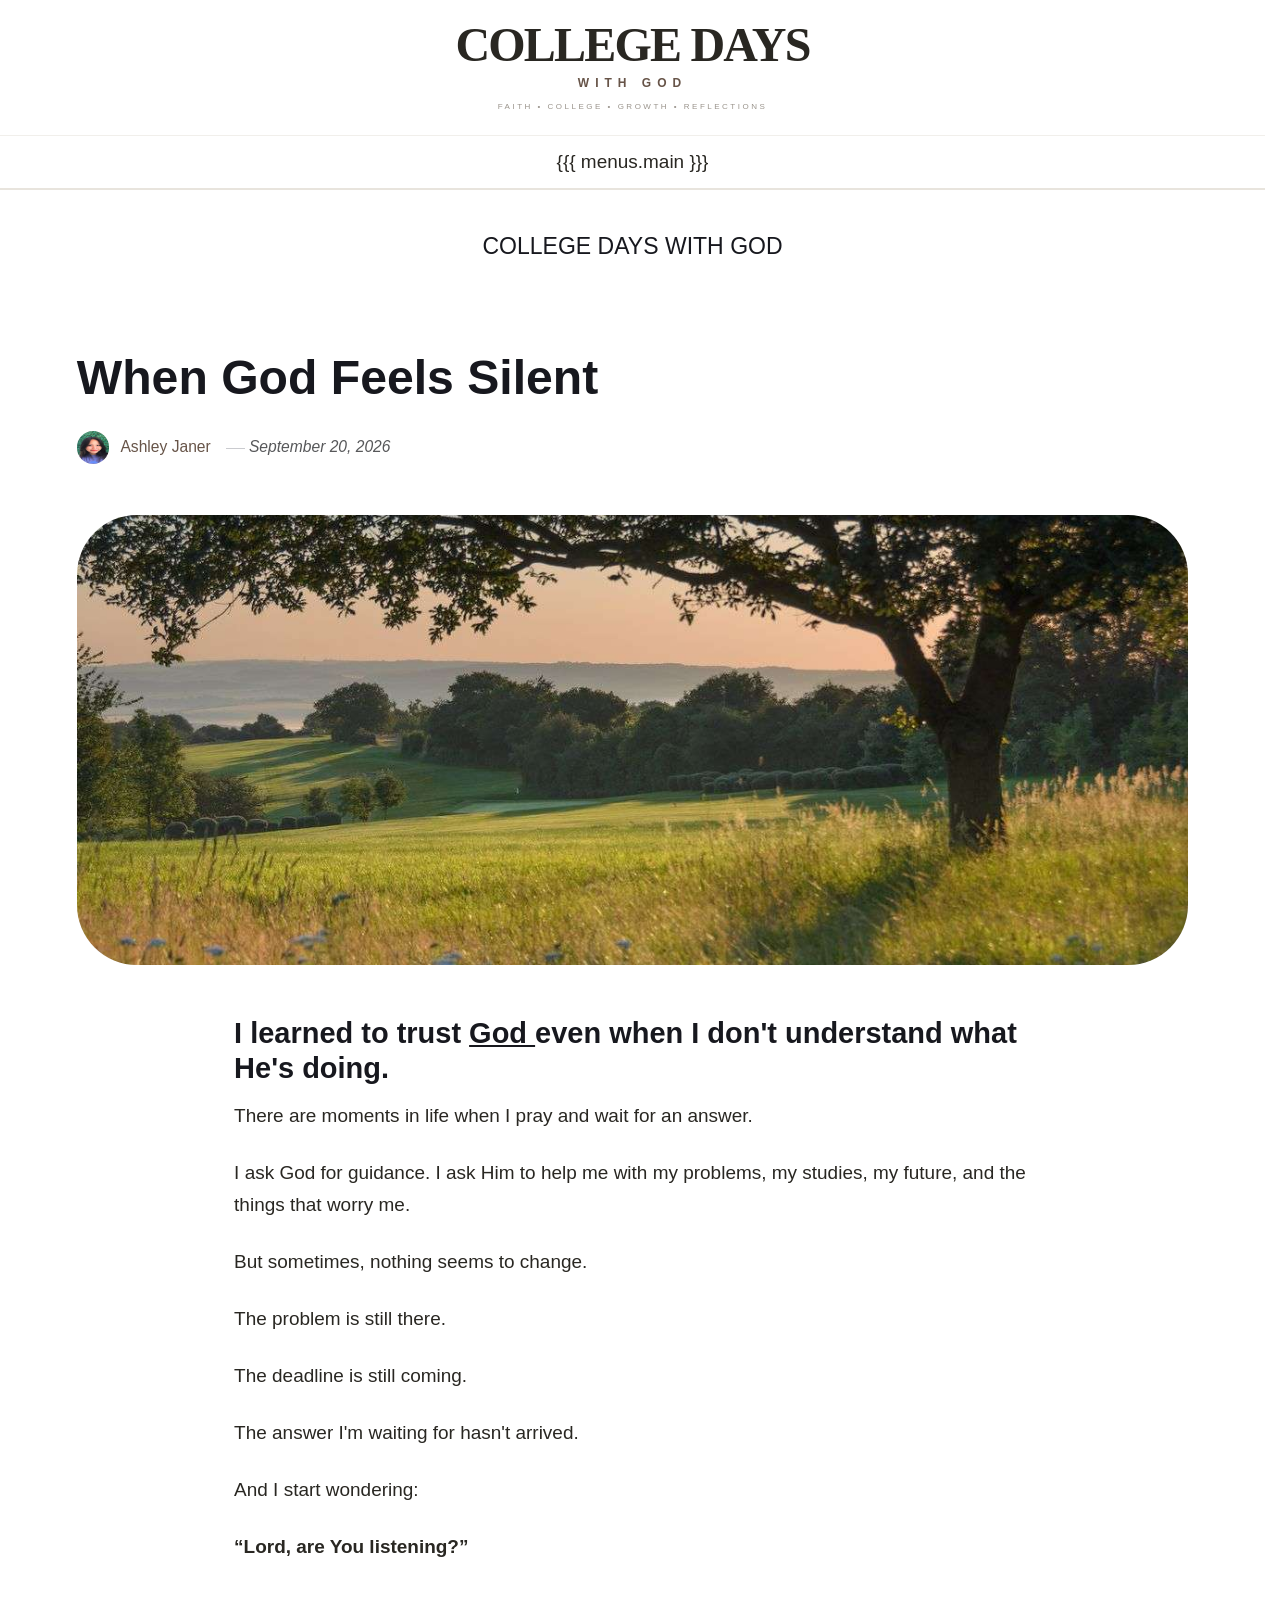
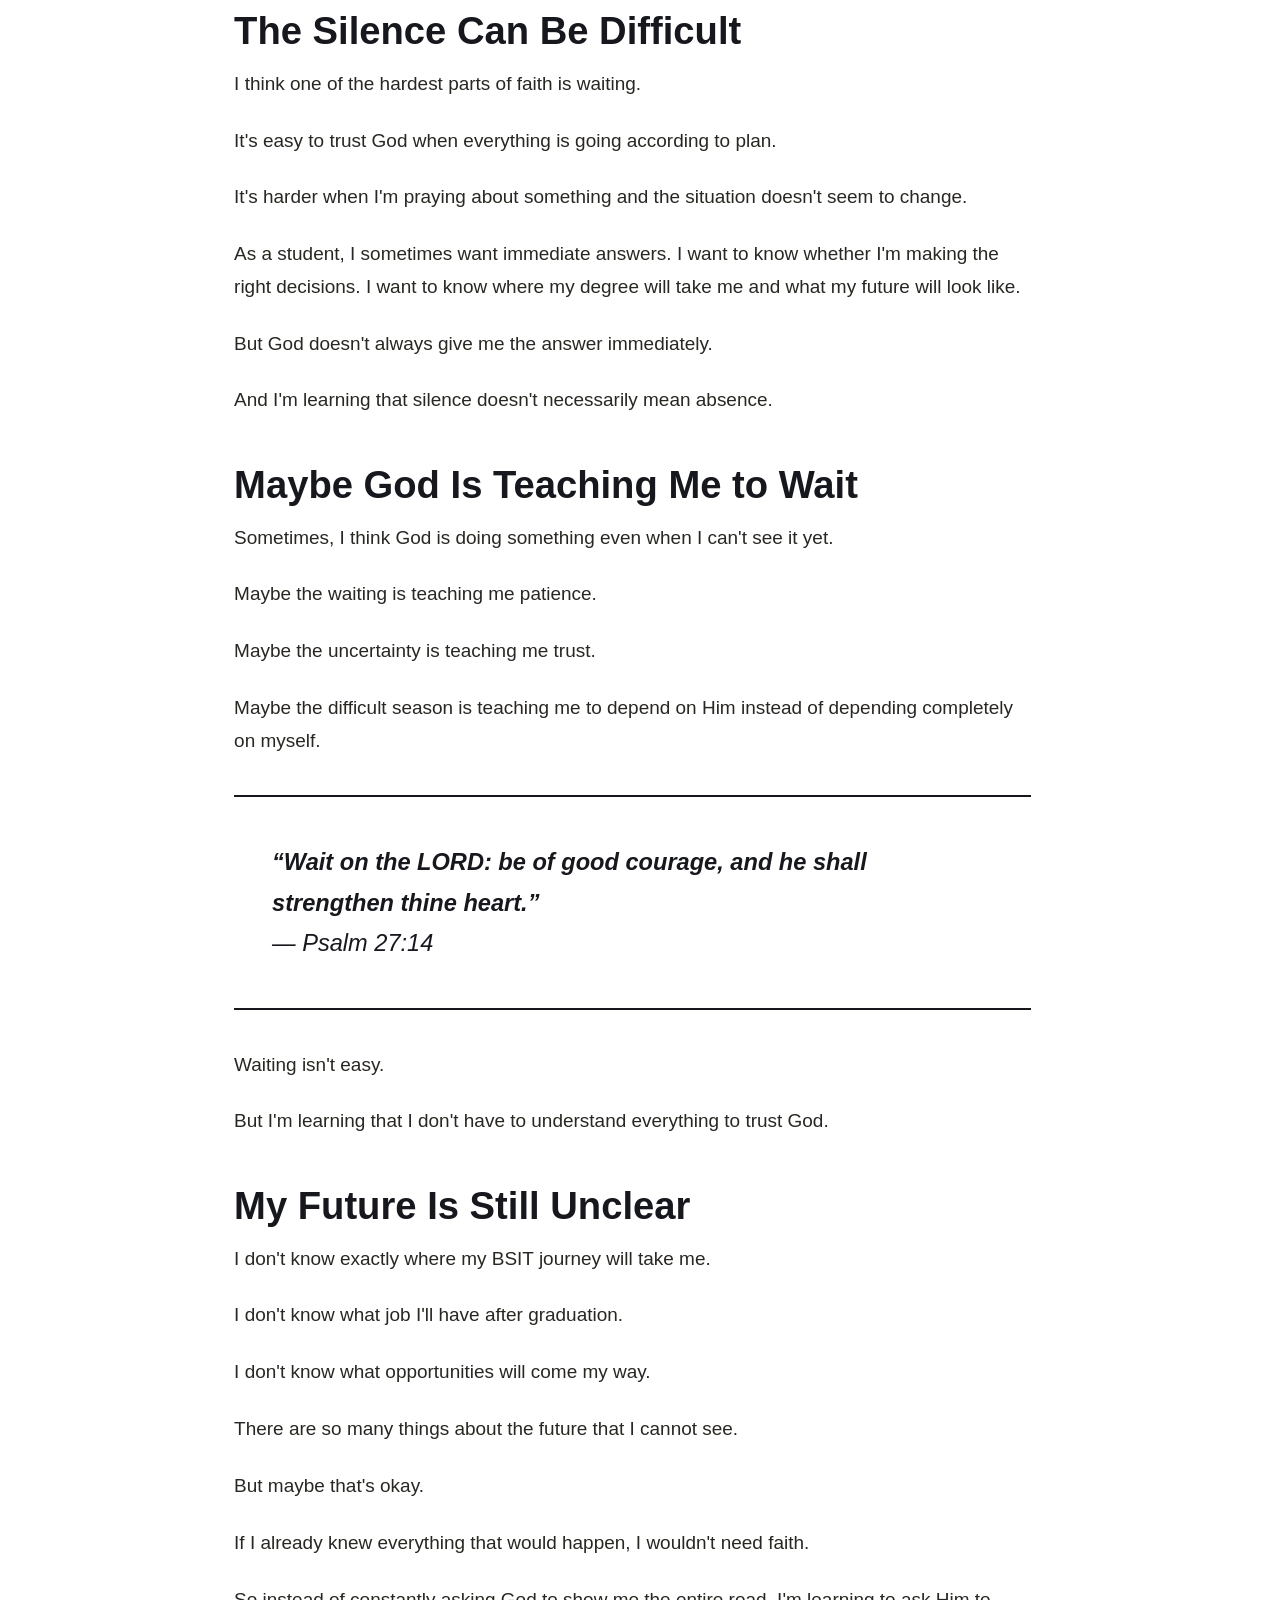
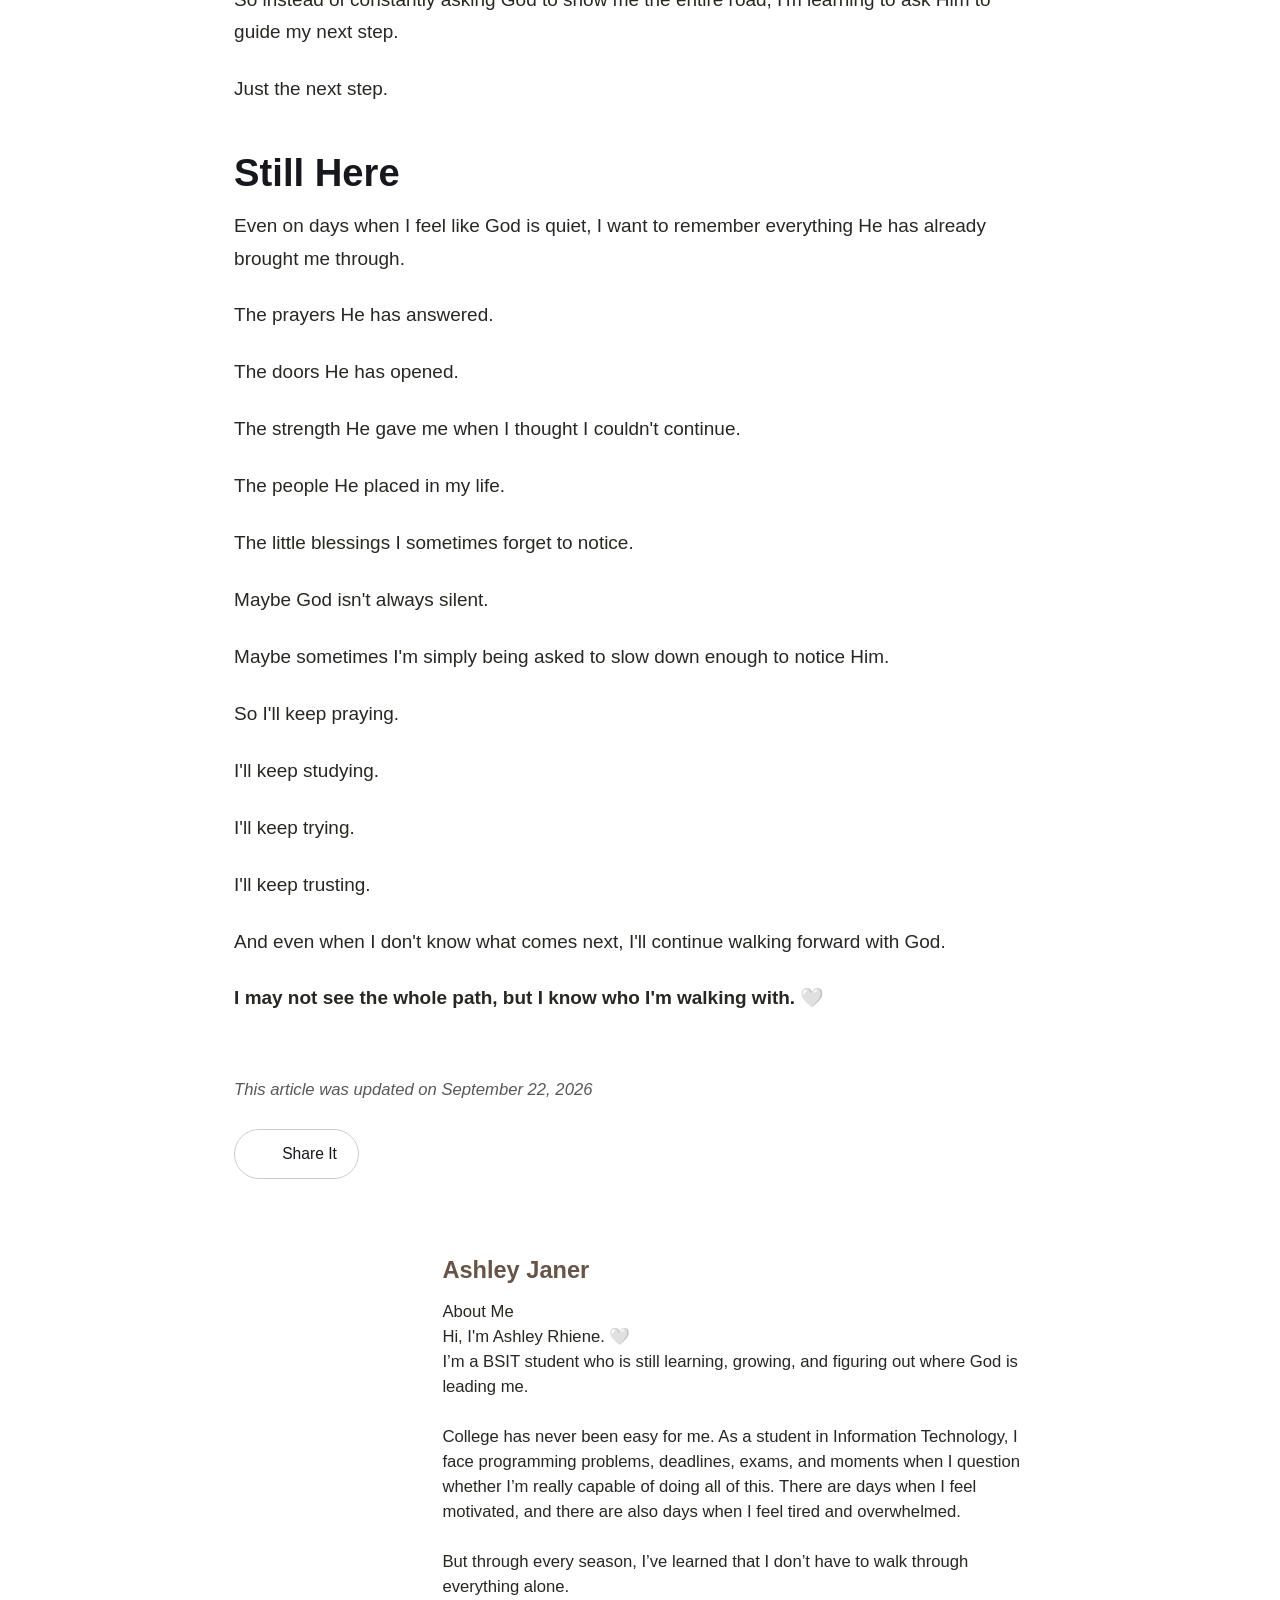
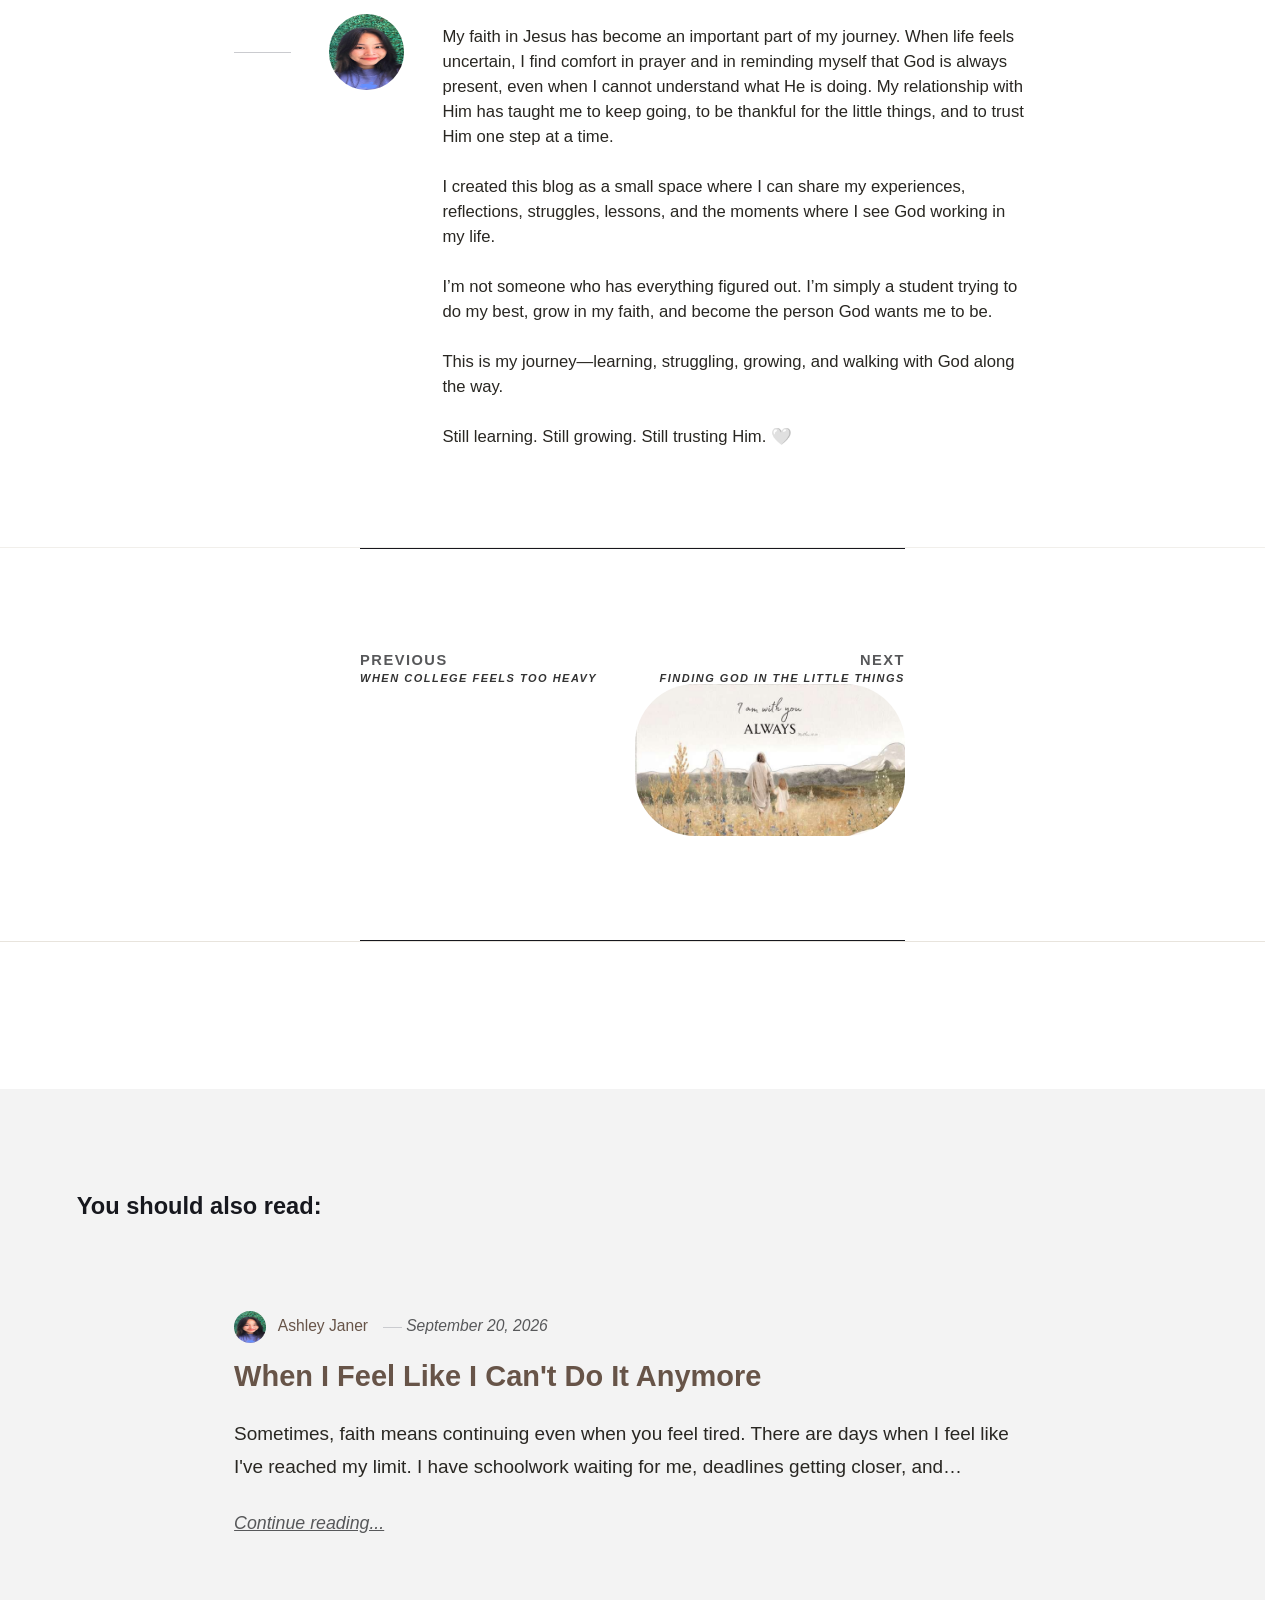
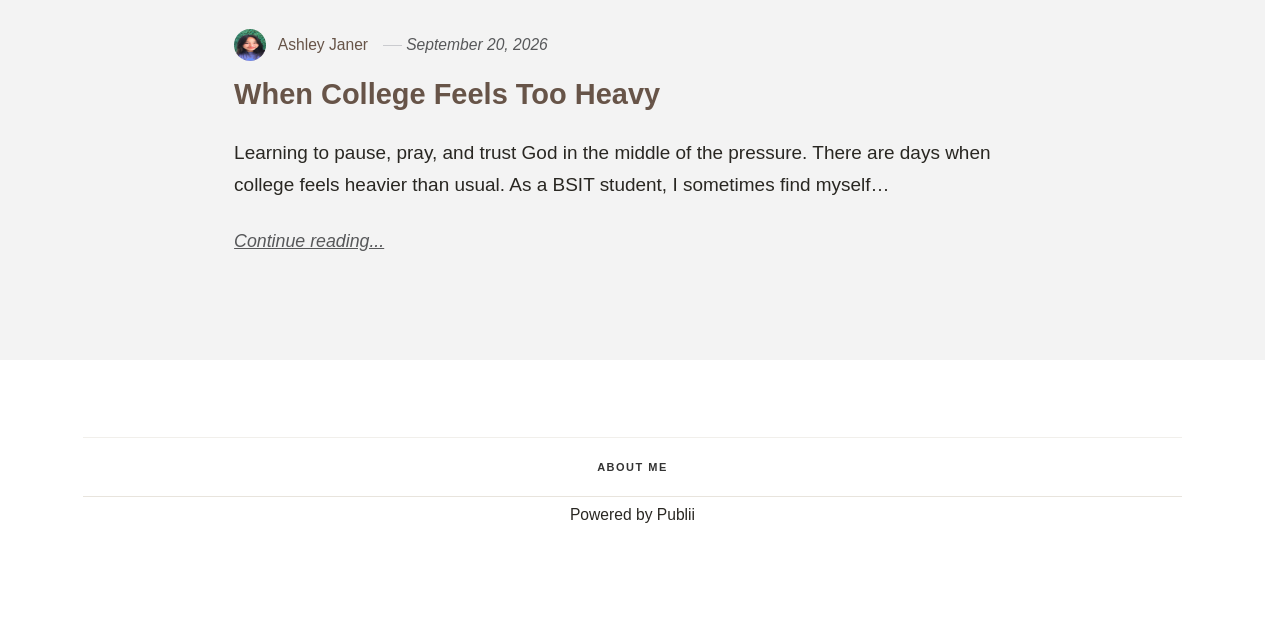
<file: when-god-feels-silent.html>
<!DOCTYPE html><html lang="en-gb"><head><meta charset="utf-8"><meta http-equiv="X-UA-Compatible" content="IE=edge"><meta name="viewport" content="width=device-width,initial-scale=1"><title>When God Feels Silent - SULONG</title><meta name="description" content="I learned to trust God even when I don&#x27;t understand what He&#x27;s doing. There are moments in life when I pray and wait for an answer. I ask God for&amp;hellip;"><meta name="generator" content="Publii Open-Source CMS for Static Site"><link rel="canonical" href="https://ashleyjaner6-pixel.github.io/sulong/when-god-feels-silent.html"><link rel="alternate" type="application/atom+xml" href="https://ashleyjaner6-pixel.github.io/sulong/feed.xml" title="SULONG - RSS"><link rel="alternate" type="application/json" href="https://ashleyjaner6-pixel.github.io/sulong/feed.json" title="SULONG - JSON"><meta property="og:title" content="When God Feels Silent"><meta property="og:image" content="https://ashleyjaner6-pixel.github.io/sulong/media/posts/3/fda7c7db87bf5bbfb26ac9d9ad599c49.jpg"><meta property="og:image:width" content="1200"><meta property="og:image:height" content="794"><meta property="og:site_name" content="SULONG"><meta property="og:description" content="I learned to trust God even when I don&#x27;t understand what He&#x27;s doing. There are moments in life when I pray and wait for an answer. I ask God for&amp;hellip;"><meta property="og:url" content="https://ashleyjaner6-pixel.github.io/sulong/when-god-feels-silent.html"><meta property="og:type" content="article"><link rel="stylesheet" href="https://ashleyjaner6-pixel.github.io/sulong/assets/css/style.css?v&#x3D;cf36a36a9fa10a33961a0a814a70ab8c"><script type="application/ld+json">{"@context":"http://schema.org","@type":"Article","mainEntityOfPage":{"@type":"WebPage","@id":"https://ashleyjaner6-pixel.github.io/sulong/when-god-feels-silent.html"},"headline":"When God Feels Silent","datePublished":"2026-09-20T23:21+08:00","dateModified":"2026-09-22T02:06+08:00","image":{"@type":"ImageObject","url":"https://ashleyjaner6-pixel.github.io/sulong/media/posts/3/fda7c7db87bf5bbfb26ac9d9ad599c49.jpg","height":794,"width":1200},"description":"I learned to trust God even when I don't understand what He's doing. There are moments in life when I pray and wait for an answer. I ask God for&hellip;","author":{"@type":"Person","name":"Ashley Janer","url":"https://ashleyjaner6-pixel.github.io/sulong/authors/ashley-janer/"},"publisher":{"@type":"Organization","name":"Ashley Janer"}}</script><noscript><style>img[loading] {
                    opacity: 1;
                }</style></noscript><header class="cdwg-header"><div class="cdwg-header-top"><div class="cdwg-brand"><a href="/" class="cdwg-brand-title">COLLEGE DAYS</a><div class="cdwg-brand-subtitle">WITH GOD</div><div class="cdwg-brand-tagline">FAITH • COLLEGE • GROWTH • REFLECTIONS</div></div></div><nav class="cdwg-navigation">{{{ menus.main }}}</nav></header></head><body class="post-template"><header class="top js-header cdwg-navbar"><div class="wrapper cdwg-navbar__inner"><a class="logo cdwg-logo" href="https://ashleyjaner6-pixel.github.io/sulong/" aria-label="SULONG"><span class="cdwg-logo__small">COLLEGE DAYS</span> <span class="cdwg-logo__main">WITH GOD</span></a></div></header><main class="post"><article class="content"><div class="hero"><header class="hero__content"><div class="wrapper"><h1>When God Feels Silent</h1><div class="feed__meta content__meta"><img src="https://ashleyjaner6-pixel.github.io/sulong/media/website/0ad5473c-39e6-480b-aa6d-63a275c81f41.jpg" loading="eager" height="2208" width="1242" class="feed__author-thumb" alt=""> <a href="https://ashleyjaner6-pixel.github.io/sulong/authors/ashley-janer/" class="feed__author">Ashley Janer</a> <time datetime="2026-09-20T23:21" class="feed__date">September 20, 2026</time></div></div></header><figure class="hero__image"><div class="hero__image-wrapper"><img src="https://ashleyjaner6-pixel.github.io/sulong/media/posts/3/fda7c7db87bf5bbfb26ac9d9ad599c49.jpg" srcset="https://ashleyjaner6-pixel.github.io/sulong/media/posts/3/responsive/fda7c7db87bf5bbfb26ac9d9ad599c49-xs.jpg 640w, https://ashleyjaner6-pixel.github.io/sulong/media/posts/3/responsive/fda7c7db87bf5bbfb26ac9d9ad599c49-sm.jpg 768w, https://ashleyjaner6-pixel.github.io/sulong/media/posts/3/responsive/fda7c7db87bf5bbfb26ac9d9ad599c49-md.jpg 1024w, https://ashleyjaner6-pixel.github.io/sulong/media/posts/3/responsive/fda7c7db87bf5bbfb26ac9d9ad599c49-lg.jpg 1366w, https://ashleyjaner6-pixel.github.io/sulong/media/posts/3/responsive/fda7c7db87bf5bbfb26ac9d9ad599c49-xl.jpg 1600w, https://ashleyjaner6-pixel.github.io/sulong/media/posts/3/responsive/fda7c7db87bf5bbfb26ac9d9ad599c49-2xl.jpg 1920w" sizes="88vw" loading="eager" height="794" width="1200" alt=""></div></figure></div><div class="entry-wrapper content__entry"><h3 data-pm-slice="1 1 []">I learned to trust <span style="text-decoration: underline;">God </span>even when I don't understand what He's doing.</h3><p>There are moments in life when I pray and wait for an answer.</p><p>I ask God for guidance. I ask Him to help me with my problems, my studies, my future, and the things that worry me.</p><p>But sometimes, nothing seems to change.</p><p>The problem is still there.</p><p>The deadline is still coming.</p><p>The answer I'm waiting for hasn't arrived.</p><p>And I start wondering:</p><p><strong>“Lord, are You listening?”</strong></p><h2>The Silence Can Be Difficult</h2><p>I think one of the hardest parts of faith is waiting.</p><p>It's easy to trust God when everything is going according to plan.</p><p>It's harder when I'm praying about something and the situation doesn't seem to change.</p><p>As a student, I sometimes want immediate answers. I want to know whether I'm making the right decisions. I want to know where my degree will take me and what my future will look like.</p><p>But God doesn't always give me the answer immediately.</p><p>And I'm learning that silence doesn't necessarily mean absence.</p><h2>Maybe God Is Teaching Me to Wait</h2><p>Sometimes, I think God is doing something even when I can't see it yet.</p><p>Maybe the waiting is teaching me patience.</p><p>Maybe the uncertainty is teaching me trust.</p><p>Maybe the difficult season is teaching me to depend on Him instead of depending completely on myself.</p><blockquote><p><strong>“Wait on the LORD: be of good courage, and he shall strengthen thine heart.”</strong><br>— Psalm 27:14</p></blockquote><p>Waiting isn't easy.</p><p>But I'm learning that I don't have to understand everything to trust God.</p><h2>My Future Is Still Unclear</h2><p>I don't know exactly where my BSIT journey will take me.</p><p>I don't know what job I'll have after graduation.</p><p>I don't know what opportunities will come my way.</p><p>There are so many things about the future that I cannot see.</p><p>But maybe that's okay.</p><p>If I already knew everything that would happen, I wouldn't need faith.</p><p>So instead of constantly asking God to show me the entire road, I'm learning to ask Him to guide my next step.</p><p>Just the next step.</p><h2>Still Here</h2><p>Even on days when I feel like God is quiet, I want to remember everything He has already brought me through.</p><p>The prayers He has answered.</p><p>The doors He has opened.</p><p>The strength He gave me when I thought I couldn't continue.</p><p>The people He placed in my life.</p><p>The little blessings I sometimes forget to notice.</p><p>Maybe God isn't always silent.</p><p>Maybe sometimes I'm simply being asked to slow down enough to notice Him.</p><p>So I'll keep praying.</p><p>I'll keep studying.</p><p>I'll keep trying.</p><p>I'll keep trusting.</p><p>And even when I don't know what comes next, I'll continue walking forward with God.</p><p><strong>I may not see the whole path, but I know who I'm walking with.</strong> 🤍</p></div><div id="disqus_thread"></div><script>(function() {
        var d = document, s = d.createElement('script');
        s.src = 'https://sulong-1.disqus.com/embed.js';
        s.setAttribute('data-timestamp', +new Date());
        (d.head || d.body).appendChild(s);
    })();</script><noscript>Please enable JavaScript to view the <a href="https://disqus.com/?ref_noscript">comments powered by Disqus.</a></noscript><footer class="content__footer"><div class="entry-wrapper"><p class="content__updated">This article was updated on September 22, 2026</p><div class="content__actions"><div class="content__share"><button class="btn--icon content__share-button js-content__share-button"><svg width="20" height="20" aria-hidden="true"><use xlink:href="https://ashleyjaner6-pixel.github.io/sulong/assets/svg/svg-map.svg#share"></use></svg> <span>Share It</span></button><div class="content__share-popup js-content__share-popup"><a href="https://www.facebook.com/sharer/sharer.php?u=https%3A%2F%2Fashleyjaner6-pixel.github.io%2Fsulong%2Fwhen-god-feels-silent.html" class="js-share facebook" rel="nofollow noopener noreferrer"><svg class="icon" aria-hidden="true" focusable="false"><use xlink:href="https://ashleyjaner6-pixel.github.io/sulong/assets/svg/svg-map.svg#facebook"/></svg> <span>Facebook</span> </a><a href="https://pinterest.com/pin/create/button/?url=https%3A%2F%2Fashleyjaner6-pixel.github.io%2Fsulong%2Fwhen-god-feels-silent.html&amp;media=https%3A%2F%2Fashleyjaner6-pixel.github.io%2Fsulong%2Fmedia%2Fposts%2F3%2Ffda7c7db87bf5bbfb26ac9d9ad599c49.jpg&amp;description=When%20God%20Feels%20Silent" class="js-share pinterest" rel="nofollow noopener noreferrer"><svg class="icon" aria-hidden="true" focusable="false"><use xlink:href="https://ashleyjaner6-pixel.github.io/sulong/assets/svg/svg-map.svg#pinterest"/></svg> <span>Pinterest</span> </a><a href="https://api.whatsapp.com/send?text=When%20God%20Feels%20Silent https%3A%2F%2Fashleyjaner6-pixel.github.io%2Fsulong%2Fwhen-god-feels-silent.html" class="js-share whatsapp" rel="nofollow noopener noreferrer"><svg class="icon" aria-hidden="true" focusable="false"><use xlink:href="https://ashleyjaner6-pixel.github.io/sulong/assets/svg/svg-map.svg#whatsapp"/></svg> <span>WhatsApp</span></a></div></div></div><div class="content__bio bio"><img src="https://ashleyjaner6-pixel.github.io/sulong/media/website/0ad5473c-39e6-480b-aa6d-63a275c81f41.jpg" loading="lazy" height="2208" width="1242" class="bio__avatar" alt=""><div><h3 class="h4 bio__name"><a href="https://ashleyjaner6-pixel.github.io/sulong/authors/ashley-janer/" rel="author">Ashley Janer</a></h3><div class="bio__desc"><p>About Me<br>Hi, I'm Ashley Rhiene. 🤍<br>I’m a BSIT student who is still learning, growing, and figuring out where God is leading me.<br><br>College has never been easy for me. As a student in Information Technology, I face programming problems, deadlines, exams, and moments when I question whether I’m really capable of doing all of this. There are days when I feel motivated, and there are also days when I feel tired and overwhelmed.<br><br>But through every season, I’ve learned that I don’t have to walk through everything alone.<br><br>My faith in Jesus has become an important part of my journey. When life feels uncertain, I find comfort in prayer and in reminding myself that God is always present, even when I cannot understand what He is doing. My relationship with Him has taught me to keep going, to be thankful for the little things, and to trust Him one step at a time.<br><br>I created this blog as a small space where I can share my experiences, reflections, struggles, lessons, and the moments where I see God working in my life.<br><br>I’m not someone who has everything figured out. I’m simply a student trying to do my best, grow in my faith, and become the person God wants me to be.<br><br>This is my journey—learning, struggling, growing, and walking with God along the way.<br><br>Still learning. Still growing. Still trusting Him. 🤍</p></div></div></div></div><nav class="content__nav"><div class="wrapper"><div class="content__nav-inner"><div class="content__nav-prev"><a href="https://ashleyjaner6-pixel.github.io/sulong/when-college-feels-too-heavy.html" class="content__nav-link" rel="prev"><div><span>Previous</span> When College Feels Too Heavy</div></a></div><div class="content__nav-next"><a href="https://ashleyjaner6-pixel.github.io/sulong/finding-god-in-the-little-things.html" class="content__nav-link" rel="next"><div><span>Next</span> Finding God in the Little Things</div><figure class="content__nav-image"><img src="https://ashleyjaner6-pixel.github.io/sulong/media/posts/4/responsive/9ddb9d5507fcaf8965a79a801e477583-xs.jpg" class="lazyload" loading="lazy" alt="" height="414" width="414"></figure></a></div></div></div></nav></footer></article><div class="content__comments"><div class="entry-wrapper"></div></div><div class="content__related related"><div class="wrapper"><h2 class="h4 related__title">You should also read:</h2><article class="feed__item feed__item--centered"><div class="feed__content"><header><div class="feed__meta"><img src="https://ashleyjaner6-pixel.github.io/sulong/media/website/0ad5473c-39e6-480b-aa6d-63a275c81f41.jpg" loading="lazy" height="2208" width="1242" class="feed__author-thumb" alt=""> <a href="https://ashleyjaner6-pixel.github.io/sulong/authors/ashley-janer/" class="feed__author">Ashley Janer</a> <time datetime="2026-09-20T23:22" class="feed__date">September 20, 2026</time></div><h3 class="feed__title"><a href="https://ashleyjaner6-pixel.github.io/sulong/when-i-feel-like-i-cant-do-it-anymore.html">When I Feel Like I Can&#x27;t Do It Anymore</a></h3></header><p>Sometimes, faith means continuing even when you feel tired. There are days when I feel like I've reached my limit. I have schoolwork waiting for me, deadlines getting closer, and&hellip;</p><a href="https://ashleyjaner6-pixel.github.io/sulong/when-i-feel-like-i-cant-do-it-anymore.html" class="readmore feed__readmore">Continue reading...</a></div></article><article class="feed__item feed__item--centered"><div class="feed__content"><header><div class="feed__meta"><img src="https://ashleyjaner6-pixel.github.io/sulong/media/website/0ad5473c-39e6-480b-aa6d-63a275c81f41.jpg" loading="lazy" height="2208" width="1242" class="feed__author-thumb" alt=""> <a href="https://ashleyjaner6-pixel.github.io/sulong/authors/ashley-janer/" class="feed__author">Ashley Janer</a> <time datetime="2026-09-20T23:20" class="feed__date">September 20, 2026</time></div><h3 class="feed__title"><a href="https://ashleyjaner6-pixel.github.io/sulong/when-college-feels-too-heavy.html">When College Feels Too Heavy</a></h3></header><p>Learning to pause, pray, and trust God in the middle of the pressure. There are days when college feels heavier than usual. As a BSIT student, I sometimes find myself&hellip;</p><a href="https://ashleyjaner6-pixel.github.io/sulong/when-college-feels-too-heavy.html" class="readmore feed__readmore">Continue reading...</a></div></article></div></div><script id="dsq-count-scr" src="//sulong-1.disqus.com/count.js" async></script></main><footer class="footer footer--glued"><div class="wrapper"><nav class="footer__nav"><ul><li><a href="https://ashleyjaner6-pixel.github.io/sulong/about-me-hello-friend.html" class="al" title="About Me" target="_self">About Me</a></li></ul></nav><div class="footer__copyright"><p>Powered by Publii</p></div><div class="footer__social"><a href="https://www.facebook.com/?ref&#x3D;homescreenpwa" aria-label="Facebook"><svg><use xlink:href="https://ashleyjaner6-pixel.github.io/sulong/assets/svg/svg-map.svg#facebook"/></svg></a></div><button id="backToTop" class="footer__bttop" aria-label="Back to top" title="Back to top"><svg width="20" height="20"><use xlink:href="https://ashleyjaner6-pixel.github.io/sulong/assets/svg/svg-map.svg#toparrow"/></svg></button></div></footer><script defer="defer" src="https://ashleyjaner6-pixel.github.io/sulong/assets/js/scripts.min.js?v&#x3D;c8f24385262425ace55bdac985c878df"></script><script>window.publiiThemeMenuConfig={mobileMenuMode:'sidebar',animationSpeed:300,submenuWidth: 'auto',doubleClickTime:500,mobileMenuExpandableSubmenus:true,relatedContainerForOverlayMenuSelector:'.top'};</script><script>var images = document.querySelectorAll('img[loading]');
        for (var i = 0; i < images.length; i++) {
            if (images[i].complete) {
                images[i].classList.add('is-loaded');
            } else {
                images[i].addEventListener('load', function () {
                    this.classList.add('is-loaded');
                }, false);
            }
        }</script></body></html>
</file>
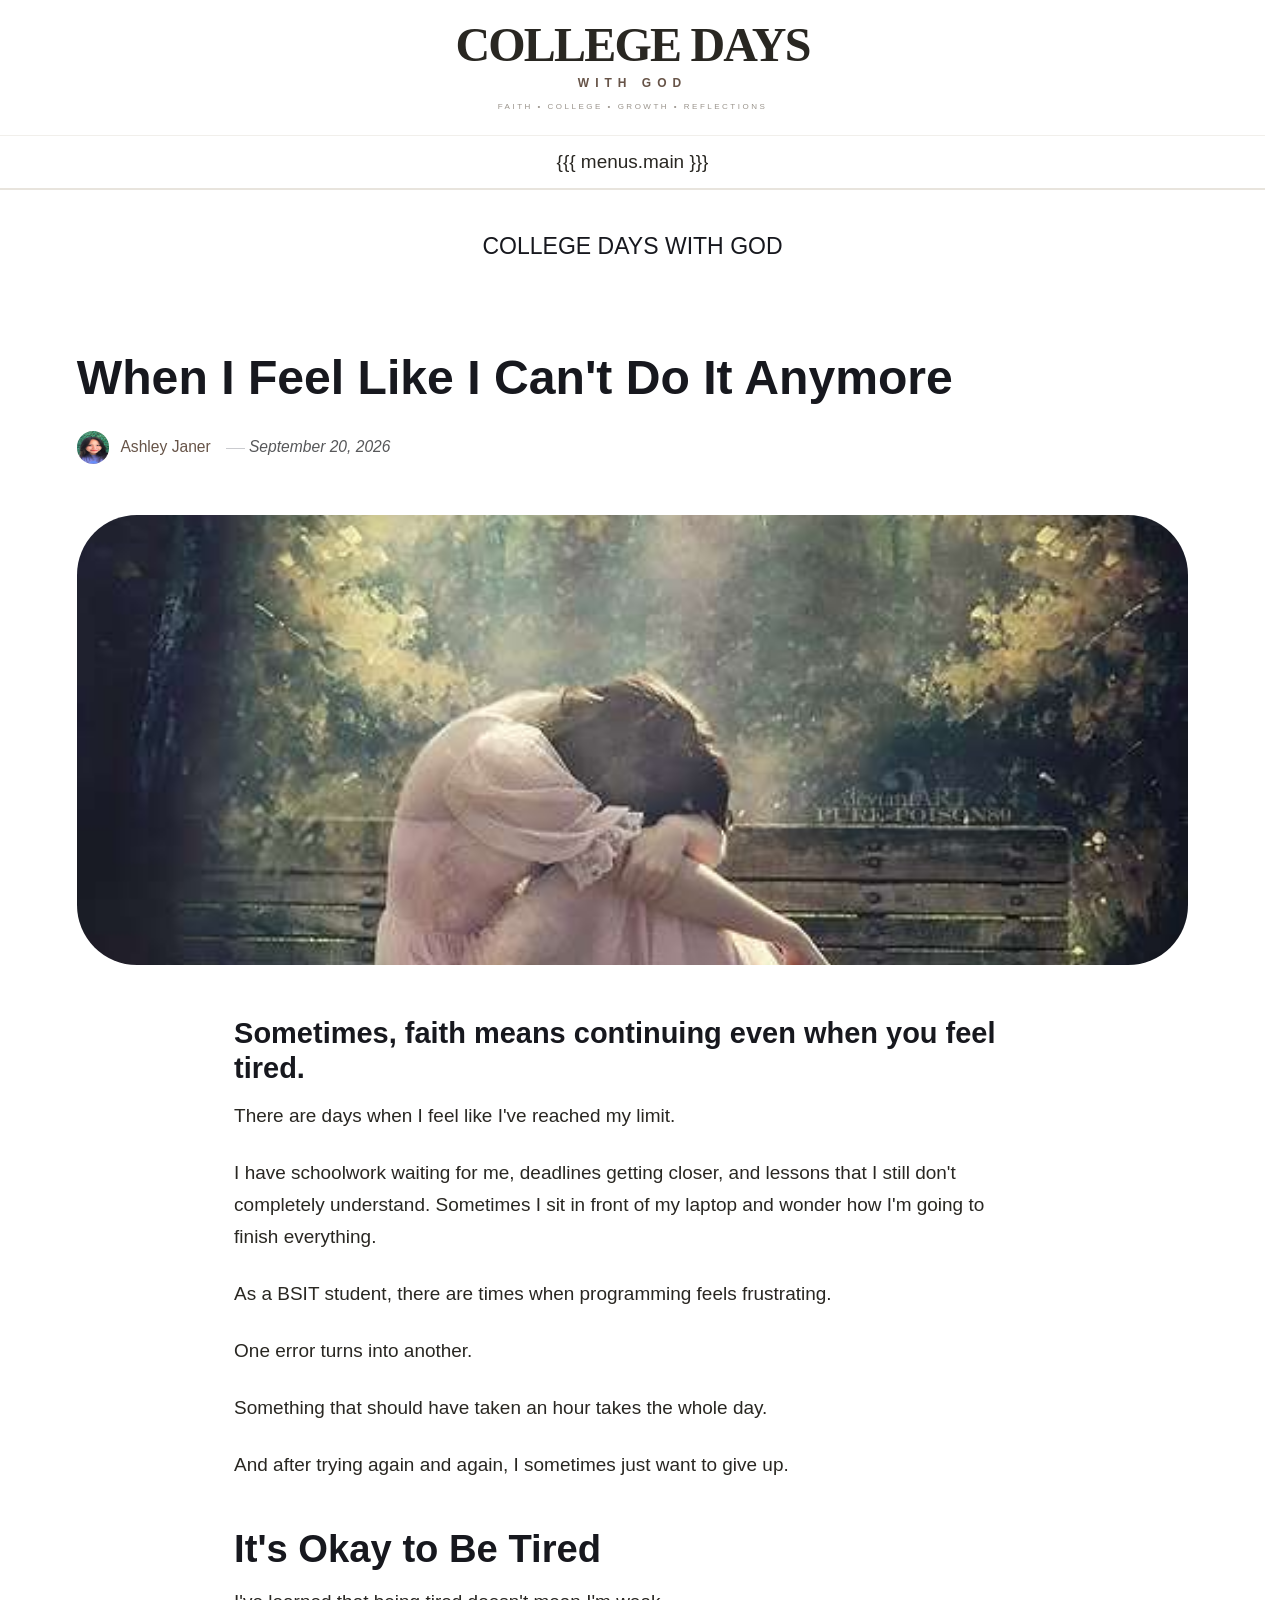
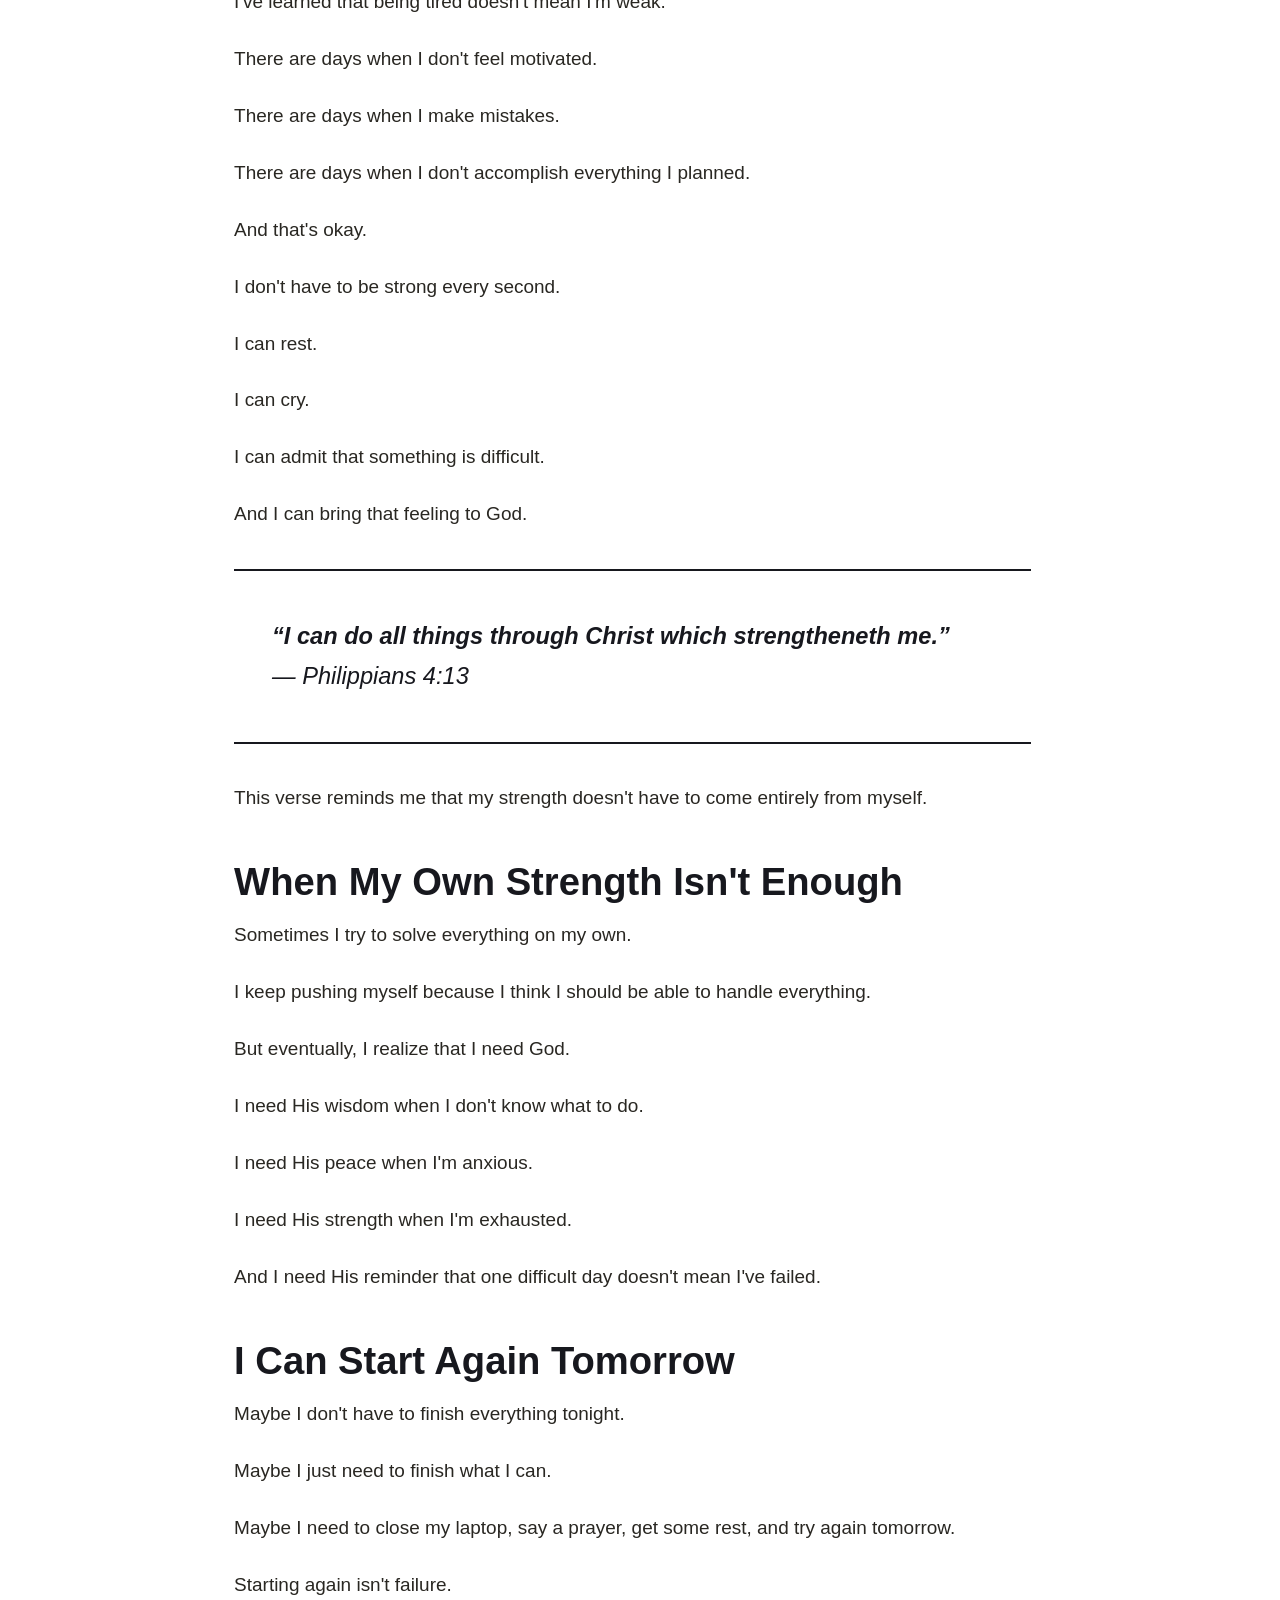
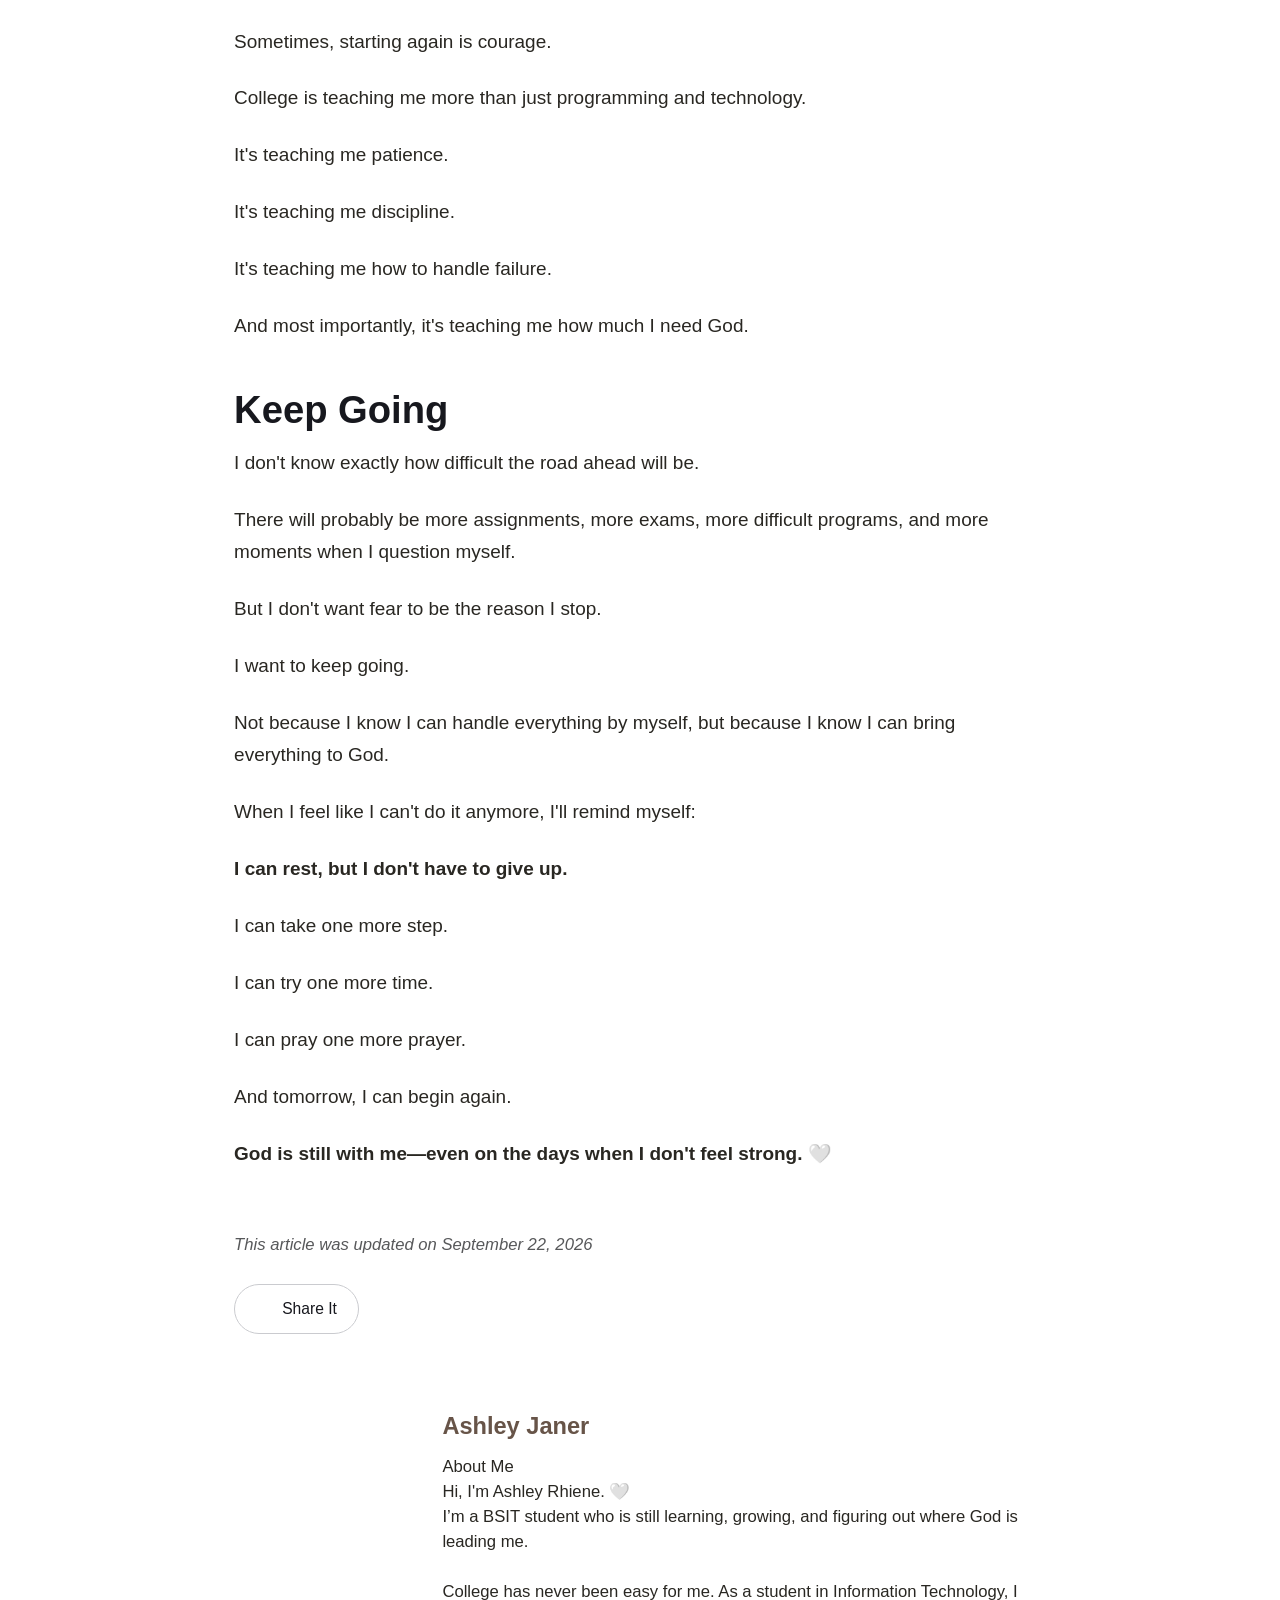
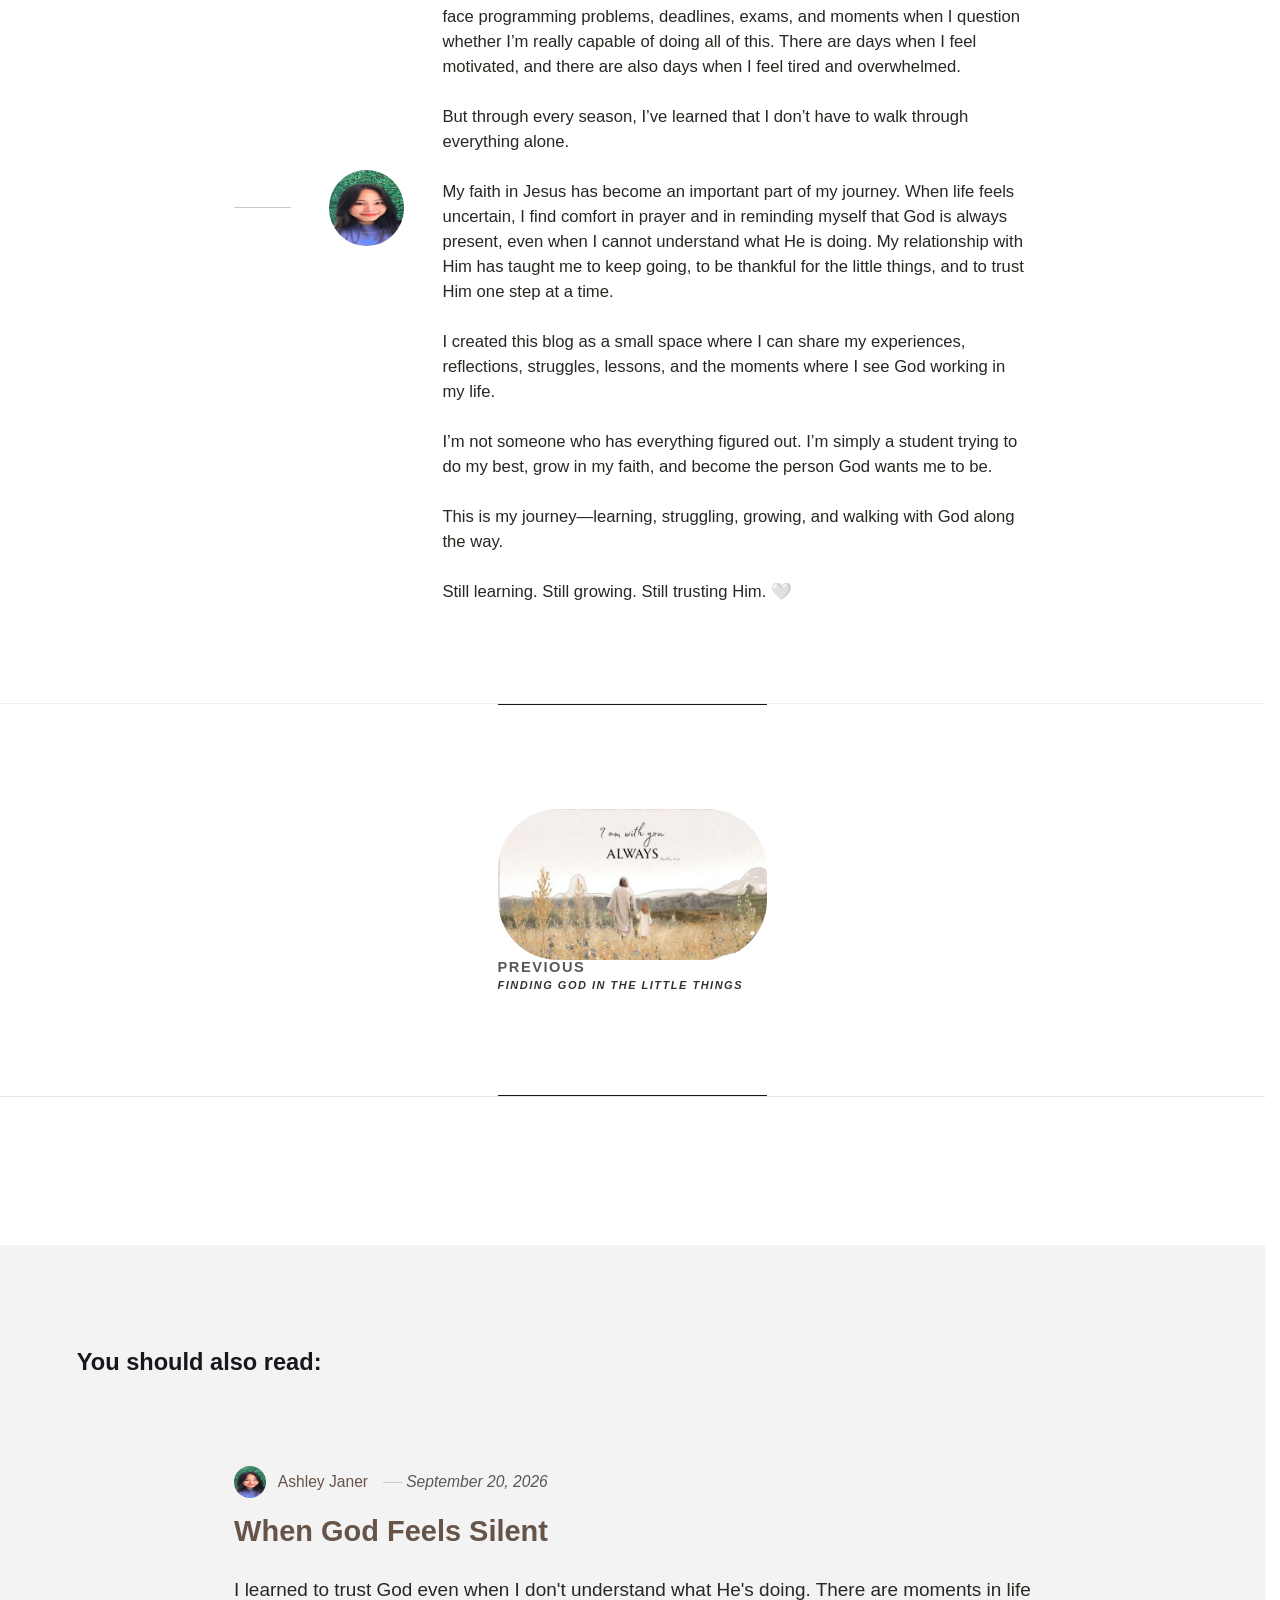
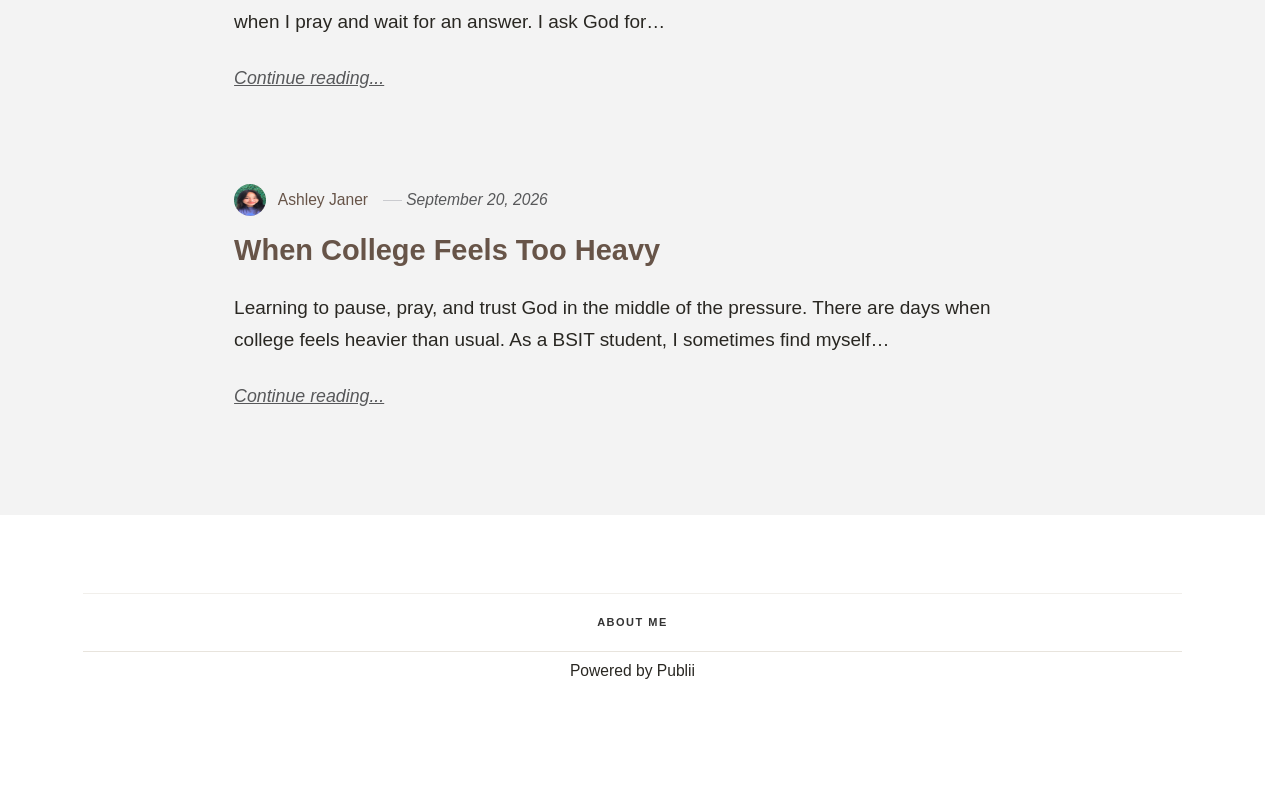
<file: when-i-feel-like-i-cant-do-it-anymore.html>
<!DOCTYPE html><html lang="en-gb"><head><meta charset="utf-8"><meta http-equiv="X-UA-Compatible" content="IE=edge"><meta name="viewport" content="width=device-width,initial-scale=1"><title>When I Feel Like I Can&#x27;t Do It Anymore - SULONG</title><meta name="description" content="Sometimes, faith means continuing even when you feel tired. There are days when I feel like I&#x27;ve reached my limit. I have schoolwork waiting for me, deadlines getting closer, and&amp;hellip;"><meta name="generator" content="Publii Open-Source CMS for Static Site"><link rel="canonical" href="https://ashleyjaner6-pixel.github.io/sulong/when-i-feel-like-i-cant-do-it-anymore.html"><link rel="alternate" type="application/atom+xml" href="https://ashleyjaner6-pixel.github.io/sulong/feed.xml" title="SULONG - RSS"><link rel="alternate" type="application/json" href="https://ashleyjaner6-pixel.github.io/sulong/feed.json" title="SULONG - JSON"><meta property="og:title" content="When I Feel Like I Can&#x27;t Do It Anymore"><meta property="og:image" content="https://ashleyjaner6-pixel.github.io/sulong/media/posts/5/74134bf4133e84a0d1bb06443fa8086c.jpg"><meta property="og:image:width" content="500"><meta property="og:image:height" content="625"><meta property="og:site_name" content="SULONG"><meta property="og:description" content="Sometimes, faith means continuing even when you feel tired. There are days when I feel like I&#x27;ve reached my limit. I have schoolwork waiting for me, deadlines getting closer, and&amp;hellip;"><meta property="og:url" content="https://ashleyjaner6-pixel.github.io/sulong/when-i-feel-like-i-cant-do-it-anymore.html"><meta property="og:type" content="article"><link rel="stylesheet" href="https://ashleyjaner6-pixel.github.io/sulong/assets/css/style.css?v&#x3D;cf36a36a9fa10a33961a0a814a70ab8c"><script type="application/ld+json">{"@context":"http://schema.org","@type":"Article","mainEntityOfPage":{"@type":"WebPage","@id":"https://ashleyjaner6-pixel.github.io/sulong/when-i-feel-like-i-cant-do-it-anymore.html"},"headline":"When I Feel Like I Can't Do It Anymore","datePublished":"2026-09-20T23:22+08:00","dateModified":"2026-09-22T01:59+08:00","image":{"@type":"ImageObject","url":"https://ashleyjaner6-pixel.github.io/sulong/media/posts/5/74134bf4133e84a0d1bb06443fa8086c.jpg","height":625,"width":500},"description":"Sometimes, faith means continuing even when you feel tired. There are days when I feel like I've reached my limit. I have schoolwork waiting for me, deadlines getting closer, and&hellip;","author":{"@type":"Person","name":"Ashley Janer","url":"https://ashleyjaner6-pixel.github.io/sulong/authors/ashley-janer/"},"publisher":{"@type":"Organization","name":"Ashley Janer"}}</script><noscript><style>img[loading] {
                    opacity: 1;
                }</style></noscript><header class="cdwg-header"><div class="cdwg-header-top"><div class="cdwg-brand"><a href="/" class="cdwg-brand-title">COLLEGE DAYS</a><div class="cdwg-brand-subtitle">WITH GOD</div><div class="cdwg-brand-tagline">FAITH • COLLEGE • GROWTH • REFLECTIONS</div></div></div><nav class="cdwg-navigation">{{{ menus.main }}}</nav></header></head><body class="post-template"><header class="top js-header cdwg-navbar"><div class="wrapper cdwg-navbar__inner"><a class="logo cdwg-logo" href="https://ashleyjaner6-pixel.github.io/sulong/" aria-label="SULONG"><span class="cdwg-logo__small">COLLEGE DAYS</span> <span class="cdwg-logo__main">WITH GOD</span></a></div></header><main class="post"><article class="content"><div class="hero"><header class="hero__content"><div class="wrapper"><h1>When I Feel Like I Can&#x27;t Do It Anymore</h1><div class="feed__meta content__meta"><img src="https://ashleyjaner6-pixel.github.io/sulong/media/website/0ad5473c-39e6-480b-aa6d-63a275c81f41.jpg" loading="eager" height="2208" width="1242" class="feed__author-thumb" alt=""> <a href="https://ashleyjaner6-pixel.github.io/sulong/authors/ashley-janer/" class="feed__author">Ashley Janer</a> <time datetime="2026-09-20T23:22" class="feed__date">September 20, 2026</time></div></div></header><figure class="hero__image"><div class="hero__image-wrapper"><img src="https://ashleyjaner6-pixel.github.io/sulong/media/posts/5/74134bf4133e84a0d1bb06443fa8086c.jpg" srcset="https://ashleyjaner6-pixel.github.io/sulong/media/posts/5/responsive/74134bf4133e84a0d1bb06443fa8086c-xs.jpg 640w, https://ashleyjaner6-pixel.github.io/sulong/media/posts/5/responsive/74134bf4133e84a0d1bb06443fa8086c-sm.jpg 768w, https://ashleyjaner6-pixel.github.io/sulong/media/posts/5/responsive/74134bf4133e84a0d1bb06443fa8086c-md.jpg 1024w, https://ashleyjaner6-pixel.github.io/sulong/media/posts/5/responsive/74134bf4133e84a0d1bb06443fa8086c-lg.jpg 1366w, https://ashleyjaner6-pixel.github.io/sulong/media/posts/5/responsive/74134bf4133e84a0d1bb06443fa8086c-xl.jpg 1600w, https://ashleyjaner6-pixel.github.io/sulong/media/posts/5/responsive/74134bf4133e84a0d1bb06443fa8086c-2xl.jpg 1920w" sizes="88vw" loading="eager" height="625" width="500" alt=""></div></figure></div><div class="entry-wrapper content__entry"><h3 data-pm-slice="1 1 []">Sometimes, faith means continuing even when you feel tired.</h3><p>There are days when I feel like I've reached my limit.</p><p>I have schoolwork waiting for me, deadlines getting closer, and lessons that I still don't completely understand. Sometimes I sit in front of my laptop and wonder how I'm going to finish everything.</p><p>As a BSIT student, there are times when programming feels frustrating.</p><p>One error turns into another.</p><p>Something that should have taken an hour takes the whole day.</p><p>And after trying again and again, I sometimes just want to give up.</p><h2>It's Okay to Be Tired</h2><p>I've learned that being tired doesn't mean I'm weak.</p><p>There are days when I don't feel motivated.</p><p>There are days when I make mistakes.</p><p>There are days when I don't accomplish everything I planned.</p><p>And that's okay.</p><p>I don't have to be strong every second.</p><p>I can rest.</p><p>I can cry.</p><p>I can admit that something is difficult.</p><p>And I can bring that feeling to God.</p><blockquote><p><strong>“I can do all things through Christ which strengtheneth me.”</strong><br>— Philippians 4:13</p></blockquote><p>This verse reminds me that my strength doesn't have to come entirely from myself.</p><h2>When My Own Strength Isn't Enough</h2><p>Sometimes I try to solve everything on my own.</p><p>I keep pushing myself because I think I should be able to handle everything.</p><p>But eventually, I realize that I need God.</p><p>I need His wisdom when I don't know what to do.</p><p>I need His peace when I'm anxious.</p><p>I need His strength when I'm exhausted.</p><p>And I need His reminder that one difficult day doesn't mean I've failed.</p><h2>I Can Start Again Tomorrow</h2><p>Maybe I don't have to finish everything tonight.</p><p>Maybe I just need to finish what I can.</p><p>Maybe I need to close my laptop, say a prayer, get some rest, and try again tomorrow.</p><p>Starting again isn't failure.</p><p>Sometimes, starting again is courage.</p><p>College is teaching me more than just programming and technology.</p><p>It's teaching me patience.</p><p>It's teaching me discipline.</p><p>It's teaching me how to handle failure.</p><p>And most importantly, it's teaching me how much I need God.</p><h2>Keep Going</h2><p>I don't know exactly how difficult the road ahead will be.</p><p>There will probably be more assignments, more exams, more difficult programs, and more moments when I question myself.</p><p>But I don't want fear to be the reason I stop.</p><p>I want to keep going.</p><p>Not because I know I can handle everything by myself, but because I know I can bring everything to God.</p><p>When I feel like I can't do it anymore, I'll remind myself:</p><p><strong>I can rest, but I don't have to give up.</strong></p><p>I can take one more step.</p><p>I can try one more time.</p><p>I can pray one more prayer.</p><p>And tomorrow, I can begin again.</p><p><strong>God is still with me—even on the days when I don't feel strong.</strong> 🤍</p></div><div id="disqus_thread"></div><script>(function() {
        var d = document, s = d.createElement('script');
        s.src = 'https://sulong-1.disqus.com/embed.js';
        s.setAttribute('data-timestamp', +new Date());
        (d.head || d.body).appendChild(s);
    })();</script><noscript>Please enable JavaScript to view the <a href="https://disqus.com/?ref_noscript">comments powered by Disqus.</a></noscript><footer class="content__footer"><div class="entry-wrapper"><p class="content__updated">This article was updated on September 22, 2026</p><div class="content__actions"><div class="content__share"><button class="btn--icon content__share-button js-content__share-button"><svg width="20" height="20" aria-hidden="true"><use xlink:href="https://ashleyjaner6-pixel.github.io/sulong/assets/svg/svg-map.svg#share"></use></svg> <span>Share It</span></button><div class="content__share-popup js-content__share-popup"><a href="https://www.facebook.com/sharer/sharer.php?u=https%3A%2F%2Fashleyjaner6-pixel.github.io%2Fsulong%2Fwhen-i-feel-like-i-cant-do-it-anymore.html" class="js-share facebook" rel="nofollow noopener noreferrer"><svg class="icon" aria-hidden="true" focusable="false"><use xlink:href="https://ashleyjaner6-pixel.github.io/sulong/assets/svg/svg-map.svg#facebook"/></svg> <span>Facebook</span> </a><a href="https://pinterest.com/pin/create/button/?url=https%3A%2F%2Fashleyjaner6-pixel.github.io%2Fsulong%2Fwhen-i-feel-like-i-cant-do-it-anymore.html&amp;media=https%3A%2F%2Fashleyjaner6-pixel.github.io%2Fsulong%2Fmedia%2Fposts%2F5%2F74134bf4133e84a0d1bb06443fa8086c.jpg&amp;description=When%20I%20Feel%20Like%20I%20Can't%20Do%20It%20Anymore" class="js-share pinterest" rel="nofollow noopener noreferrer"><svg class="icon" aria-hidden="true" focusable="false"><use xlink:href="https://ashleyjaner6-pixel.github.io/sulong/assets/svg/svg-map.svg#pinterest"/></svg> <span>Pinterest</span> </a><a href="https://api.whatsapp.com/send?text=When%20I%20Feel%20Like%20I%20Can't%20Do%20It%20Anymore https%3A%2F%2Fashleyjaner6-pixel.github.io%2Fsulong%2Fwhen-i-feel-like-i-cant-do-it-anymore.html" class="js-share whatsapp" rel="nofollow noopener noreferrer"><svg class="icon" aria-hidden="true" focusable="false"><use xlink:href="https://ashleyjaner6-pixel.github.io/sulong/assets/svg/svg-map.svg#whatsapp"/></svg> <span>WhatsApp</span></a></div></div></div><div class="content__bio bio"><img src="https://ashleyjaner6-pixel.github.io/sulong/media/website/0ad5473c-39e6-480b-aa6d-63a275c81f41.jpg" loading="lazy" height="2208" width="1242" class="bio__avatar" alt=""><div><h3 class="h4 bio__name"><a href="https://ashleyjaner6-pixel.github.io/sulong/authors/ashley-janer/" rel="author">Ashley Janer</a></h3><div class="bio__desc"><p>About Me<br>Hi, I'm Ashley Rhiene. 🤍<br>I’m a BSIT student who is still learning, growing, and figuring out where God is leading me.<br><br>College has never been easy for me. As a student in Information Technology, I face programming problems, deadlines, exams, and moments when I question whether I’m really capable of doing all of this. There are days when I feel motivated, and there are also days when I feel tired and overwhelmed.<br><br>But through every season, I’ve learned that I don’t have to walk through everything alone.<br><br>My faith in Jesus has become an important part of my journey. When life feels uncertain, I find comfort in prayer and in reminding myself that God is always present, even when I cannot understand what He is doing. My relationship with Him has taught me to keep going, to be thankful for the little things, and to trust Him one step at a time.<br><br>I created this blog as a small space where I can share my experiences, reflections, struggles, lessons, and the moments where I see God working in my life.<br><br>I’m not someone who has everything figured out. I’m simply a student trying to do my best, grow in my faith, and become the person God wants me to be.<br><br>This is my journey—learning, struggling, growing, and walking with God along the way.<br><br>Still learning. Still growing. Still trusting Him. 🤍</p></div></div></div></div><nav class="content__nav"><div class="wrapper"><div class="content__nav-inner"><div class="content__nav-prev"><a href="https://ashleyjaner6-pixel.github.io/sulong/finding-god-in-the-little-things.html" class="content__nav-link" rel="prev"><figure class="content__nav-image"><img src="https://ashleyjaner6-pixel.github.io/sulong/media/posts/4/responsive/9ddb9d5507fcaf8965a79a801e477583-xs.jpg" class="lazyload" loading="lazy" alt="" height="414" width="414"></figure><div><span>Previous</span> Finding God in the Little Things</div></a></div></div></div></nav></footer></article><div class="content__comments"><div class="entry-wrapper"></div></div><div class="content__related related"><div class="wrapper"><h2 class="h4 related__title">You should also read:</h2><article class="feed__item feed__item--centered"><div class="feed__content"><header><div class="feed__meta"><img src="https://ashleyjaner6-pixel.github.io/sulong/media/website/0ad5473c-39e6-480b-aa6d-63a275c81f41.jpg" loading="lazy" height="2208" width="1242" class="feed__author-thumb" alt=""> <a href="https://ashleyjaner6-pixel.github.io/sulong/authors/ashley-janer/" class="feed__author">Ashley Janer</a> <time datetime="2026-09-20T23:21" class="feed__date">September 20, 2026</time></div><h3 class="feed__title"><a href="https://ashleyjaner6-pixel.github.io/sulong/when-god-feels-silent.html">When God Feels Silent</a></h3></header><p>I learned to trust God even when I don't understand what He's doing. There are moments in life when I pray and wait for an answer. I ask God for&hellip;</p><a href="https://ashleyjaner6-pixel.github.io/sulong/when-god-feels-silent.html" class="readmore feed__readmore">Continue reading...</a></div></article><article class="feed__item feed__item--centered"><div class="feed__content"><header><div class="feed__meta"><img src="https://ashleyjaner6-pixel.github.io/sulong/media/website/0ad5473c-39e6-480b-aa6d-63a275c81f41.jpg" loading="lazy" height="2208" width="1242" class="feed__author-thumb" alt=""> <a href="https://ashleyjaner6-pixel.github.io/sulong/authors/ashley-janer/" class="feed__author">Ashley Janer</a> <time datetime="2026-09-20T23:20" class="feed__date">September 20, 2026</time></div><h3 class="feed__title"><a href="https://ashleyjaner6-pixel.github.io/sulong/when-college-feels-too-heavy.html">When College Feels Too Heavy</a></h3></header><p>Learning to pause, pray, and trust God in the middle of the pressure. There are days when college feels heavier than usual. As a BSIT student, I sometimes find myself&hellip;</p><a href="https://ashleyjaner6-pixel.github.io/sulong/when-college-feels-too-heavy.html" class="readmore feed__readmore">Continue reading...</a></div></article></div></div><script id="dsq-count-scr" src="//sulong-1.disqus.com/count.js" async></script></main><footer class="footer footer--glued"><div class="wrapper"><nav class="footer__nav"><ul><li><a href="https://ashleyjaner6-pixel.github.io/sulong/about-me-hello-friend.html" class="al" title="About Me" target="_self">About Me</a></li></ul></nav><div class="footer__copyright"><p>Powered by Publii</p></div><div class="footer__social"><a href="https://www.facebook.com/?ref&#x3D;homescreenpwa" aria-label="Facebook"><svg><use xlink:href="https://ashleyjaner6-pixel.github.io/sulong/assets/svg/svg-map.svg#facebook"/></svg></a></div><button id="backToTop" class="footer__bttop" aria-label="Back to top" title="Back to top"><svg width="20" height="20"><use xlink:href="https://ashleyjaner6-pixel.github.io/sulong/assets/svg/svg-map.svg#toparrow"/></svg></button></div></footer><script defer="defer" src="https://ashleyjaner6-pixel.github.io/sulong/assets/js/scripts.min.js?v&#x3D;c8f24385262425ace55bdac985c878df"></script><script>window.publiiThemeMenuConfig={mobileMenuMode:'sidebar',animationSpeed:300,submenuWidth: 'auto',doubleClickTime:500,mobileMenuExpandableSubmenus:true,relatedContainerForOverlayMenuSelector:'.top'};</script><script>var images = document.querySelectorAll('img[loading]');
        for (var i = 0; i < images.length; i++) {
            if (images[i].complete) {
                images[i].classList.add('is-loaded');
            } else {
                images[i].addEventListener('load', function () {
                    this.classList.add('is-loaded');
                }, false);
            }
        }</script></body></html>
</file>
